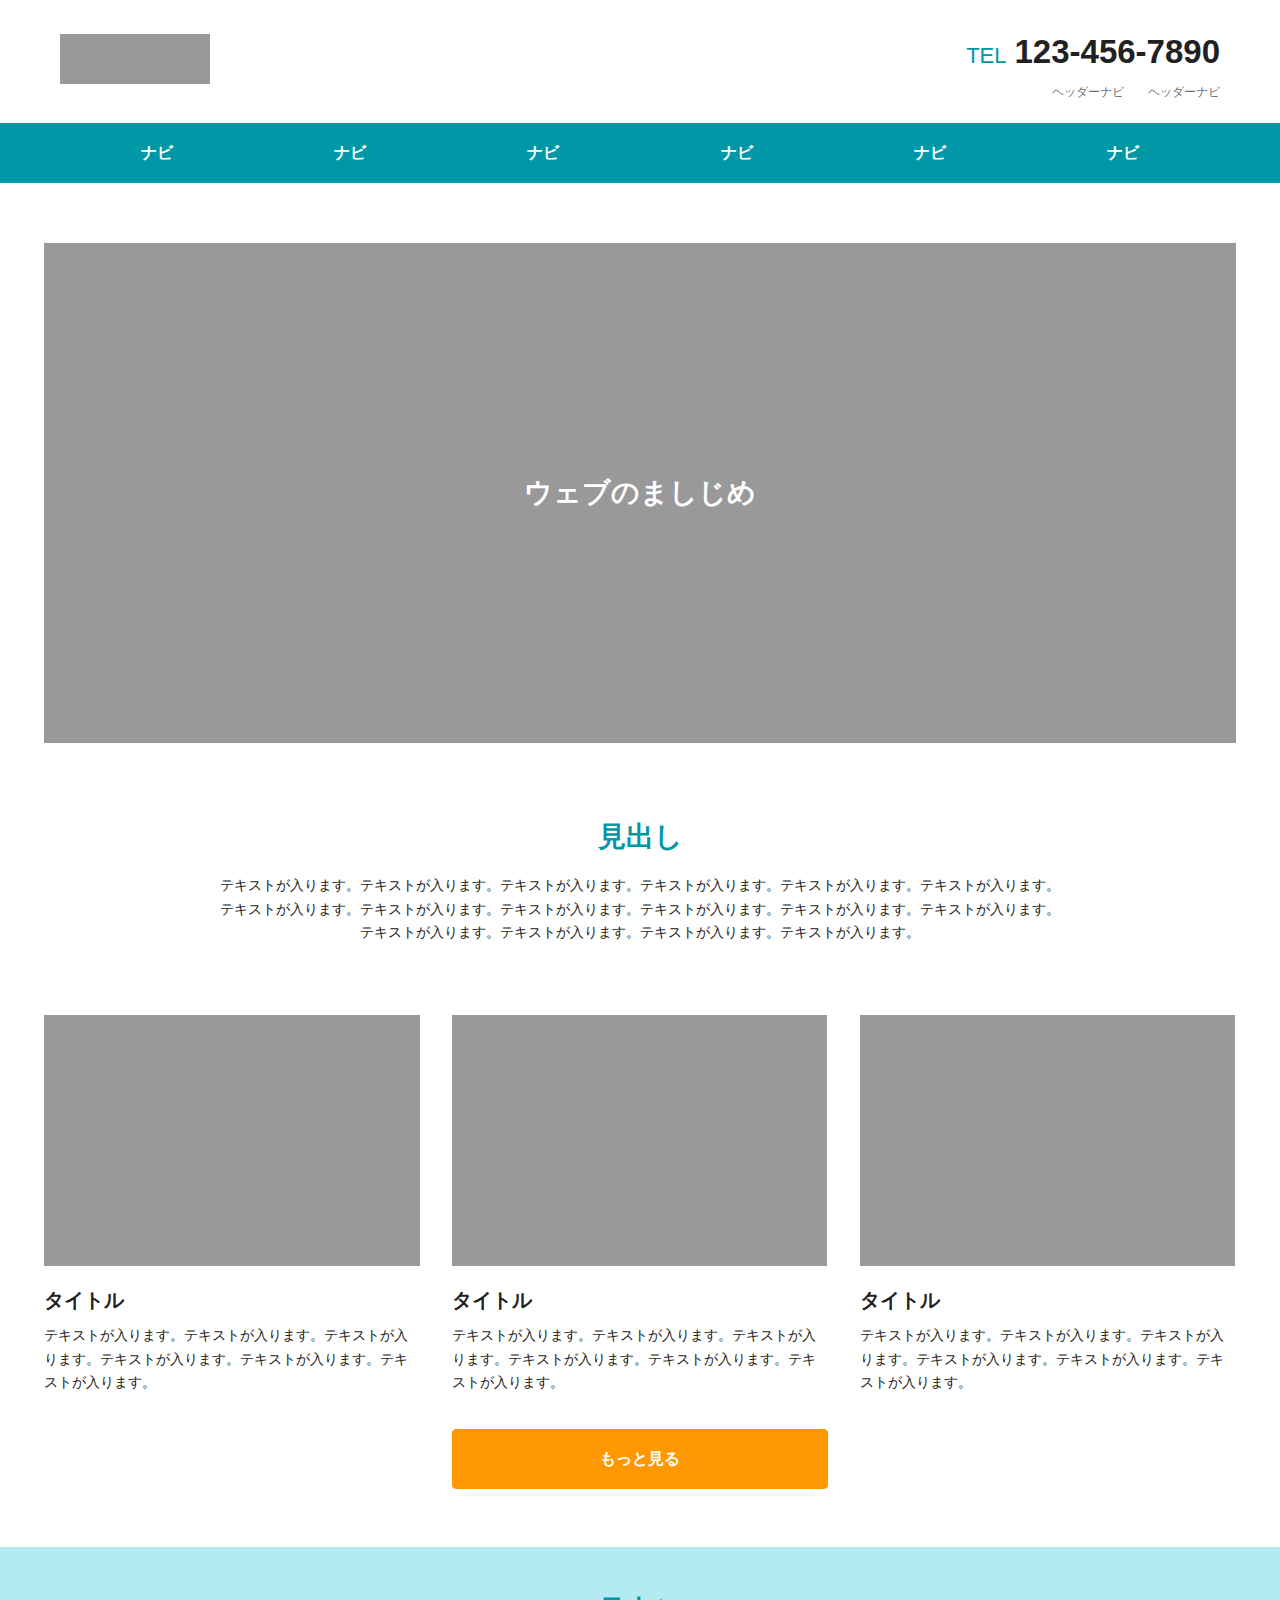
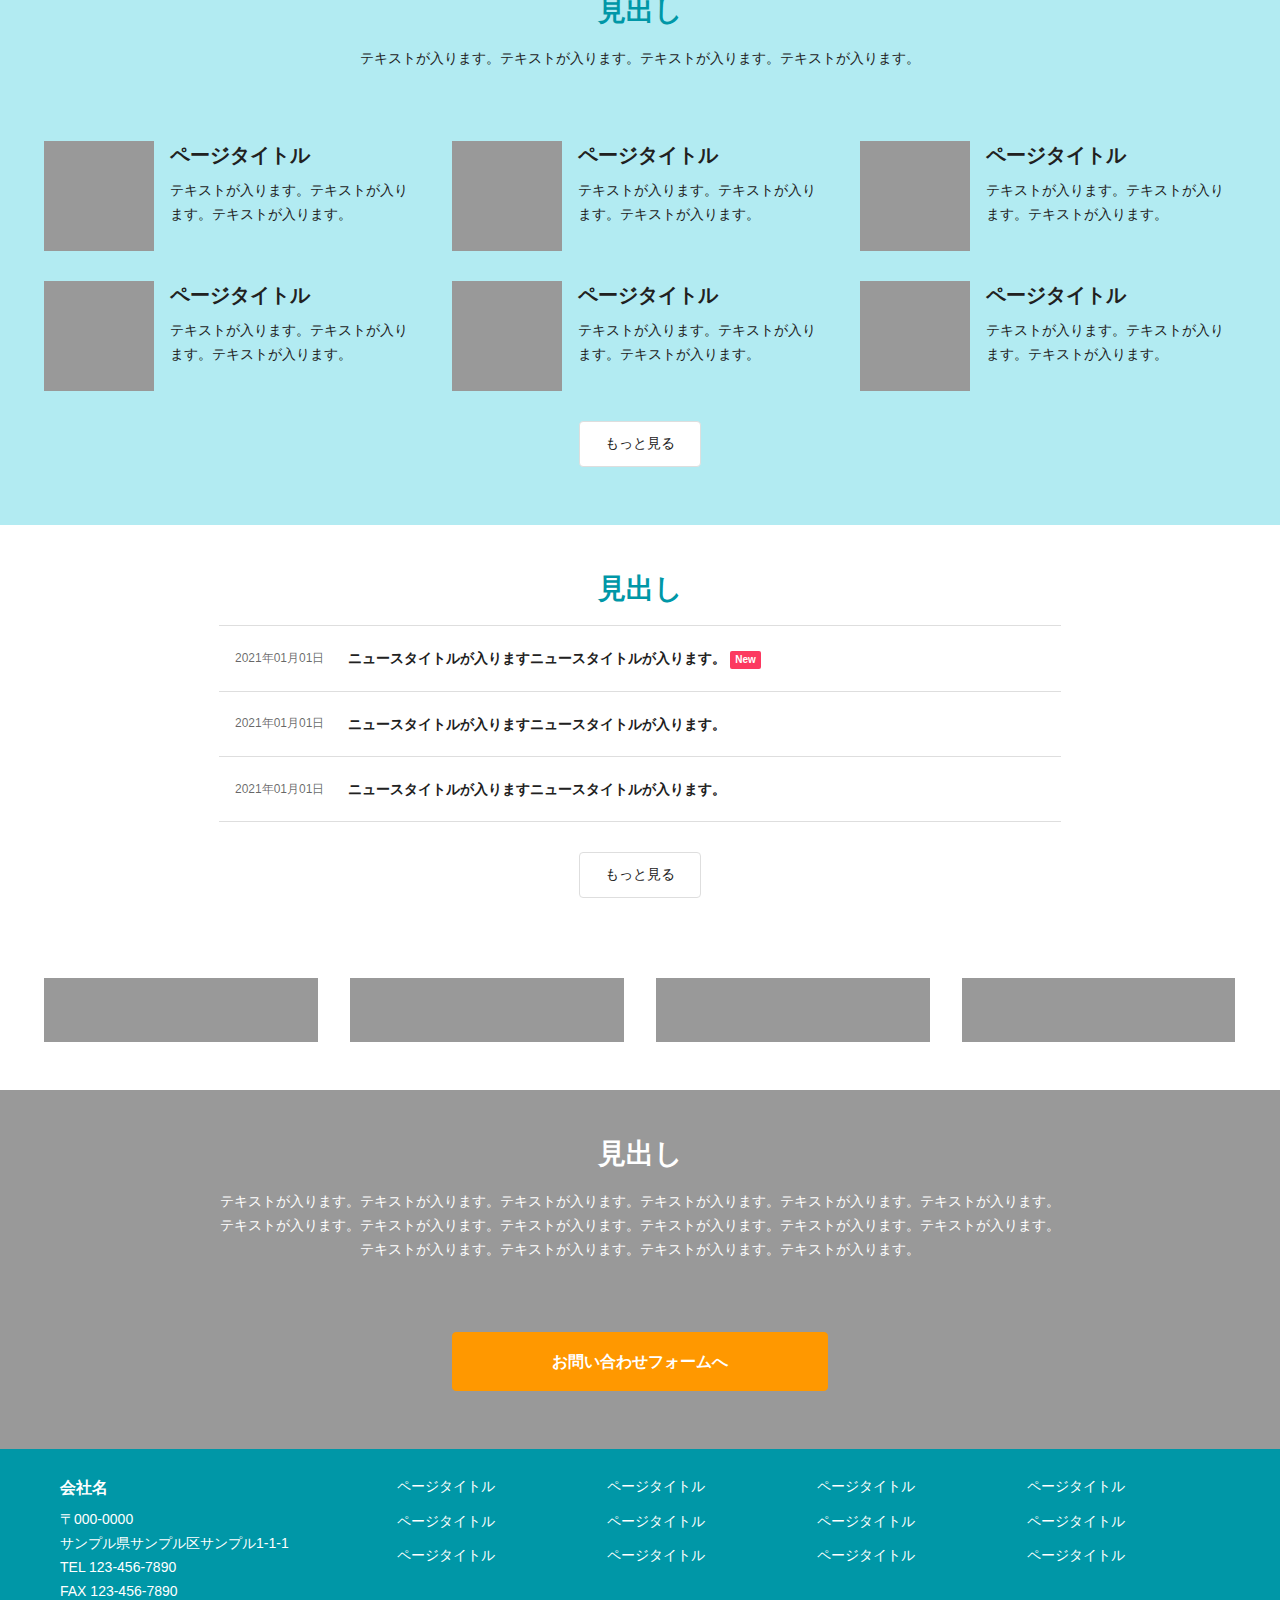
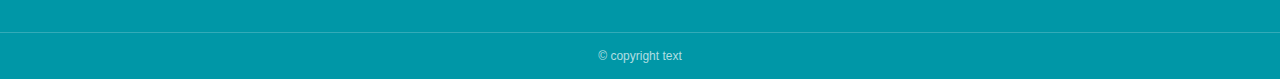
<file: index.html>
<!DOCTYPE html>
<html lang="ja">
<head>
  <meta charset="utf-8">
  <meta name="viewport" content="width=device-width, initial-scale=1">
  <title>トップ | Orca</title>
  <meta name="format-detection" content="telephone=no">
  <meta name="format-detection" content="email=no">
  <link rel="canonical" href="/index.html">
  <meta name="description" content="ディスクリプション">
  <meta property="og:image" content="/assets/img/og-image/og-image.png">
  <meta property="og:url" content="/index.html">
  <meta property="og:title" content="トップ|Orca">
  <meta property="og:description" content="ディスクリプション">
  <link rel="apple-touch-icon" sizes="180x180" href="/assets/img/favicon/apple-touch-icon.png">
  <link rel="icon" type="image/png" sizes="32x32" href="/assets/img/favicon/favicon-32x32.png">
  <link rel="icon" type="image/png" sizes="16x16" href="/assets/img/favicon/favicon-16x16.png">
  <script src="/assets/js/vendor.js" defer></script>
  <script src="/assets/js/main.js" defer></script>
  <link href="https://fonts.googleapis.com/css2?family=Material+Icons" rel="stylesheet">
  <link rel="stylesheet" href="/assets/css/bundle.css" media="all">
</head>

<body id="skippy">

<header id="header" class="l-header">
  <div class="l-header_pc">
    <div class="l-header_primary-pc">
      <p class="l-header_logo"><a href="/"><img src="/assets/img/common/logo.png" width="190" height="50" alt="ロゴ"></a>
      </p>
      <div>
        <p class="l-header_tel"><span>TEL</span><a href="tel:1234567890">123-456-7890</a></p>
        <div class="l-header_sub-nav">
          <ul>
            <li><a href="/" target="_blank" rel="noopener">ヘッダーナビ</a></li>
            <li><a href="/">ヘッダーナビ</a></li>
          </ul>
        </div>
      </div>
    </div>
    <div class="l-header_secondary-pc">
      <nav class="l-header_nav" aria-label="デスクトップ用サイト全体のメニュー">
        <ul>
          <li><a href="/">ナビ</a></li>
          <li><a href="/">ナビ</a></li>
          <li><a href="/">ナビ</a></li>
          <li><a href="/">ナビ</a></li>
          <li><a href="/">ナビ</a></li>
          <li><a href="/">ナビ</a></li>
        </ul>
      </nav>
    </div>
  </div>

  <div class="l-header_sp">
    <div class="l-header_primary-sp">
      <div class="l-header_order2">
        <p class="l-header_logo"><a href="/"><img src="/assets/img/common/logo.png" width="190" height="50"
                                                  alt="ロゴ"></a></p>
      </div>
      <div class="l-header_order1">
        <div class="l-header_nav-control">
          <button
            type="button"
            aria-controls="aria-offcanvas"
            aria-expanded="false"
            aria-label="開く"
            data-toggle-offcanvas>
            <span class="l-header_nav-control-icon"><span></span><span></span><span></span></span>
          </button>
        </div>
      </div>
      <div class="l-header_order3"><p class="l-header_tel"><a href="tel:1234567890"><span
        class="material-icons">phone</span></a></p></div>
    </div>
    <div class="l-header_secondary-sp">
      <div class="l-header_nav" aria-hidden="true" data-body-offcanvas>
        <div id="aria-offcanvas" class="_nav-body">
          <nav aria-label="スマートフォン用サイト全体のメニュー">
            <ul class="l-header_nav-list">
              <li><a href="/">ナビ</a></li>
              <li><a href="/">ナビ</a></li>
              <li><a href="/">ナビ</a></li>
              <li><a href="/">ナビ</a></li>
              <li><a href="/">ナビ</a></li>
              <li><a href="/">ナビ</a></li>
              <li><a href="/" target="_blank" rel="noopener">ヘッダーナビ</a></li>
              <li><a href="/">ヘッダーナビ</a></li>
            </ul>
          </nav>
        </div>
      </div>
      <div id="js-offcanvas-bg"></div>
    </div>
  </div>
</header>


<main id="main" class="l-main">

  <div class="c-main-visual">
    <div class="c-main-visual_inner">
      <h1 class="c-main-visual_title">ウェブのましじめ</h1>
      <div class="c-main-visual_img">
        <img src="/assets/img/dummy/mian_visual.png" alt="ダミー" width="1192" height="500">
      </div>
    </div>
  </div>
  <section class="l-container">
    <div class="l-block">
      <div class="e-heading-feature">
        <h2 class="e-heading-feature_title">見出し</h2>
        <p class="e-heading-feature_lead">テキストが入ります。テキストが入ります。テキストが入ります。テキストが入ります。テキストが入ります。テキストが入ります。<br>
          テキストが入ります。テキストが入ります。テキストが入ります。テキストが入ります。テキストが入ります。テキストが入ります。<br>
          テキストが入ります。テキストが入ります。テキストが入ります。テキストが入ります。</p>
      </div>
      <ul class="is-grid-3to1">
        <li class="is-grid c-card is-card-borderless">
          <a href="#skippy">
            <figure class="c-card_img"><img src="/assets/img/dummy/card.png" width="548" height="366" alt="ダミー">
            </figure>
            <div class="c-card_body">
              <p class="c-card_title">タイトル</p>
              <p class="c-card_text">テキストが入ります。テキストが入ります。テキストが入ります。テキストが入ります。テキストが入ります。テキストが入ります。</p>
            </div>
          </a>
        </li>
        <li class="is-grid c-card is-card-borderless">
          <a href="#skippy">
            <figure class="c-card_img"><img src="/assets/img/dummy/card.png" width="548" height="366" alt="ダミー">
            </figure>
            <div class="c-card_body">
              <p class="c-card_title">タイトル</p>
              <p class="c-card_text">テキストが入ります。テキストが入ります。テキストが入ります。テキストが入ります。テキストが入ります。テキストが入ります。</p>
            </div>
          </a>
        </li>
        <li class="is-grid c-card is-card-borderless">
          <a href="#skippy">
            <figure class="c-card_img"><img src="/assets/img/dummy/card.png" width="548" height="366" alt="ダミー">
            </figure>
            <div class="c-card_body">
              <p class="c-card_title">タイトル</p>
              <p class="c-card_text">テキストが入ります。テキストが入ります。テキストが入ります。テキストが入ります。テキストが入ります。テキストが入ります。</p>
            </div>
          </a>
        </li>
      </ul>
      <div class="e-button is-button-accent is-button-center is-button-xl"><a href="#skippy">もっと見る</a></div>
    </div>
    <div class="l-block is-block-bg-primary-light">
      <div class="e-heading-feature">
        <h2 class="e-heading-feature_title">見出し</h2>
        <p class="e-heading-feature_lead">テキストが入ります。テキストが入ります。テキストが入ります。テキストが入ります。</p>
      </div>
      <ul class="is-grid-3to1">
        <li class="is-grid c-media is-media-small">
          <a href="#skippy">
            <figure class="c-media_img"><img src="/assets/img/dummy/media.png" width="110" height="110" alt="ダミー">
            </figure>
            <div class="c-media_body">
              <h3 class="c-media_title">ページタイトル</h3>
              <p class="c-media_text">テキストが入ります。テキストが入ります。テキストが入ります。</p>
            </div>
          </a>
        </li>
        <li class="is-grid c-media is-media-small">
          <a href="#skippy">
            <figure class="c-media_img"><img src="/assets/img/dummy/media.png" width="110" height="110" alt="ダミー">
            </figure>
            <div class="c-media_body">
              <h3 class="c-media_title">ページタイトル</h3>
              <p class="c-media_text">テキストが入ります。テキストが入ります。テキストが入ります。</p>
            </div>
          </a>
        </li>
        <li class="is-grid c-media is-media-small">
          <a href="#skippy">
            <figure class="c-media_img"><img src="/assets/img/dummy/media.png" width="110" height="110" alt="ダミー">
            </figure>
            <div class="c-media_body">
              <h3 class="c-media_title">ページタイトル</h3>
              <p class="c-media_text">テキストが入ります。テキストが入ります。テキストが入ります。</p>
            </div>
          </a>
        </li>
        <li class="is-grid c-media is-media-small">
          <a href="#skippy">
            <figure class="c-media_img"><img src="/assets/img/dummy/media.png" width="110" height="110" alt="ダミー">
            </figure>
            <div class="c-media_body">
              <h3 class="c-media_title">ページタイトル</h3>
              <p class="c-media_text">テキストが入ります。テキストが入ります。テキストが入ります。</p>
            </div>
          </a>
        </li>
        <li class="is-grid c-media is-media-small">
          <a href="#skippy">
            <figure class="c-media_img"><img src="/assets/img/dummy/media.png" width="110" height="110" alt="ダミー">
            </figure>
            <div class="c-media_body">
              <h3 class="c-media_title">ページタイトル</h3>
              <p class="c-media_text">テキストが入ります。テキストが入ります。テキストが入ります。</p>
            </div>
          </a>
        </li>
        <li class="is-grid c-media is-media-small">
          <a href="#skippy">
            <figure class="c-media_img"><img src="/assets/img/dummy/media.png" width="110" height="110" alt="ダミー">
            </figure>
            <div class="c-media_body">
              <h3 class="c-media_title">ページタイトル</h3>
              <p class="c-media_text">テキストが入ります。テキストが入ります。テキストが入ります。</p>
            </div>
          </a>
        </li>
      </ul>
      <div class="e-button is-button-center"><a href="#skippy">もっと見る</a></div>
    </div>
    <div class="l-block">
      <div class="e-heading-feature">
        <h2 class="e-heading-feature_title">見出し</h2>
      </div>
      <div class="l-unit-lg is-unit-primary-width">
        <ul class="c-headline">
          <li class="c-headline_item">
            <time class="c-headline_date" datetime="2021-01-01">2021年01月01日</time>
            <p class="c-headline_title"><a href="#skippy">ニュースタイトルが入りますニュースタイトルが入ります。</a>
              <span class="is-headline-new">New</span></p>
          </li>
          <li class="c-headline_item">
            <time class="c-headline_date" datetime="2021-01-01">2021年01月01日</time>
            <p class="c-headline_title"><a href="#skippy">ニュースタイトルが入りますニュースタイトルが入ります。</a></p>
          </li>
          <li class="c-headline_item">
            <time class="c-headline_date" datetime="2021-01-01">2021年01月01日</time>
            <p class="c-headline_title"><a href="#skippy">ニュースタイトルが入りますニュースタイトルが入ります。</a></p>
          </li>
        </ul>
        <div class="e-button is-button-center"><a href="#skippy">もっと見る</a></div>
      </div>
      <ul class="is-grid-4to1">
        <li class="is-grid e-img"><a href="#skippy"><img src="/assets/img/dummy/banner.png" width="274" height="64"
                                                         alt="ダミー"> </a></li>
        <li class="is-grid e-img"><a href="#skippy"><img src="/assets/img/dummy/banner.png" width="274" height="64"
                                                         alt="ダミー"> </a></li>
        <li class="is-grid e-img"><a href="#skippy"><img src="/assets/img/dummy/banner.png" width="274" height="64"
                                                         alt="ダミー"> </a></li>
        <li class="is-grid e-img"><a href="#skippy"><img src="/assets/img/dummy/banner.png" width="274" height="64"
                                                         alt="ダミー"> </a></li>
      </ul>
    </div>
    <div class="l-block is-block-bg-gray">
      <div class="e-heading-feature is-heading-feature-white">
        <h2 class="e-heading-feature_title">見出し</h2>
        <p class="e-heading-feature_lead">テキストが入ります。テキストが入ります。テキストが入ります。テキストが入ります。テキストが入ります。テキストが入ります。<br>
          テキストが入ります。テキストが入ります。テキストが入ります。テキストが入ります。テキストが入ります。テキストが入ります。<br>
          テキストが入ります。テキストが入ります。テキストが入ります。テキストが入ります。</p>
      </div>
      <div class="e-button is-button-accent is-button-center is-button-xl"><a href="#skippy">お問い合わせフォームへ</a></div>
    </div>
  </section>

</main>

<footer id="footer" class="l-footer">
  <div class="l-footer_primary">
    <div class="l-footer_description l-footer_order2-sp">
      <h2 class="l-footer_description-title">会社名</h2>
      <p class="l-footer_description-text">〒000-0000<br>サンプル県サンプル区サンプル1-1-1<br>
        TEL <a href="tel:xxx-xxx-xxxx">123-456-7890</a><br>
        FAX 123-456-7890</p>
    </div>
    <div class="l-footer_nav l-footer_order1-sp">
      <h3 class="l-footer_nav-title">メニュー</h3>
      <nav class="l-footer_nav-body">
        <ul>
          <li><a href="/">ページタイトル</a></li>
          <li><a href="/">ページタイトル</a></li>
          <li><a href="/">ページタイトル</a></li>
        </ul>
        <ul>
          <li><a href="/">ページタイトル</a></li>
          <li><a href="/">ページタイトル</a></li>
          <li><a href="/">ページタイトル</a></li>
        </ul>
        <ul>
          <li><a href="/">ページタイトル</a></li>
          <li><a href="/">ページタイトル</a></li>
          <li><a href="/">ページタイトル</a></li>
        </ul>
        <ul>
          <li><a href="/">ページタイトル</a></li>
          <li><a href="/">ページタイトル</a></li>
          <li><a href="/">ページタイトル</a></li>
        </ul>
      </nav>
    </div>
  </div>
  <div class="l-footer_secondary">
    <div class="l-footer_copy"><p>© copyright text</p></div>
  </div>
</footer>
<noscript>
  <div class="is-prompt">
    <p>お使いのブラウザではJavaScriptが無効に設定されているため、サイトを快適にご利用いただけないかもしれません。</p>
  </div>
</noscript>
</body>
</html>
</file>
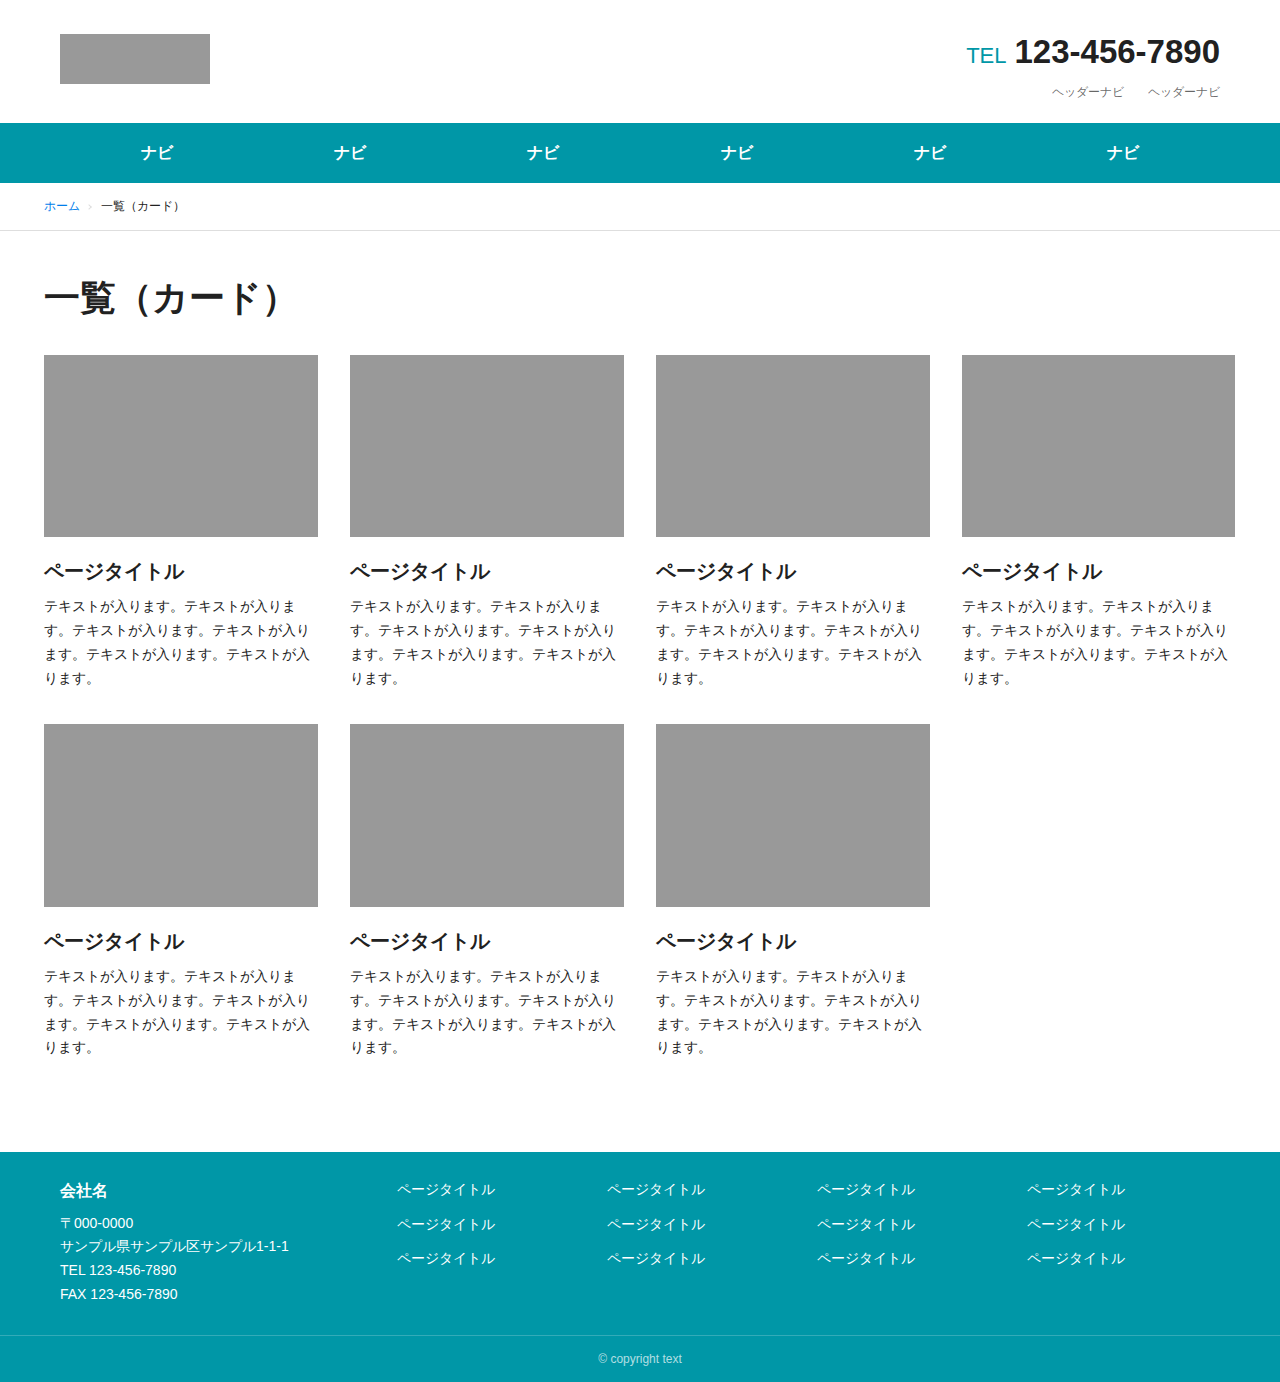
<file: card/index.html>
<!DOCTYPE html>
<html lang="ja">
<head>
  <meta charset="utf-8">
  <meta name="viewport" content="width=device-width, initial-scale=1">
  <title>一覧（カード） | Orca</title>
  <meta name="format-detection" content="telephone=no">
  <meta name="format-detection" content="email=no">
  <link rel="canonical" href="/card/index.html">
  <meta name="description" content="ディスクリプション">
  <meta property="og:image" content="/assets/img/og-image/og-image.png">
  <meta property="og:url" content="/card/index.html">
  <meta property="og:title" content="一覧（カード）|Orca">
  <meta property="og:description" content="ディスクリプション">
  <link rel="apple-touch-icon" sizes="180x180" href="/assets/img/favicon/apple-touch-icon.png">
  <link rel="icon" type="image/png" sizes="32x32" href="/assets/img/favicon/favicon-32x32.png">
  <link rel="icon" type="image/png" sizes="16x16" href="/assets/img/favicon/favicon-16x16.png">
  <script src="/assets/js/vendor.js" defer></script>
  <script src="/assets/js/main.js" defer></script>
  <link href="https://fonts.googleapis.com/css2?family=Material+Icons" rel="stylesheet">
  <link rel="stylesheet" href="/assets/css/bundle.css" media="all">
</head>

<body id="skippy">
<header id="header" class="l-header">
  <div class="l-header_pc">
    <div class="l-header_primary-pc">
      <p class="l-header_logo"><a href="/"><img src="/assets/img/common/logo.png" width="190" height="50" alt="ロゴ"></a></p>
      <div>
        <p class="l-header_tel"><span>TEL</span><a href="tel:1234567890">123-456-7890</a></p>
        <div class="l-header_sub-nav">
          <ul>
            <li><a href="/" target="_blank" rel="noopener">ヘッダーナビ</a></li>
            <li><a href="/">ヘッダーナビ</a></li>
          </ul>
        </div>
      </div>
    </div>
    <div class="l-header_secondary-pc">
      <nav class="l-header_nav" aria-label="デスクトップ用サイト全体のメニュー">
        <ul>
          <li><a href="/">ナビ</a></li>
          <li><a href="/">ナビ</a></li>
          <li><a href="/">ナビ</a></li>
          <li><a href="/">ナビ</a></li>
          <li><a href="/">ナビ</a></li>
          <li><a href="/">ナビ</a></li>
        </ul>
      </nav>
    </div>
  </div>

  <div class="l-header_sp">
    <div class="l-header_primary-sp">
      <div class="l-header_order2">
        <p class="l-header_logo"><a href="/"><img src="/assets/img/common/logo.png" width="190" height="50" alt="ロゴ"></a></p>
      </div>
      <div class="l-header_order1">
        <div class="l-header_nav-control">
          <button
            type="button"
            aria-controls="aria-offcanvas"
            aria-expanded="false"
            aria-label="開く"
            data-toggle-offcanvas>
            <span class="l-header_nav-control-icon"><span></span><span></span><span></span></span>
          </button>
        </div>
      </div>
      <div class="l-header_order3"><p class="l-header_tel"><a href="tel:1234567890"><span
        class="material-icons">phone</span></a></p></div>
    </div>
    <div class="l-header_secondary-sp">
      <div class="l-header_nav" aria-hidden="true" data-body-offcanvas>
        <div id="aria-offcanvas" class="_nav-body">
          <nav aria-label="スマートフォン用サイト全体のメニュー">
            <ul class="l-header_nav-list">
              <li><a href="/">ナビ</a></li>
              <li><a href="/">ナビ</a></li>
              <li><a href="/">ナビ</a></li>
              <li><a href="/">ナビ</a></li>
              <li><a href="/">ナビ</a></li>
              <li><a href="/">ナビ</a></li>
              <li><a href="/" target="_blank" rel="noopener">ヘッダーナビ</a></li>
              <li><a href="/">ヘッダーナビ</a></li>
            </ul>
          </nav>
        </div>
      </div>
      <div id="js-offcanvas-bg"></div>
    </div>
  </div>
</header>
<main id="main" class="l-main">
  <div class="c-breadcrumb" role="navigation" aria-label="現在地表示">
    <div class="c-breadcrumb_inner">
      <span><a href="/">ホーム</a></span>
      <span>一覧（カード）</span>
    </div>
  </div>
  <div class="l-container">
    <section class="l-container_primary-full">
      <div class="l-block">
        <div class="e-heading-group">
          <h1 class="e-heading1">一覧（カード）</h1>
        </div>
        <div class="l-unit">
          <ul class="is-grid-4to1">
            <li class="is-grid c-card">
              <a href="#skippy" class="c-card_link">
                <figure class="c-card_img"><img src="/assets/img/dummy/card.png" width="548" height="366" alt="ダミー">
                </figure>
                <div class="c-card_body">
                  <h2 class="c-card_title">ページタイトル</h2>
                  <p class="c-card_text">テキストが入ります。テキストが入ります。テキストが入ります。テキストが入ります。テキストが入ります。テキストが入ります。</p>
                </div>
              </a>
            </li>
            <li class="is-grid c-card">
              <a href="#skippy" class="c-card_link">
                <figure class="c-card_img"><img src="/assets/img/dummy/card.png" width="548" height="366" alt="ダミー">
                </figure>
                <div class="c-card_body">
                  <h2 class="c-card_title">ページタイトル</h2>
                  <p class="c-card_text">
                    テキストが入ります。テキストが入ります。テキストが入ります。テキストが入ります。テキストが入ります。テキストが入ります。</p>
                </div>
              </a>
            </li>
            <li class="is-grid c-card">
              <a href="#skippy" class="c-card_link">
                <figure class="c-card_img"><img src="/assets/img/dummy/card.png" width="548" height="366" alt="ダミー">
                </figure>
                <div class="c-card_body">
                  <h2 class="c-card_title">ページタイトル</h2>
                  <p class="c-card_text">テキストが入ります。テキストが入ります。テキストが入ります。テキストが入ります。テキストが入ります。テキストが入ります。</p>
                </div>
              </a>
            </li>
            <li class="is-grid c-card">
              <a href="#skippy" class="c-card_link">
                <figure class="c-card_img"><img src="/assets/img/dummy/card.png" width="548" height="366" alt="ダミー">
                </figure>
                <div class="c-card_body">
                  <h2 class="c-card_title">ページタイトル</h2>
                  <p class="c-card_text">テキストが入ります。テキストが入ります。テキストが入ります。テキストが入ります。テキストが入ります。テキストが入ります。</p>
                </div>
              </a>
            </li>
            <li class="is-grid c-card">
              <a href="#skippy" class="c-card_link">
                <figure class="c-card_img"><img src="/assets/img/dummy/card.png" width="548" height="366" alt="ダミー">
                </figure>
                <div class="c-card_body">
                  <h2 class="c-card_title">ページタイトル</h2>
                  <p class="c-card_text">テキストが入ります。テキストが入ります。テキストが入ります。テキストが入ります。テキストが入ります。テキストが入ります。</p>
                </div>
              </a>
            </li>
            <li class="is-grid c-card">
              <a href="#skippy" class="c-card_link">
                <figure class="c-card_img"><img src="/assets/img/dummy/card.png" width="548" height="366" alt="ダミー">
                </figure>
                <div class="c-card_body">
                  <h2 class="c-card_title">ページタイトル</h2>
                  <p class="c-card_text">テキストが入ります。テキストが入ります。テキストが入ります。テキストが入ります。テキストが入ります。テキストが入ります。</p>
                </div>
              </a>
            </li>
            <li class="is-grid c-card">
              <a href="#skippy" class="c-card_link">
                <figure class="c-card_img"><img src="/assets/img/dummy/card.png" width="548" height="366" alt="ダミー">
                </figure>
                <div class="c-card_body">
                  <h2 class="c-card_title">ページタイトル</h2>
                  <p class="c-card_text">テキストが入ります。テキストが入ります。テキストが入ります。テキストが入ります。テキストが入ります。テキストが入ります。</p>
                </div>
              </a>
            </li>
          </ul>
        </div>
      </div>
    </section>
  </div>

</main>

<footer id="footer" class="l-footer">
  <div class="l-footer_primary">
    <div class="l-footer_description l-footer_order2-sp">
      <h2 class="l-footer_description-title">会社名</h2>
      <p class="l-footer_description-text">〒000-0000<br>サンプル県サンプル区サンプル1-1-1<br>
        TEL <a href="tel:xxx-xxx-xxxx">123-456-7890</a><br>
        FAX 123-456-7890</p>
    </div>
    <div class="l-footer_nav l-footer_order1-sp">
      <h3 class="l-footer_nav-title">メニュー</h3>
      <nav class="l-footer_nav-body">
        <ul>
          <li><a href="/">ページタイトル</a></li>
          <li><a href="/">ページタイトル</a></li>
          <li><a href="/">ページタイトル</a></li>
        </ul>
        <ul>
          <li><a href="/">ページタイトル</a></li>
          <li><a href="/">ページタイトル</a></li>
          <li><a href="/">ページタイトル</a></li>
        </ul>
        <ul>
          <li><a href="/">ページタイトル</a></li>
          <li><a href="/">ページタイトル</a></li>
          <li><a href="/">ページタイトル</a></li>
        </ul>
        <ul>
          <li><a href="/">ページタイトル</a></li>
          <li><a href="/">ページタイトル</a></li>
          <li><a href="/">ページタイトル</a></li>
        </ul>
      </nav>
    </div>
  </div>
  <div class="l-footer_secondary">
    <div class="l-footer_copy"><p>© copyright text</p></div>
  </div>
</footer>


<noscript>
  <div class="is-prompt">
    <p>お使いのブラウザではJavaScriptが無効に設定されているため、サイトを快適にご利用いただけないかもしれません。</p>
  </div>
</noscript>
</body>
</html>
</file>
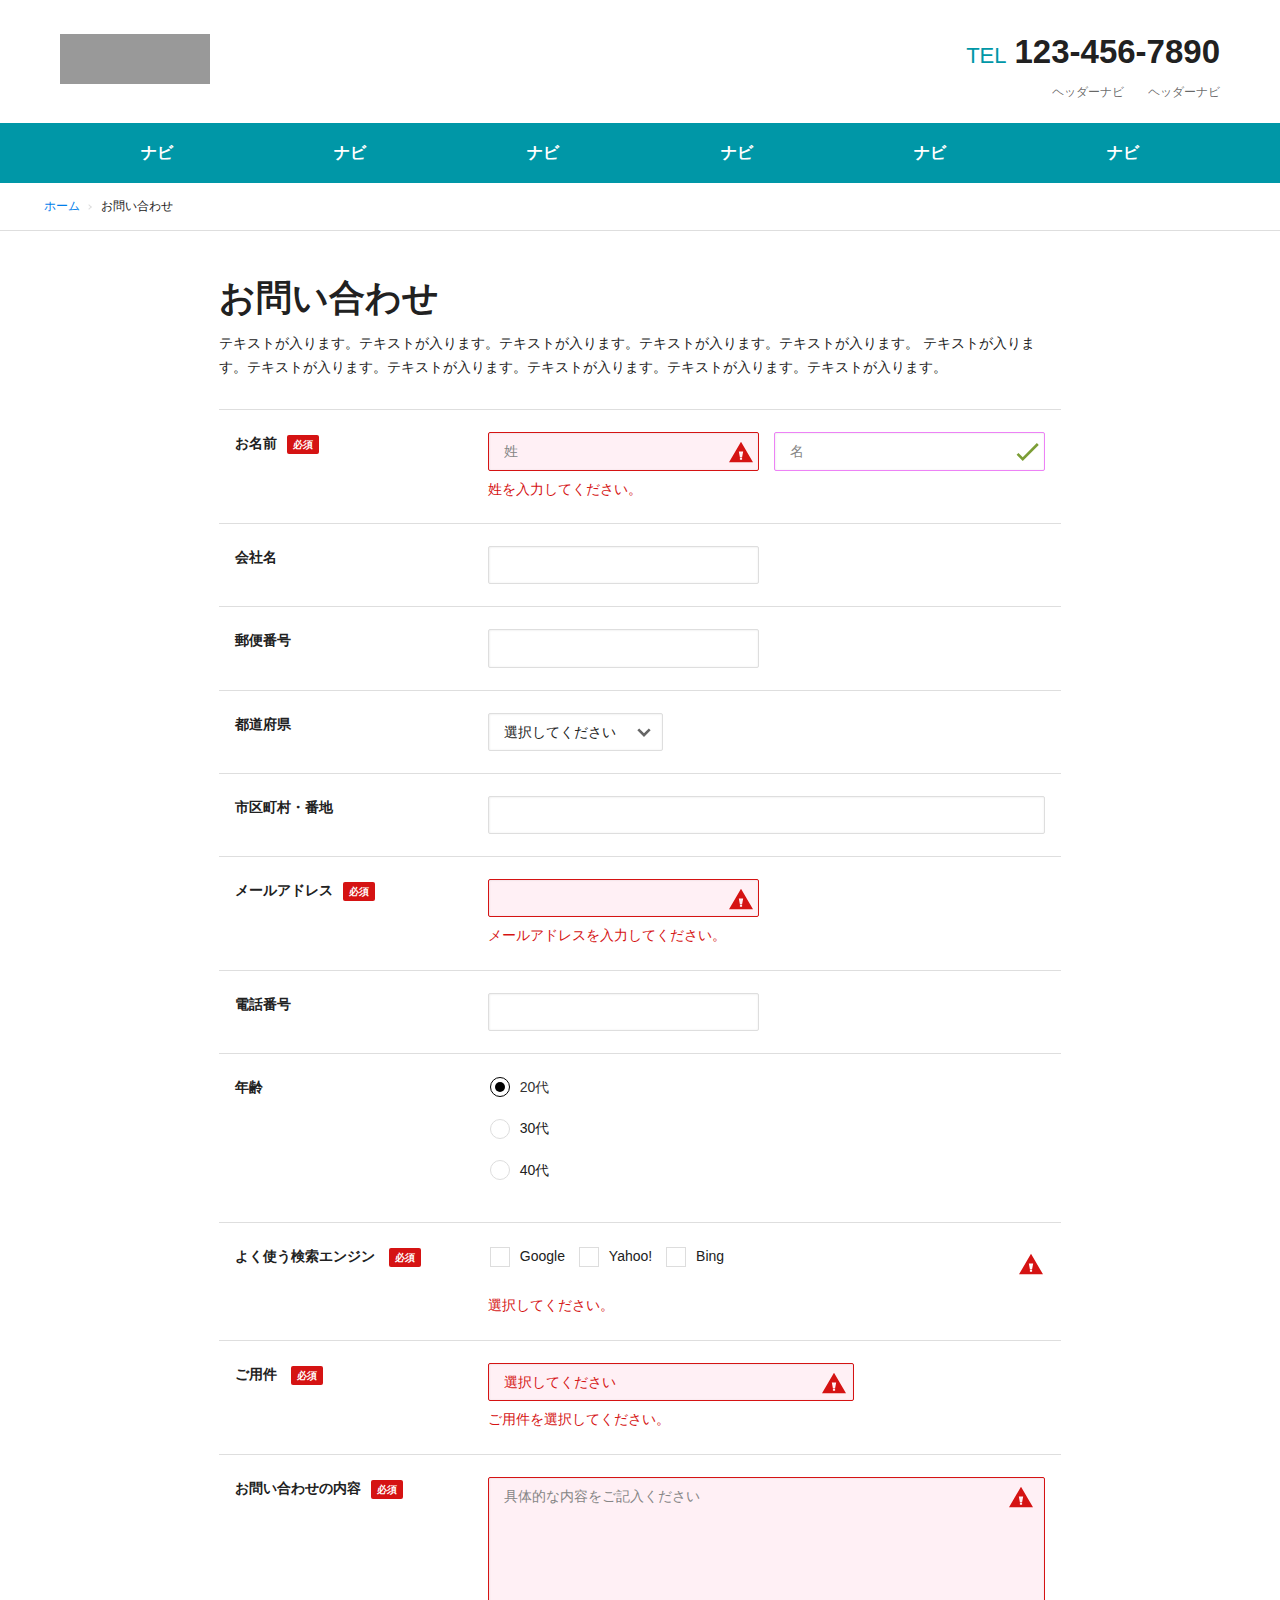
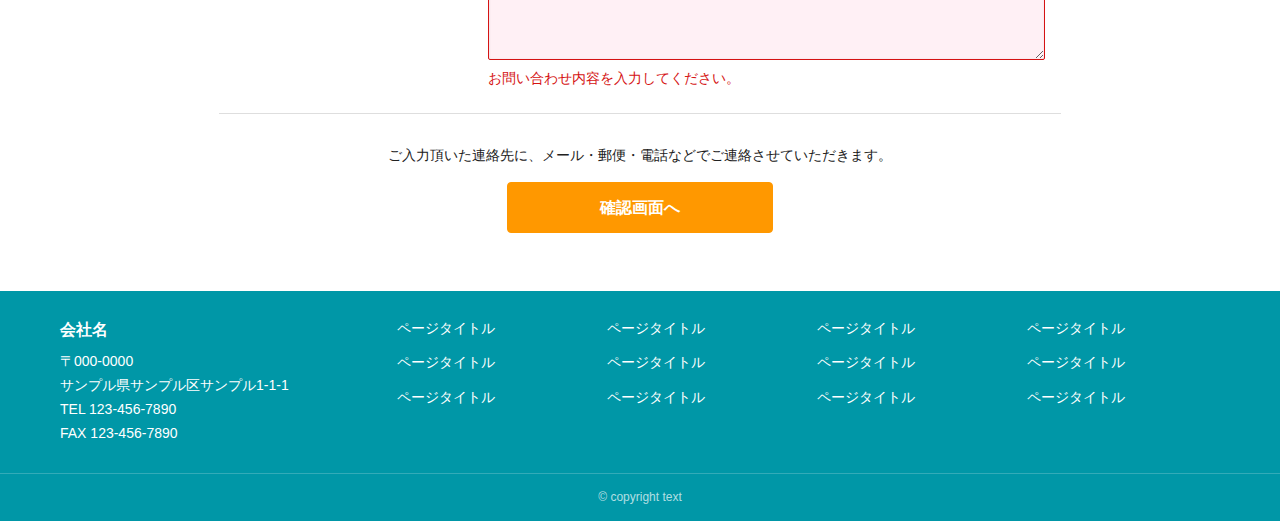
<file: contact/index.html>
<!DOCTYPE html>
<html lang="ja">
<head>
  <meta charset="utf-8">
  <meta name="viewport" content="width=device-width, initial-scale=1">
  <title>お問い合わせ | Orca</title>
  <meta name="format-detection" content="telephone=no">
  <meta name="format-detection" content="email=no">
  <link rel="canonical" href="/contact/index.html">
  <meta name="description" content="ディスクリプション">
  <meta property="og:image" content="/assets/img/og-image/og-image.png">
  <meta property="og:url" content="/contact/index.html">
  <meta property="og:title" content="お問い合わせ|Orca">
  <meta property="og:description" content="ディスクリプション">
  <link rel="apple-touch-icon" sizes="180x180" href="/assets/img/favicon/apple-touch-icon.png">
  <link rel="icon" type="image/png" sizes="32x32" href="/assets/img/favicon/favicon-32x32.png">
  <link rel="icon" type="image/png" sizes="16x16" href="/assets/img/favicon/favicon-16x16.png">
  <script src="/assets/js/vendor.js" defer></script>
  <script src="/assets/js/main.js" defer></script>
  <link href="https://fonts.googleapis.com/css2?family=Material+Icons" rel="stylesheet">
  <link rel="stylesheet" href="/assets/css/bundle.css" media="all">
</head>

<body id="skippy">
<header id="header" class="l-header">
  <div class="l-header_pc">
    <div class="l-header_primary-pc">
      <p class="l-header_logo"><a href="/"><img src="/assets/img/common/logo.png" width="190" height="50" alt="ロゴ"></a></p>
      <div>
        <p class="l-header_tel"><span>TEL</span><a href="tel:1234567890">123-456-7890</a></p>
        <div class="l-header_sub-nav">
          <ul>
            <li><a href="/" target="_blank" rel="noopener">ヘッダーナビ</a></li>
            <li><a href="/">ヘッダーナビ</a></li>
          </ul>
        </div>
      </div>
    </div>
    <div class="l-header_secondary-pc">
      <nav class="l-header_nav" aria-label="デスクトップ用サイト全体のメニュー">
        <ul>
          <li><a href="/">ナビ</a></li>
          <li><a href="/">ナビ</a></li>
          <li><a href="/">ナビ</a></li>
          <li><a href="/">ナビ</a></li>
          <li><a href="/">ナビ</a></li>
          <li><a href="/">ナビ</a></li>
        </ul>
      </nav>
    </div>
  </div>

  <div class="l-header_sp">
    <div class="l-header_primary-sp">
      <div class="l-header_order2">
        <p class="l-header_logo"><a href="/"><img src="/assets/img/common/logo.png" width="190" height="50" alt="ロゴ"></a></p>
      </div>
      <div class="l-header_order1">
        <div class="l-header_nav-control">
          <button
            type="button"
            aria-controls="aria-offcanvas"
            aria-expanded="false"
            aria-label="開く"
            data-toggle-offcanvas>
            <span class="l-header_nav-control-icon"><span></span><span></span><span></span></span>
          </button>
        </div>
      </div>
      <div class="l-header_order3"><p class="l-header_tel"><a href="tel:1234567890"><span
        class="material-icons">phone</span></a></p></div>
    </div>
    <div class="l-header_secondary-sp">
      <div class="l-header_nav" aria-hidden="true" data-body-offcanvas>
        <div id="aria-offcanvas" class="_nav-body">
          <nav aria-label="スマートフォン用サイト全体のメニュー">
            <ul class="l-header_nav-list">
              <li><a href="/">ナビ</a></li>
              <li><a href="/">ナビ</a></li>
              <li><a href="/">ナビ</a></li>
              <li><a href="/">ナビ</a></li>
              <li><a href="/">ナビ</a></li>
              <li><a href="/">ナビ</a></li>
              <li><a href="/" target="_blank" rel="noopener">ヘッダーナビ</a></li>
              <li><a href="/">ヘッダーナビ</a></li>
            </ul>
          </nav>
        </div>
      </div>
      <div id="js-offcanvas-bg"></div>
    </div>
  </div>
</header>


<main id="main" class="l-main">

  <div class="c-breadcrumb" role="navigation" aria-label="現在地表示">
    <div class="c-breadcrumb_inner">
      <span><a href="/">ホーム</a></span>
      <span>お問い合わせ</span>
    </div>
  </div>

  <div class="l-container">
    <section class="l-container_primary">
      <div class="l-block">
        <div class="e-heading-group">
          <h1 class="e-heading1">お問い合わせ</h1>
          <p class="e-text">テキストが入ります。テキストが入ります。テキストが入ります。テキストが入ります。テキストが入ります。
            テキストが入ります。テキストが入ります。テキストが入ります。テキストが入ります。テキストが入ります。テキストが入ります。</p>
        </div>
        <div class="l-unit">
          <form>
            <table class="e-form-table">
              <caption class="sr-only">お問い合わせフォームテーブル</caption>
              <tr>
                <th><label for="">お名前<span class="e-form-req">必須</span></label></th>
                <td>
                  <div class="e-form-row is-form-break">
                    <div class="e-form-col-6">
                      <input type="text" name="" value="" class="e-form-control is-error" placeholder="姓">
                      <div class="e-form-message-box is-error">
                        <p class="e-form-error-text">姓を入力してください。</p>
                      </div>
                    </div>
                    <div class="e-form-col-6">
                      <input type="text" name="" value="" class="e-form-control is-valid" placeholder="名">
                      <div class="e-form-message-box">
                        <p class="e-form-error-text">名を入力してください。</p>
                      </div>
                    </div>
                  </div>
                </td>
              </tr>
              <tr>
                <th><label for="">会社名</label></th>
                <td>
                  <div class="e-form-row is-form-break">
                    <div class="e-form-col-6">
                      <input type="text" name="" value="" class="e-form-control">
                    </div>
                  </div>
                </td>
              </tr>
              <tr>
                <th><label for="">郵便番号</label></th>
                <td>
                  <div class="e-form-row is-form-break">
                    <div class="e-form-col-6">
                      <input type="text" name="" value="" class="e-form-control">
                    </div>
                  </div>
                </td>
              </tr>
              <tr>
                <th><label for="pref">都道府県</label></th>
                <td>
                  <div class="e-form-row is-form-break">
                    <div class="e-form-col-4">
                      <select id="pref" name="" value="" class="e-form-control">
                        <optgroup label="都道府県">
                          <option value="" selected="selected">選択してください</option>
                          <option value="">都道府県1</option>
                          <option value="">都道府県2</option>
                          <option value="">都道府県3</option>
                        </optgroup>
                      </select>
                    </div>
                  </div>
                </td>
              </tr>
              <tr>
                <th>
                  <label for="">市区町村・番地</label>
                </th>
                <td>
                  <div class="e-form-row is-form-break">
                    <div class="e-form-col-12">
                      <input type="text" name="" value="" class="e-form-control">
                    </div>
                  </div>
                </td>
              </tr>
              <tr>
                <th>
                  <label for="">メールアドレス<span class="e-form-req">必須</span></label>
                </th>
                <td>
                  <div class="e-form-row is-form-break">
                    <div class="e-form-col-6">
                      <input type="text" name="" value="" class="e-form-control is-error">
                      <div class="e-form-message-box is-error">
                        <p class="e-form-error-text">メールアドレスを入力してください。</p>
                      </div>
                    </div>
                  </div>
                </td>
              </tr>
              <tr>
                <th>
                  <label for="">電話番号</label>
                </th>
                <td>
                  <div class="e-form-row is-form-break">
                    <div class="e-form-col-6">
                      <input type="text" name="" value="" class="e-form-control">
                    </div>
                  </div>
                </td>
              </tr>
              <tr>
                <th>年齢</th>
                <td>
                  <div class="e-form-row">
                    <div class="e-form-col-12">
                      <fieldset>
                        <legend class="sr-only">年齢</legend>
                        <ul class="e-form-rc-box" id="age">
                          <li>
                            <input checked type="radio" class="e-form-control is-valid" name="age" id="age20"
                                   value="20代">
                            <label for="age20">20代</label>
                            <span class="validate-rc-icon"></span>
                          </li>
                          <li>
                            <input type="radio" class="e-form-control" name="age" id="age30" value="30代">
                            <label for="age30">30代</label>
                          </li>
                          <li>
                            <input type="radio" class="e-form-control" name="age" id="age40" value="40代">
                            <label for="age40">40代</label>
                          </li>
                        </ul>
                      </fieldset>
                    </div>
                  </div>
                </td>
              </tr>
              <tr>
                <th>よく使う検索エンジン <span class="e-form-req">必須</span></th>
                <td>
                  <div class="e-form-row">
                    <div class="e-form-col-12">
                      <fieldset>
                        <legend class="sr-only">よく使う検索エンジン</legend>
                        <ul class="e-form-rc-box is-form-rc-box-ib" id="use">
                          <li>
                            <input type="checkbox" name="use" class="is-error e-form-control" value="Google" id="use1">
                            <label for="use1">Google</label>
                            <span class="validate-rc-icon"></span>
                          </li>
                          <li>
                            <input type="checkbox" name="use" class="e-form-control" value="Yahoo" id="use2">
                            <label for="use2">Yahoo!</label>
                          </li>
                          <li>
                            <input type="checkbox" name="use" class="e-form-control" value="Bing" id="use3">
                            <label for="use3">Bing</label>
                          </li>
                        </ul>
                      </fieldset>
                      <div class="e-form-message-box is-error">
                        <p class="e-form-error-text">選択してください。</p>
                      </div>
                    </div>
                  </div>
                </td>
              </tr>
              <tr>
                <th><label for="business">ご用件 </label><span class="e-form-req">必須</span></th>
                <td>
                  <div class="e-form-row is-form-break">
                    <div class="e-form-col-8">
                      <select id="business" name="business" value="" class="e-form-control is-error">
                        <optgroup label="ご用件">
                          <option value="" selected="selected">選択してください</option>
                          <option value="">用件1</option>
                          <option value="">用件2</option>
                          <option value="">用件3</option>
                        </optgroup>
                      </select>
                      <div class="e-form-message-box is-error">
                        <p class="e-form-error-text">ご用件を選択してください。</p>
                      </div>
                    </div>
                  </div>
                </td>
              </tr>
              <tr>
                <th>
                  <label for="">お問い合わせの内容<span class="e-form-req">必須</span></label>
                </th>
                <td>
                  <div class="e-form-row">
                    <div class="e-form-col-12">
                      <textarea name="" cols="40" rows="10" class="e-form-control is-error"
                                placeholder="具体的な内容をご記入ください"></textarea>
                      <div class="e-form-message-box is-error">
                        <p class="e-form-error-text">お問い合わせ内容を入力してください。</p>
                      </div>
                    </div>
                  </div>
                </td>
              </tr>
            </table>
            <p class="e-text is-text-center">ご入力頂いた連絡先に、メール・郵便・電話などでご連絡させていただきます。</p>
            <div class="e-button is-button-accent is-button-center is-button-lg">
              <button type="submit">確認画面へ</button>
            </div>
          </form>
        </div>
      </div>
    </section>
  </div>

</main>

<footer id="footer" class="l-footer">
  <div class="l-footer_primary">
    <div class="l-footer_description l-footer_order2-sp">
      <h2 class="l-footer_description-title">会社名</h2>
      <p class="l-footer_description-text">〒000-0000<br>サンプル県サンプル区サンプル1-1-1<br>
        TEL <a href="tel:xxx-xxx-xxxx">123-456-7890</a><br>
        FAX 123-456-7890</p>
    </div>
    <div class="l-footer_nav l-footer_order1-sp">
      <h3 class="l-footer_nav-title">メニュー</h3>
      <nav class="l-footer_nav-body">
        <ul>
          <li><a href="/">ページタイトル</a></li>
          <li><a href="/">ページタイトル</a></li>
          <li><a href="/">ページタイトル</a></li>
        </ul>
        <ul>
          <li><a href="/">ページタイトル</a></li>
          <li><a href="/">ページタイトル</a></li>
          <li><a href="/">ページタイトル</a></li>
        </ul>
        <ul>
          <li><a href="/">ページタイトル</a></li>
          <li><a href="/">ページタイトル</a></li>
          <li><a href="/">ページタイトル</a></li>
        </ul>
        <ul>
          <li><a href="/">ページタイトル</a></li>
          <li><a href="/">ページタイトル</a></li>
          <li><a href="/">ページタイトル</a></li>
        </ul>
      </nav>
    </div>
  </div>
  <div class="l-footer_secondary">
    <div class="l-footer_copy"><p>© copyright text</p></div>
  </div>
</footer>


<noscript>
  <div class="is-prompt">
    <p>お使いのブラウザではJavaScriptが無効に設定されているため、サイトを快適にご利用いただけないかもしれません。</p>
  </div>
</noscript>
</body>
</html>
</file>
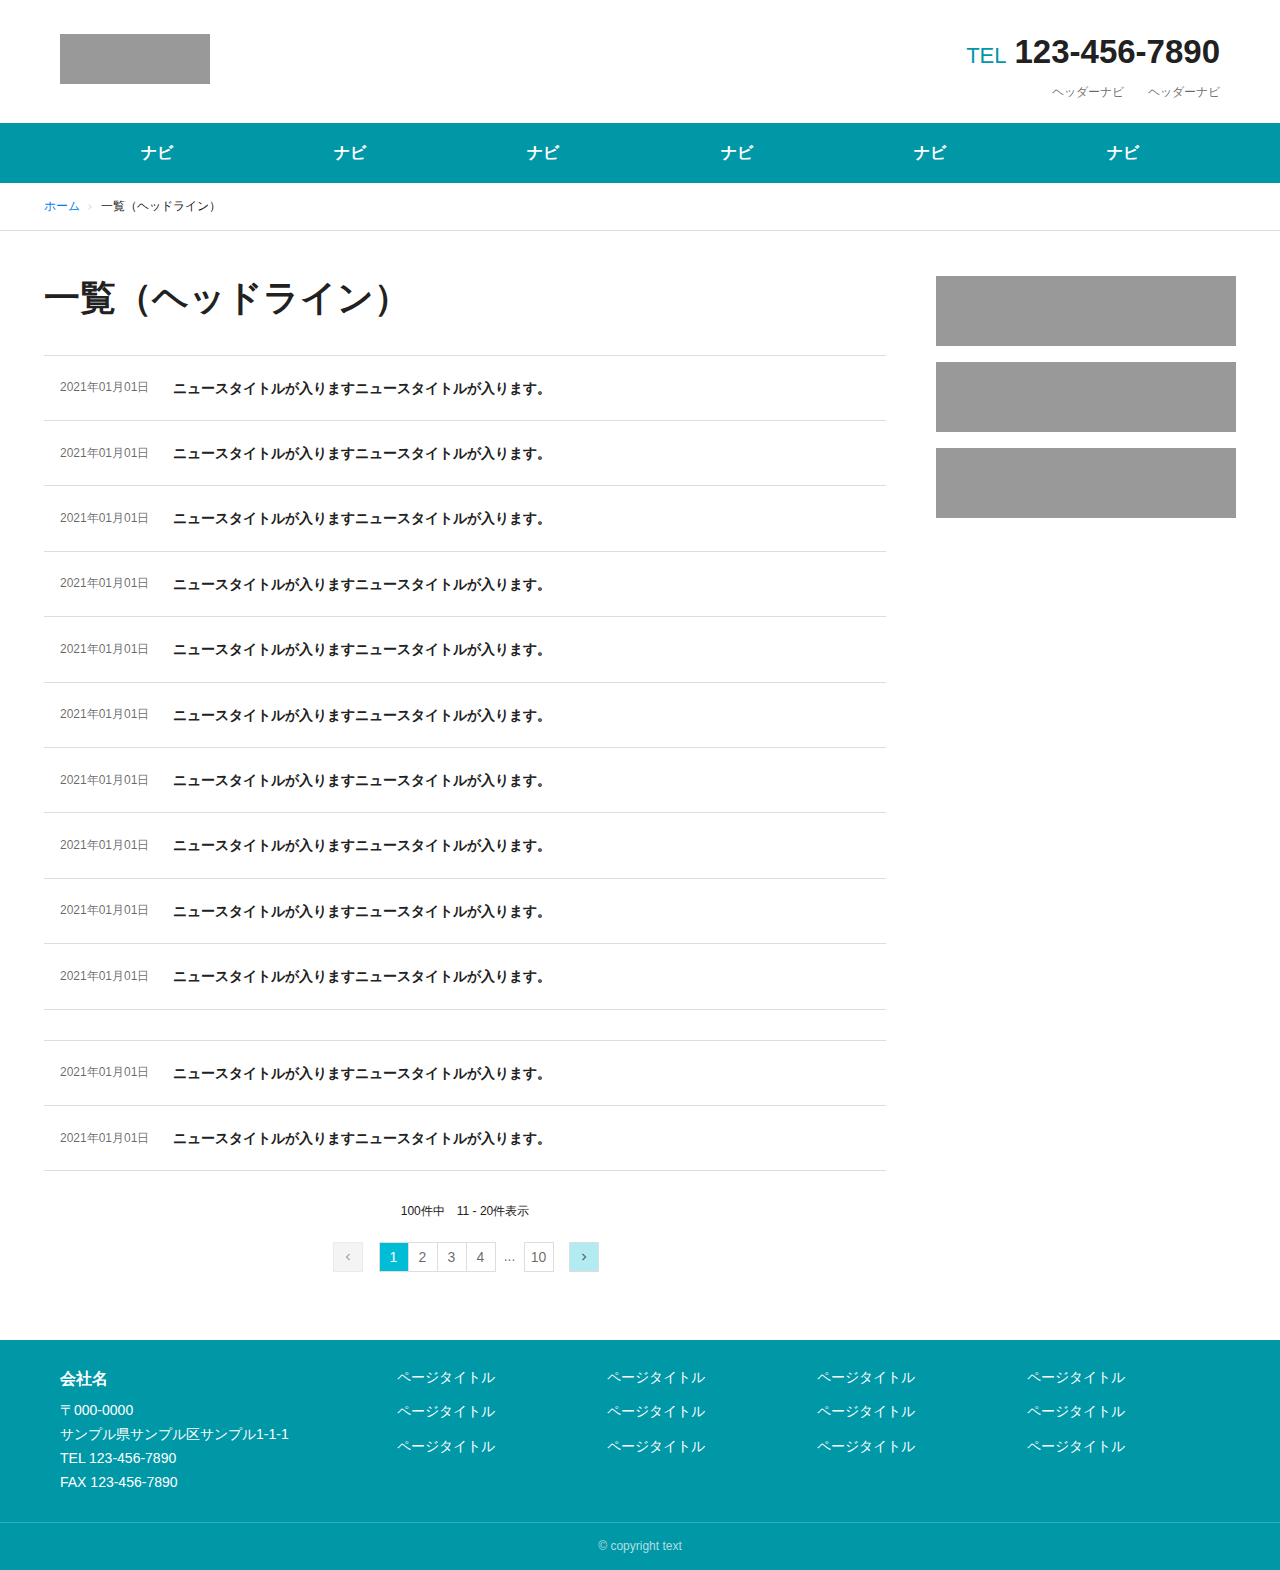
<file: list/index.html>
<!DOCTYPE html>
<html lang="ja">
<head>
  <meta charset="utf-8">
  <meta name="viewport" content="width=device-width, initial-scale=1">
  <title>一覧（ヘッドライン） | Orca</title>
  <meta name="format-detection" content="telephone=no">
  <meta name="format-detection" content="email=no">
  <link rel="canonical" href="/list/index.html">
  <meta name="description" content="ディスクリプション">
  <meta property="og:image" content="/assets/img/og-image/og-image.png">
  <meta property="og:url" content="/list/index.html">
  <meta property="og:title" content="一覧（ヘッドライン）|Orca">
  <meta property="og:description" content="ディスクリプション">
  <link rel="apple-touch-icon" sizes="180x180" href="/assets/img/favicon/apple-touch-icon.png">
  <link rel="icon" type="image/png" sizes="32x32" href="/assets/img/favicon/favicon-32x32.png">
  <link rel="icon" type="image/png" sizes="16x16" href="/assets/img/favicon/favicon-16x16.png">
  <script src="/assets/js/vendor.js" defer></script>
  <script src="/assets/js/main.js" defer></script>
  <link href="https://fonts.googleapis.com/css2?family=Material+Icons" rel="stylesheet">
  <link rel="stylesheet" href="/assets/css/bundle.css" media="all">
</head>

<body id="skippy">
<header id="header" class="l-header">
  <div class="l-header_pc">
    <div class="l-header_primary-pc">
      <p class="l-header_logo"><a href="/"><img src="/assets/img/common/logo.png" width="190" height="50" alt="ロゴ"></a></p>
      <div>
        <p class="l-header_tel"><span>TEL</span><a href="tel:1234567890">123-456-7890</a></p>
        <div class="l-header_sub-nav">
          <ul>
            <li><a href="/" target="_blank" rel="noopener">ヘッダーナビ</a></li>
            <li><a href="/">ヘッダーナビ</a></li>
          </ul>
        </div>
      </div>
    </div>
    <div class="l-header_secondary-pc">
      <nav class="l-header_nav" aria-label="デスクトップ用サイト全体のメニュー">
        <ul>
          <li><a href="/">ナビ</a></li>
          <li><a href="/">ナビ</a></li>
          <li><a href="/">ナビ</a></li>
          <li><a href="/">ナビ</a></li>
          <li><a href="/">ナビ</a></li>
          <li><a href="/">ナビ</a></li>
        </ul>
      </nav>
    </div>
  </div>

  <div class="l-header_sp">
    <div class="l-header_primary-sp">
      <div class="l-header_order2">
        <p class="l-header_logo"><a href="/"><img src="/assets/img/common/logo.png" width="190" height="50" alt="ロゴ"></a></p>
      </div>
      <div class="l-header_order1">
        <div class="l-header_nav-control">
          <button
            type="button"
            aria-controls="aria-offcanvas"
            aria-expanded="false"
            aria-label="開く"
            data-toggle-offcanvas>
            <span class="l-header_nav-control-icon"><span></span><span></span><span></span></span>
          </button>
        </div>
      </div>
      <div class="l-header_order3"><p class="l-header_tel"><a href="tel:1234567890"><span
        class="material-icons">phone</span></a></p></div>
    </div>
    <div class="l-header_secondary-sp">
      <div class="l-header_nav" aria-hidden="true" data-body-offcanvas>
        <div id="aria-offcanvas" class="_nav-body">
          <nav aria-label="スマートフォン用サイト全体のメニュー">
            <ul class="l-header_nav-list">
              <li><a href="/">ナビ</a></li>
              <li><a href="/">ナビ</a></li>
              <li><a href="/">ナビ</a></li>
              <li><a href="/">ナビ</a></li>
              <li><a href="/">ナビ</a></li>
              <li><a href="/">ナビ</a></li>
              <li><a href="/" target="_blank" rel="noopener">ヘッダーナビ</a></li>
              <li><a href="/">ヘッダーナビ</a></li>
            </ul>
          </nav>
        </div>
      </div>
      <div id="js-offcanvas-bg"></div>
    </div>
  </div>
</header>


<main id="main" class="l-main">

  <div class="c-breadcrumb" role="navigation" aria-label="現在地表示">
    <div class="c-breadcrumb_inner">
      <span><a href="/">ホーム</a></span>
      <span>一覧（ヘッドライン）</span>
    </div>
  </div>
  <div class="l-container is-container-column">
    <section class="l-container_primary">
      <div class="l-block">
        <div class="e-heading-group">
          <h1 class="e-heading1">一覧（ヘッドライン）</h1>
        </div>
        <div class="l-unit">
          <ul class="c-headline">
            <li class="c-headline_item">
              <time class="c-headline_date" datetime="2021-01-01">2021年01月01日</time>
              <p class="c-headline_title"><a href="#skippy">ニュースタイトルが入りますニュースタイトルが入ります。</a></p>
            </li>
            <li class="c-headline_item">
              <span class="c-headline_date">2021年01月01日</span>
              <p class="c-headline_title"><a href="#skippy">ニュースタイトルが入りますニュースタイトルが入ります。</a></p>
            </li>
            <li class="c-headline_item">
              <span class="c-headline_date">2021年01月01日</span>
              <p class="c-headline_title"><a href="#skippy">ニュースタイトルが入りますニュースタイトルが入ります。</a></p>
            </li>
            <li class="c-headline_item">
              <span class="c-headline_date">2021年01月01日</span>
              <p class="c-headline_title"><a href="#skippy">ニュースタイトルが入りますニュースタイトルが入ります。</a></p>
            </li>
            <li class="c-headline_item">
              <span class="c-headline_date">2021年01月01日</span>
              <p class="c-headline_title"><a href="#skippy">ニュースタイトルが入りますニュースタイトルが入ります。</a></p>
            </li>
            <li class="c-headline_item">
              <span class="c-headline_date">2021年01月01日</span>
              <p class="c-headline_title"><a href="#skippy">ニュースタイトルが入りますニュースタイトルが入ります。</a></p>
            </li>
            <li class="c-headline_item">
              <span class="c-headline_date">2021年01月01日</span>
              <p class="c-headline_title"><a href="#skippy">ニュースタイトルが入りますニュースタイトルが入ります。</a></p>
            </li>
            <li class="c-headline_item">
              <span class="c-headline_date">2021年01月01日</span>
              <p class="c-headline_title"><a href="#skippy">ニュースタイトルが入りますニュースタイトルが入ります。</a></p>
            </li>
            <li class="c-headline_item">
              <span class="c-headline_date">2021年01月01日</span>
              <p class="c-headline_title"><a href="#skippy">ニュースタイトルが入りますニュースタイトルが入ります。</a></p>
            </li>
            <li class="c-headline_item">
              <span class="c-headline_date">2021年01月01日</span>
              <p class="c-headline_title"><a href="#skippy">ニュースタイトルが入りますニュースタイトルが入ります。</a></p>
            </li>
          </ul>
          <ul class="c-headline2">
            <li class="c-headline2_item"><a href="#skippy">
              <time class="c-headline2_date" datetime="2021-01-01">2021年01月01日</time>
              <p class="c-headline2_title">ニュースタイトルが入りますニュースタイトルが入ります。</p></a>
            </li>
            <li class="c-headline2_item"><a href="#skippy">
              <time class="c-headline2_date" datetime="2021-01-01">2021年01月01日</time>
              <p class="c-headline2_title">ニュースタイトルが入りますニュースタイトルが入ります。</p></a>
            </li>
          </ul>
        </div>
        <div class="l-unit">
          <div class="c-pagenavi">
            <p class="c-pagenavi_title">100件中　11 - 20件表示</p>
            <div class="c-pagenavi_body">
              <span class="c-pagenavi_prev is-paginavi-disabled" rel="prev"><span
                class="material-icons">chevron_left</span></span>
              <span class="is-pagenavi_current">1</span>
              <a class="c-pagenavi_item" href="#skippy">2</a>
              <a class="c-pagenavi_item" href="#skippy">3</a>
              <a class="c-pagenavi_item" href="#skippy">4</a>
              <span class="c-pagenavi_extend">...</span>
              <a class="c-pagenavi_item" href="#skippy">10</a>
              <a class="c-pagenavi_next" rel="next" href="#skippy"><span class="material-icons">chevron_right</span></a>
            </div>
          </div>
        </div>
      </div>
    </section>
    <section class="l-container_secondary">
      <div class="l-block">
        <div class="l-widget">
          <ul class="e-img-list">
            <li><a href="#skippy"><img src="/assets/img/dummy/widget.png" width="300" height="70" alt="ダミー"> </a></li>
            <li><a href="#skippy"><img src="/assets/img/dummy/widget.png" width="300" height="70" alt="ダミー"> </a></li>
            <li><a href="#skippy"><img src="/assets/img/dummy/widget.png" width="300" height="70" alt="ダミー"> </a></li>
          </ul>
        </div>
      </div>
    </section>
  </div>

</main>

<footer id="footer" class="l-footer">
  <div class="l-footer_primary">
    <div class="l-footer_description l-footer_order2-sp">
      <h2 class="l-footer_description-title">会社名</h2>
      <p class="l-footer_description-text">〒000-0000<br>サンプル県サンプル区サンプル1-1-1<br>
        TEL <a href="tel:xxx-xxx-xxxx">123-456-7890</a><br>
        FAX 123-456-7890</p>
    </div>
    <div class="l-footer_nav l-footer_order1-sp">
      <h3 class="l-footer_nav-title">メニュー</h3>
      <nav class="l-footer_nav-body">
        <ul>
          <li><a href="/">ページタイトル</a></li>
          <li><a href="/">ページタイトル</a></li>
          <li><a href="/">ページタイトル</a></li>
        </ul>
        <ul>
          <li><a href="/">ページタイトル</a></li>
          <li><a href="/">ページタイトル</a></li>
          <li><a href="/">ページタイトル</a></li>
        </ul>
        <ul>
          <li><a href="/">ページタイトル</a></li>
          <li><a href="/">ページタイトル</a></li>
          <li><a href="/">ページタイトル</a></li>
        </ul>
        <ul>
          <li><a href="/">ページタイトル</a></li>
          <li><a href="/">ページタイトル</a></li>
          <li><a href="/">ページタイトル</a></li>
        </ul>
      </nav>
    </div>
  </div>
  <div class="l-footer_secondary">
    <div class="l-footer_copy"><p>© copyright text</p></div>
  </div>
</footer>
<noscript>
  <div class="is-prompt">
    <p>お使いのブラウザではJavaScriptが無効に設定されているため、サイトを快適にご利用いただけないかもしれません。</p>
  </div>
</noscript>
</body>
</html>
</file>
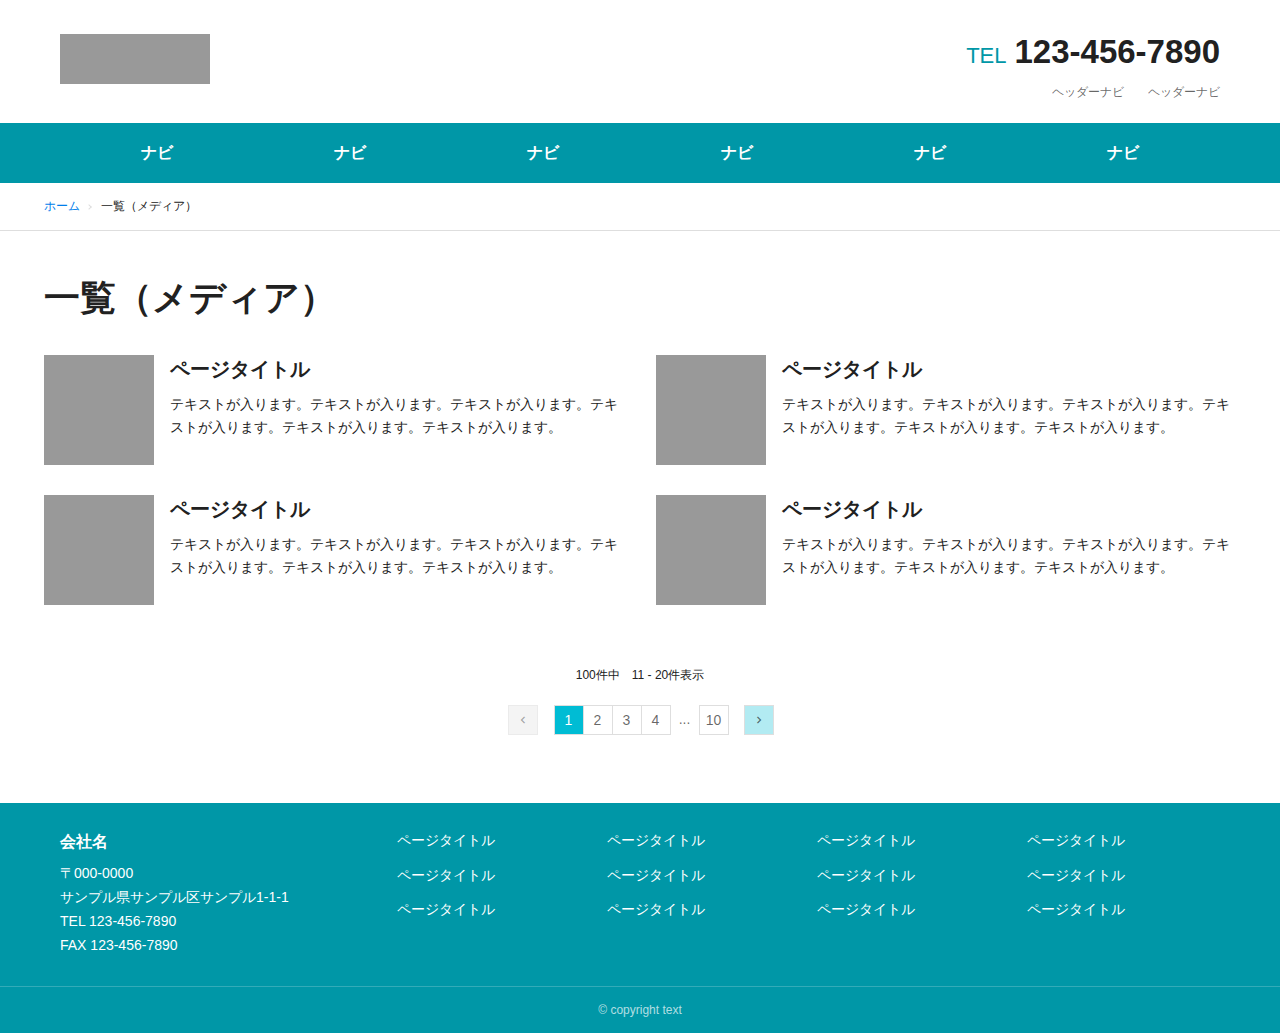
<file: media/index.html>
<!DOCTYPE html>
<html lang="ja">
<head>
  <meta charset="utf-8">
  <meta name="viewport" content="width=device-width, initial-scale=1">
  <title>一覧（メディア） | Orca</title>
  <meta name="format-detection" content="telephone=no">
  <meta name="format-detection" content="email=no">
  <link rel="canonical" href="/media/index.html">
  <meta name="description" content="ディスクリプション">
  <meta property="og:image" content="/assets/img/og-image/og-image.png">
  <meta property="og:url" content="/media/index.html">
  <meta property="og:title" content="一覧（メディア）|Orca">
  <meta property="og:description" content="ディスクリプション">
  <link rel="apple-touch-icon" sizes="180x180" href="/assets/img/favicon/apple-touch-icon.png">
  <link rel="icon" type="image/png" sizes="32x32" href="/assets/img/favicon/favicon-32x32.png">
  <link rel="icon" type="image/png" sizes="16x16" href="/assets/img/favicon/favicon-16x16.png">
  <script src="/assets/js/vendor.js" defer></script>
  <script src="/assets/js/main.js" defer></script>
  <link href="https://fonts.googleapis.com/css2?family=Material+Icons" rel="stylesheet">
  <link rel="stylesheet" href="/assets/css/bundle.css" media="all">
</head>

<body id="skippy">
<header id="header" class="l-header">
  <div class="l-header_pc">
    <div class="l-header_primary-pc">
      <p class="l-header_logo"><a href="/"><img src="/assets/img/common/logo.png" width="190" height="50" alt="ロゴ"></a></p>
      <div>
        <p class="l-header_tel"><span>TEL</span><a href="tel:1234567890">123-456-7890</a></p>
        <div class="l-header_sub-nav">
          <ul>
            <li><a href="/" target="_blank" rel="noopener">ヘッダーナビ</a></li>
            <li><a href="/">ヘッダーナビ</a></li>
          </ul>
        </div>
      </div>
    </div>
    <div class="l-header_secondary-pc">
      <nav class="l-header_nav" aria-label="デスクトップ用サイト全体のメニュー">
        <ul>
          <li><a href="/">ナビ</a></li>
          <li><a href="/">ナビ</a></li>
          <li><a href="/">ナビ</a></li>
          <li><a href="/">ナビ</a></li>
          <li><a href="/">ナビ</a></li>
          <li><a href="/">ナビ</a></li>
        </ul>
      </nav>
    </div>
  </div>

  <div class="l-header_sp">
    <div class="l-header_primary-sp">
      <div class="l-header_order2">
        <p class="l-header_logo"><a href="/"><img src="/assets/img/common/logo.png" width="190" height="50" alt="ロゴ"></a></p>
      </div>
      <div class="l-header_order1">
        <div class="l-header_nav-control">
          <button
            type="button"
            aria-controls="aria-offcanvas"
            aria-expanded="false"
            aria-label="開く"
            data-toggle-offcanvas>
            <span class="l-header_nav-control-icon"><span></span><span></span><span></span></span>
          </button>
        </div>
      </div>
      <div class="l-header_order3"><p class="l-header_tel"><a href="tel:1234567890"><span
        class="material-icons">phone</span></a></p></div>
    </div>
    <div class="l-header_secondary-sp">
      <div class="l-header_nav" aria-hidden="true" data-body-offcanvas>
        <div id="aria-offcanvas" class="_nav-body">
          <nav aria-label="スマートフォン用サイト全体のメニュー">
            <ul class="l-header_nav-list">
              <li><a href="/">ナビ</a></li>
              <li><a href="/">ナビ</a></li>
              <li><a href="/">ナビ</a></li>
              <li><a href="/">ナビ</a></li>
              <li><a href="/">ナビ</a></li>
              <li><a href="/">ナビ</a></li>
              <li><a href="/" target="_blank" rel="noopener">ヘッダーナビ</a></li>
              <li><a href="/">ヘッダーナビ</a></li>
            </ul>
          </nav>
        </div>
      </div>
      <div id="js-offcanvas-bg"></div>
    </div>
  </div>
</header>


<main id="main" class="l-main">

  <div class="c-breadcrumb" role="navigation" aria-label="現在地表示">
    <div class="c-breadcrumb_inner">
      <span><a href="/">ホーム</a></span>
      <span>一覧（メディア）</span>
    </div>
  </div>
  <div class="l-container">
    <section class="l-container_primary-full">
      <div class="l-block">
        <div class="e-heading-group">
          <h1 class="e-heading1">一覧（メディア）</h1>
        </div>
        <div class="l-unit">
          <ul class="is-grid-2to1">
            <li class="is-grid c-media is-media-small">
              <a href="#skippy">
                <figure class="c-media_img"><img src="/assets/img/dummy/media.png" width="110" height="110" alt="ダミー">
                </figure>
                <div class="c-media_body">
                  <h2 class="c-media_title">ページタイトル</h2>
                  <p class="c-media_text">テキストが入ります。テキストが入ります。テキストが入ります。テキストが入ります。テキストが入ります。テキストが入ります。</p></div>
              </a>
            </li>
            <li class="is-grid c-media is-media-small">
              <a href="#skippy">
                <figure class="c-media_img"><img src="/assets/img/dummy/media.png" width="110" height="110" alt="ダミー">
                </figure>
                <div class="c-media_body">
                  <h2 class="c-media_title">ページタイトル</h2>
                  <p class="c-media_text">テキストが入ります。テキストが入ります。テキストが入ります。テキストが入ります。テキストが入ります。テキストが入ります。</p></div>
              </a>
            </li>
            <li class="is-grid c-media is-media-small">
              <a href="#skippy">
                <figure class="c-media_img"><img src="/assets/img/dummy/media.png" width="110" height="110" alt="ダミー">
                </figure>
                <div class="c-media_body">
                  <h2 class="c-media_title">ページタイトル</h2>
                  <p class="c-media_text">テキストが入ります。テキストが入ります。テキストが入ります。テキストが入ります。テキストが入ります。テキストが入ります。</p></div>
              </a>
            </li>
            <li class="is-grid c-media is-media-small">
              <a href="#skippy">
                <figure class="c-media_img"><img src="/assets/img/dummy/media.png" width="110" height="110" alt="ダミー">
                </figure>
                <div class="c-media_body">
                  <h2 class="c-media_title">ページタイトル</h2>
                  <p class="c-media_text">テキストが入ります。テキストが入ります。テキストが入ります。テキストが入ります。テキストが入ります。テキストが入ります。</p></div>
              </a>
            </li>
          </ul>
        </div>
        <div class="l-unit">
          <div class="c-pagenavi">
            <p class="c-pagenavi_title">100件中　11 - 20件表示</p>
            <div class="c-pagenavi_body">
              <span class="c-pagenavi_prev is-paginavi-disabled" rel="prev"><span
                class="material-icons">chevron_left</span></span>
              <span class="is-pagenavi_current">1</span>
              <a class="c-pagenavi_item" href="#skippy">2</a>
              <a class="c-pagenavi_item" href="#skippy">3</a>
              <a class="c-pagenavi_item" href="#skippy">4</a>
              <span class="c-pagenavi_extend">...</span>
              <a class="c-pagenavi_item" href="#skippy">10</a>
              <a class="c-pagenavi_next" rel="next" href="#skippy"><span class="material-icons">chevron_right</span></a>
            </div>
          </div>
        </div>
      </div>
    </section>
  </div>

</main>

<footer id="footer" class="l-footer">
  <div class="l-footer_primary">
    <div class="l-footer_description l-footer_order2-sp">
      <h2 class="l-footer_description-title">会社名</h2>
      <p class="l-footer_description-text">〒000-0000<br>サンプル県サンプル区サンプル1-1-1<br>
        TEL <a href="tel:xxx-xxx-xxxx">123-456-7890</a><br>
        FAX 123-456-7890</p>
    </div>
    <div class="l-footer_nav l-footer_order1-sp">
      <h3 class="l-footer_nav-title">メニュー</h3>
      <nav class="l-footer_nav-body">
        <ul>
          <li><a href="/">ページタイトル</a></li>
          <li><a href="/">ページタイトル</a></li>
          <li><a href="/">ページタイトル</a></li>
        </ul>
        <ul>
          <li><a href="/">ページタイトル</a></li>
          <li><a href="/">ページタイトル</a></li>
          <li><a href="/">ページタイトル</a></li>
        </ul>
        <ul>
          <li><a href="/">ページタイトル</a></li>
          <li><a href="/">ページタイトル</a></li>
          <li><a href="/">ページタイトル</a></li>
        </ul>
        <ul>
          <li><a href="/">ページタイトル</a></li>
          <li><a href="/">ページタイトル</a></li>
          <li><a href="/">ページタイトル</a></li>
        </ul>
      </nav>
    </div>
  </div>
  <div class="l-footer_secondary">
    <div class="l-footer_copy"><p>© copyright text</p></div>
  </div>
</footer>
<noscript>
  <div class="is-prompt">
    <p>お使いのブラウザではJavaScriptが無効に設定されているため、サイトを快適にご利用いただけないかもしれません。</p>
  </div>
</noscript>
</body>
</html>
</file>
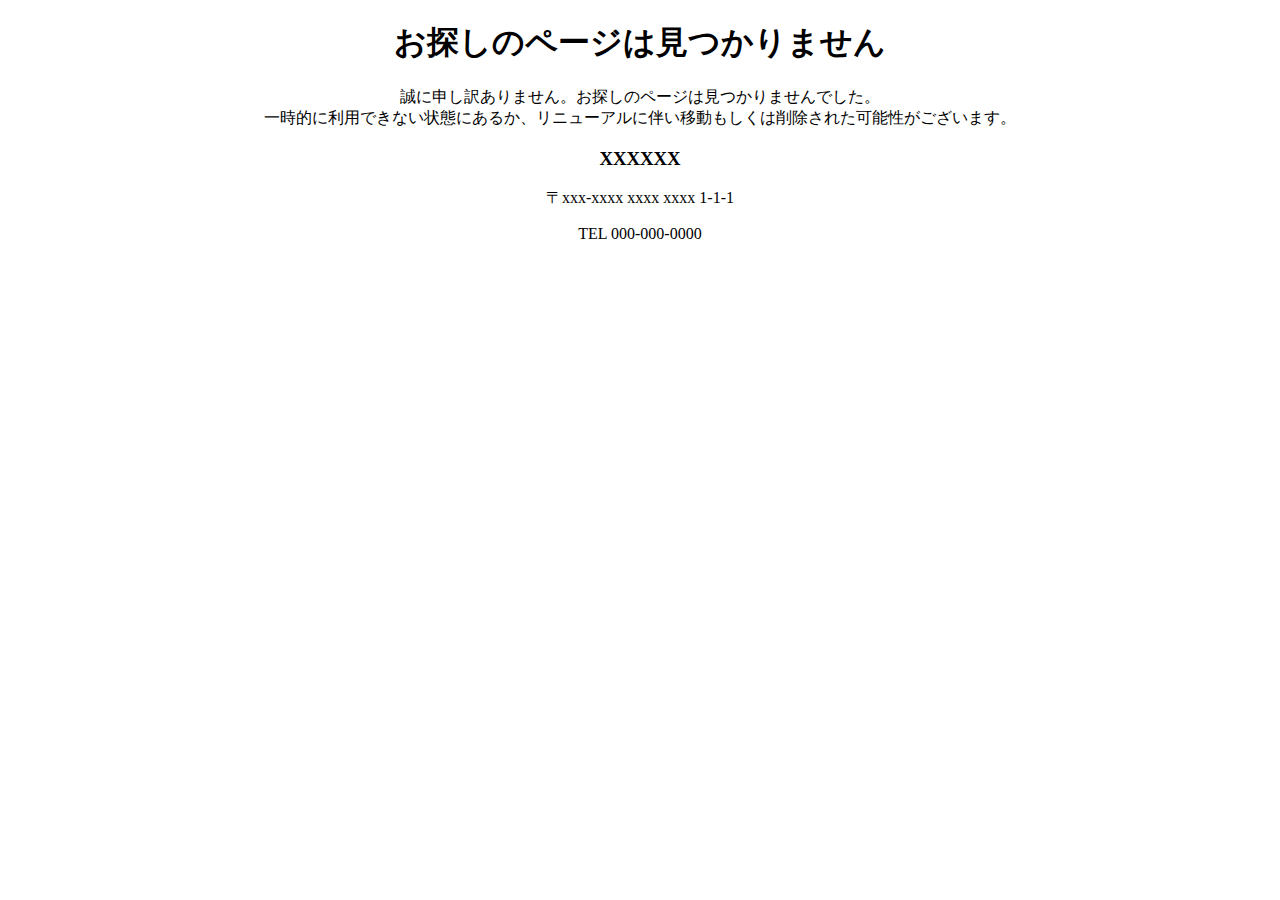
<file: 404-static.html>
<!DOCTYPE html>
<html lang="ja">
<head>
  <meta charset="utf-8">
  <meta name="viewport" content="width=device-width, initial-scale=1">
  <title>お探しのページは見つかりません</title>
  <meta name="format-detection" content="telephone=no">
  <meta name="format-detection" content="email=no">
</head>
<body style="text-align: center">
<header></header>
<main>
  <h1>お探しのページは見つかりません</h1>
  <p>誠に申し訳ありません。お探しのページは見つかりませんでした。<br>一時的に利用できない状態にあるか、リニューアルに伴い移動もしくは削除された可能性がございます。</p>
</main>
<footer>
  <h3>XXXXXX</h3>
  <p>〒xxx-xxxx <span>xxxx xxxx 1-1-1</span></p>
  <p>TEL 000-000-0000</p>
</footer>
</body>
</html>
</file>
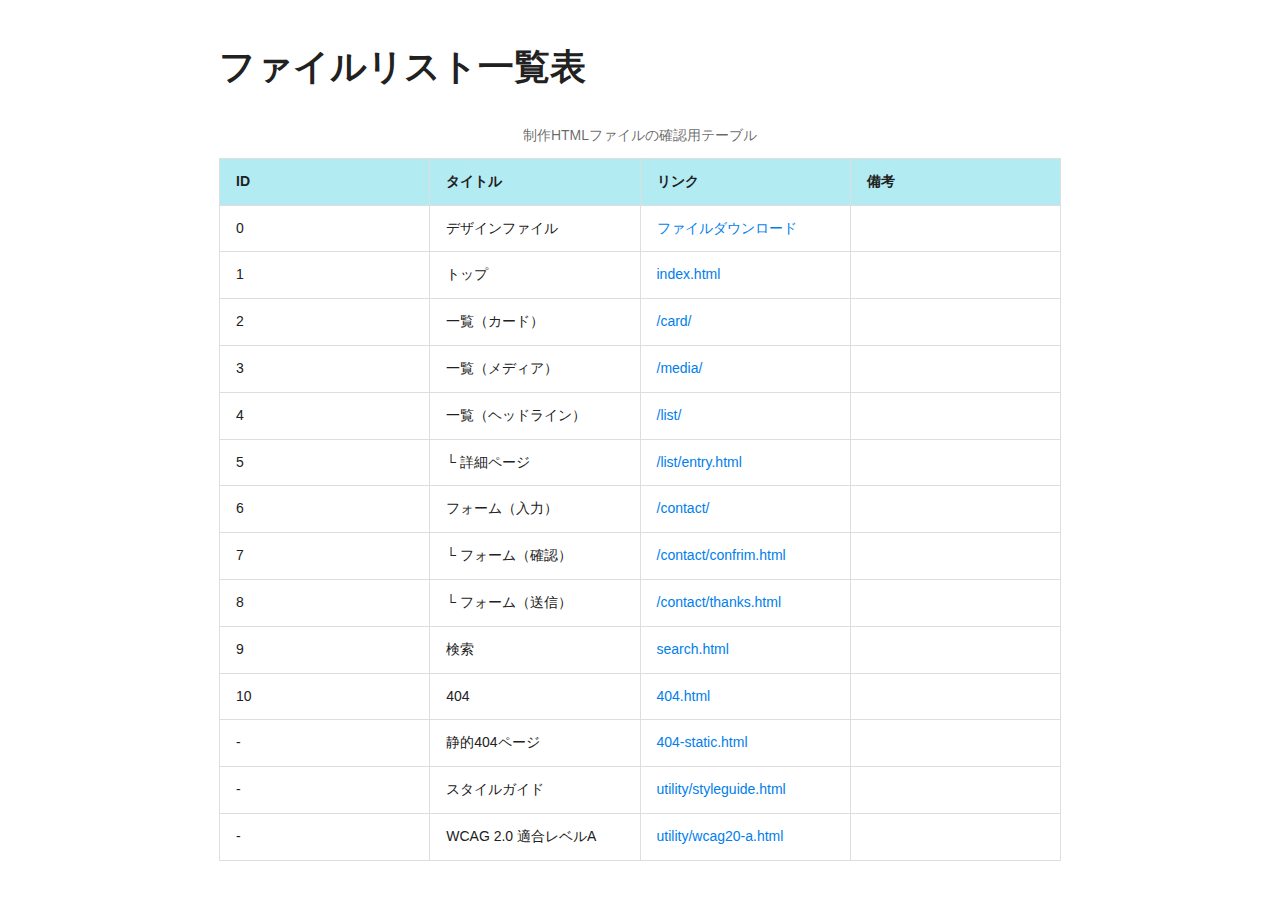
<file: filelist.html>
<!DOCTYPE html>
<html lang="ja">
<head>
  <meta charset="utf-8">
  <meta name="viewport" content="width=device-width, initial-scale=1">
  <title>ファイルリスト一覧表 | Orca</title>
  <meta name="format-detection" content="telephone=no">
  <meta name="format-detection" content="email=no">
  <link rel="canonical" href="/filelist.html">
  <meta name="description" content="ディスクリプション">
  <meta property="og:image" content="/assets/img/og-image/og-image.png">
  <meta property="og:url" content="/filelist.html">
  <meta property="og:title" content="ファイルリスト一覧表|Orca">
  <meta property="og:description" content="ディスクリプション">
  <link rel="apple-touch-icon" sizes="180x180" href="/assets/img/favicon/apple-touch-icon.png">
  <link rel="icon" type="image/png" sizes="32x32" href="/assets/img/favicon/favicon-32x32.png">
  <link rel="icon" type="image/png" sizes="16x16" href="/assets/img/favicon/favicon-16x16.png">
  <script src="/assets/js/vendor.js" defer></script>
  <script src="/assets/js/main.js" defer></script>
  <link href="https://fonts.googleapis.com/css2?family=Material+Icons" rel="stylesheet">
  <link rel="stylesheet" href="/assets/css/bundle.css" media="all">
</head>

<body id="skippy">
<main id="main" class="l-main">
  <div class="l-container">
    <section class="l-container_primary">
      <div class="l-block">
        <div class="e-heading-group">
          <h1 class="e-heading1">ファイルリスト一覧表</h1>
        </div>
        <table class="e-table" summary="制作HTMLファイルの確認用テーブル">
          <caption>制作HTMLファイルの確認用テーブル</caption>
          <thead>
          <tr>
            <th>ID</th>
            <th>タイトル</th>
            <th>リンク</th>
            <th>備考</th>
          </tr>
          </thead>
          <tbody>
          <tr>
            <td>0</td>
            <td>デザインファイル</td>
            <td><a href="/design/orca.xd" target="_blank" rel="noreferrer" class="is-anker-icon">ファイルダウンロード</a></td>
            <td></td>
          </tr>
          <tr>
            <td>1</td>
            <td>トップ</td>
            <td><a href="/" target="_blank" rel="noreferrer" class="is-anker-icon">index.html</a></td>
            <td></td>
          </tr>
          <tr>
            <td>2</td>
            <td>一覧（カード）</td>
            <td><a href="/card/" target="_blank" rel="noreferrer" class="is-anker-icon">/card/</a></td>
            <td></td>
          </tr>
          <tr>
            <td>3</td>
            <td>一覧（メディア）</td>
            <td><a href="/media/" target="_blank" rel="noreferrer" class="is-anker-icon">/media/</a></td>
            <td></td>
          </tr>
          <tr>
            <td>4</td>
            <td>一覧（ヘッドライン）</td>
            <td><a href="/list/" target="_blank" rel="noreferrer" class="is-anker-icon">/list/</a></td>
            <td></td>
          </tr>
          <tr>
            <td>5</td>
            <td>└ 詳細ページ</td>
            <td><a href="/list/entry.html" target="_blank" rel="noreferrer" class="is-anker-icon">/list/entry.html</a>
            </td>
            <td></td>
          </tr>
          <tr>
            <td>6</td>
            <td>フォーム（入力）</td>
            <td><a href="/contact/" target="_blank" rel="noreferrer" class="is-anker-icon">/contact/</a></td>
            <td></td>
          </tr>
          <tr>
            <td>7</td>
            <td>└ フォーム（確認）</td>
            <td><a href="/contact/confrim.html" target="_blank" rel="noreferrer" class="is-anker-icon">/contact/confrim.html</a>
            </td>
            <td></td>
          </tr>
          <tr>
            <td>8</td>
            <td>└ フォーム（送信）</td>
            <td><a href="/contact/thanks.html" target="_blank" rel="noreferrer" class="is-anker-icon">/contact/thanks.html</a>
            </td>
            <td></td>
          </tr>
          <tr>
            <td>9</td>
            <td>検索</td>
            <td><a href="/search.html" target="_blank" rel="noreferrer" class="is-anker-icon">search.html</a></td>
            <td></td>
          </tr>
          <tr>
            <td>10</td>
            <td>404</td>
            <td><a href="/404.html" target="_blank" rel="noreferrer" class="is-anker-icon">404.html</a></td>
            <td></td>
          </tr>
          <tr>
            <td> -</td>
            <td>静的404ページ</td>
            <td>
              <a href="404-static.html" target="_blank" rel="noreferrer" class="is-anker-icon">404-static.html</a>
            </td>
            <td></td>
          </tr>
          <tr>
            <td> -</td>
            <td>スタイルガイド</td>
            <td>
              <a href="/utility/styleguide.html" target="_blank" rel="noreferrer" class="is-anker-icon">utility/styleguide.html</a>
            </td>
            <td></td>
          </tr>
          <tr>
            <td> -</td>
            <td>WCAG 2.0 適合レベルA</td>
            <td>
              <a href="/utility/wcag20-a.html" target="_blank" rel="noreferrer" class="is-anker-icon">utility/wcag20-a.html</a>
            </td>
            <td></td>
          </tr>
          </tbody>
        </table>
      </div>
    </section>
  </div>

</main>


<noscript>
  <div class="is-prompt">
    <p>お使いのブラウザではJavaScriptが無効に設定されているため、サイトを快適にご利用いただけないかもしれません。</p>
  </div>
</noscript>
</body>
</html>
</file>
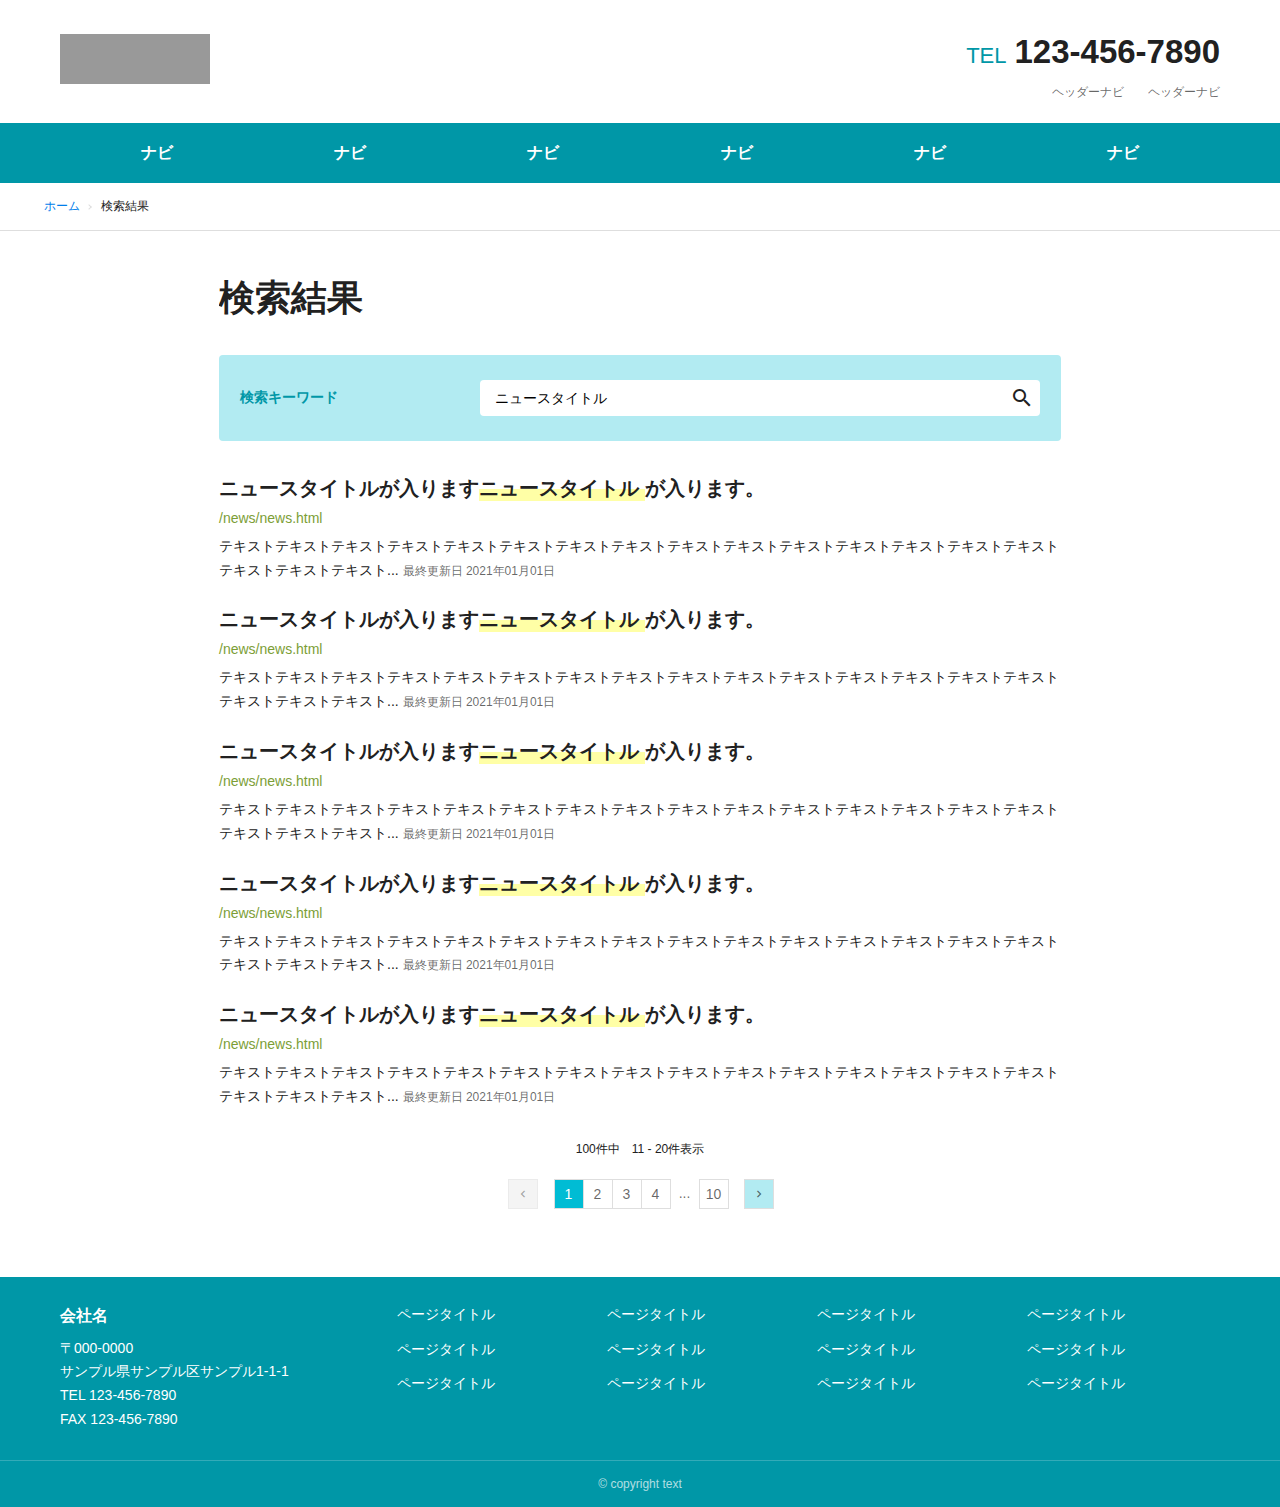
<file: search.html>
<!DOCTYPE html>
<html lang="ja">
<head>
  <meta charset="utf-8">
  <meta name="viewport" content="width=device-width, initial-scale=1">
  <title>検索結果 | Orca</title>
  <meta name="format-detection" content="telephone=no">
  <meta name="format-detection" content="email=no">
  <link rel="canonical" href="/search.html">
  <meta name="description" content="ディスクリプション">
  <meta property="og:image" content="/assets/img/og-image/og-image.png">
  <meta property="og:url" content="/search.html">
  <meta property="og:title" content="検索結果|Orca">
  <meta property="og:description" content="ディスクリプション">
  <link rel="apple-touch-icon" sizes="180x180" href="/assets/img/favicon/apple-touch-icon.png">
  <link rel="icon" type="image/png" sizes="32x32" href="/assets/img/favicon/favicon-32x32.png">
  <link rel="icon" type="image/png" sizes="16x16" href="/assets/img/favicon/favicon-16x16.png">
  <script src="/assets/js/vendor.js" defer></script>
  <script src="/assets/js/main.js" defer></script>
  <link href="https://fonts.googleapis.com/css2?family=Material+Icons" rel="stylesheet">
  <link rel="stylesheet" href="/assets/css/bundle.css" media="all">
</head>

<body id="skippy">
<header id="header" class="l-header">
  <div class="l-header_pc">
    <div class="l-header_primary-pc">
      <p class="l-header_logo"><a href="/"><img src="/assets/img/common/logo.png" width="190" height="50" alt="ロゴ"></a></p>
      <div>
        <p class="l-header_tel"><span>TEL</span><a href="tel:1234567890">123-456-7890</a></p>
        <div class="l-header_sub-nav">
          <ul>
            <li><a href="/" target="_blank" rel="noopener">ヘッダーナビ</a></li>
            <li><a href="/">ヘッダーナビ</a></li>
          </ul>
        </div>
      </div>
    </div>
    <div class="l-header_secondary-pc">
      <nav class="l-header_nav" aria-label="デスクトップ用サイト全体のメニュー">
        <ul>
          <li><a href="/">ナビ</a></li>
          <li><a href="/">ナビ</a></li>
          <li><a href="/">ナビ</a></li>
          <li><a href="/">ナビ</a></li>
          <li><a href="/">ナビ</a></li>
          <li><a href="/">ナビ</a></li>
        </ul>
      </nav>
    </div>
  </div>
  <div class="l-header_sp">
    <div class="l-header_primary-sp">
      <div class="l-header_order2">
        <p class="l-header_logo"><a href="/"><img src="/assets/img/common/logo.png" width="190" height="50" alt="ロゴ"></a></p>
      </div>
      <div class="l-header_order1">
        <div class="l-header_nav-control">
          <button
            type="button"
            aria-controls="aria-offcanvas"
            aria-expanded="false"
            aria-label="開く"
            data-toggle-offcanvas>
            <span class="l-header_nav-control-icon"><span></span><span></span><span></span></span>
          </button>
        </div>
      </div>
      <div class="l-header_order3"><p class="l-header_tel"><a href="tel:1234567890"><span
        class="material-icons">phone</span></a></p></div>
    </div>
    <div class="l-header_secondary-sp">
      <div class="l-header_nav" aria-hidden="true" data-body-offcanvas>
        <div id="aria-offcanvas" class="_nav-body">
          <nav aria-label="スマートフォン用サイト全体のメニュー">
            <ul class="l-header_nav-list">
              <li><a href="/">ナビ</a></li>
              <li><a href="/">ナビ</a></li>
              <li><a href="/">ナビ</a></li>
              <li><a href="/">ナビ</a></li>
              <li><a href="/">ナビ</a></li>
              <li><a href="/">ナビ</a></li>
              <li><a href="/" target="_blank" rel="noopener">ヘッダーナビ</a></li>
              <li><a href="/">ヘッダーナビ</a></li>
            </ul>
          </nav>
        </div>
      </div>
      <div id="js-offcanvas-bg"></div>
    </div>
  </div>
</header>
<main id="main" class="l-main">
  <div class="c-breadcrumb" role="navigation" aria-label="現在地表示">
    <div class="c-breadcrumb_inner">
      <span><a href="/">ホーム</a></span>
      <span>検索結果</span>
    </div>
  </div>
  <div class="l-container">
    <section class="l-container_primary">
      <div class="l-block">
        <div class="e-heading-group">
          <h1 class="e-heading1">検索結果</h1>
        </div>

        <div class="l-unit">
          <form>

            <div class="c-search" role="search" id="search">
              <div class="c-search_body">
                <p class="c-search_title">検索キーワード</p>
                <input type="text" name="#" class="c-search_input" value="ニュースタイトル" aria-labelledby="search"
                       placeholder="キーワードを入力してください" autocomplete="off" aria-autocomplete="list" role="textbox">
                <button type="submit" class="c-search_button"><i class="material-icons">search</i></button>
              </div>
            </div>

          </form>
        </div>

        <div class="l-unit" id="keyword-result">
          <ul class="c-search-headline">
            <li class="c-search-headline_item">
              <p class="c-search-headline_title"><a href="#skippy">ニュースタイトルが入ります<span
                class="is-text-highlight">ニュースタイトル</span>が入ります。</a></p>
              <p class="c-search-headline_url">/news/news.html</p>
              <p class="c-search-headline_text">
                テキストテキストテキストテキストテキストテキストテキストテキストテキストテキストテキストテキストテキストテキストテキストテキストテキストテキスト...
                <span class="c-search-headline_sub-text">最終更新日 2021年01月01日</span></p>
            </li>
            <li class="c-search-headline_item">
              <p class="c-search-headline_title"><a href="#skippy">ニュースタイトルが入ります<span
                class="is-text-highlight">ニュースタイトル</span>が入ります。</a></p>
              <p class="c-search-headline_url">/news/news.html</p>
              <p class="c-search-headline_text">
                テキストテキストテキストテキストテキストテキストテキストテキストテキストテキストテキストテキストテキストテキストテキストテキストテキストテキスト...
                <span class="c-search-headline_sub-text">最終更新日 2021年01月01日</span></p>
            </li>
            <li class="c-search-headline_item">
              <p class="c-search-headline_title"><a href="#skippy">ニュースタイトルが入ります<span
                class="is-text-highlight">ニュースタイトル</span>が入ります。</a></p>
              <p class="c-search-headline_url">/news/news.html</p>
              <p class="c-search-headline_text">
                テキストテキストテキストテキストテキストテキストテキストテキストテキストテキストテキストテキストテキストテキストテキストテキストテキストテキスト...
                <span class="c-search-headline_sub-text">最終更新日 2021年01月01日</span></p>
            </li>
            <li class="c-search-headline_item">
              <p class="c-search-headline_title"><a href="#skippy">ニュースタイトルが入ります<span
                class="is-text-highlight">ニュースタイトル</span>が入ります。</a></p>
              <p class="c-search-headline_url">/news/news.html</p>
              <p class="c-search-headline_text">
                テキストテキストテキストテキストテキストテキストテキストテキストテキストテキストテキストテキストテキストテキストテキストテキストテキストテキスト...
                <span class="c-search-headline_sub-text">最終更新日 2021年01月01日</span></p>
            </li>
            <li class="c-search-headline_item">
              <p class="c-search-headline_title"><a href="#skippy">ニュースタイトルが入ります<span
                class="is-text-highlight">ニュースタイトル</span>が入ります。</a></p>
              <p class="c-search-headline_url">/news/news.html</p>
              <p class="c-search-headline_text">
                テキストテキストテキストテキストテキストテキストテキストテキストテキストテキストテキストテキストテキストテキストテキストテキストテキストテキスト...
                <span class="c-search-headline_sub-text">最終更新日 2021年01月01日</span></p>
            </li>


          </ul>
        </div>

        <div class="l-unit">
          <div class="c-pagenavi">
            <p class="c-pagenavi_title">100件中　11 - 20件表示</p>
            <div class="c-pagenavi_body">
              <span class="c-pagenavi_prev is-paginavi-disabled" rel="prev"><span
                class="material-icons">chevron_left</span></span>
              <span class="is-pagenavi_current">1</span>
              <a class="c-pagenavi_item" href="#skippy">2</a>
              <a class="c-pagenavi_item" href="#skippy">3</a>
              <a class="c-pagenavi_item" href="#skippy">4</a>
              <span class="c-pagenavi_extend">...</span>
              <a class="c-pagenavi_item" href="#skippy">10</a>
              <a class="c-pagenavi_next" rel="next" href="#skippy"><span class="material-icons">chevron_right</span></a>
            </div>
          </div>
        </div>


      </div>
    </section>
  </div>

</main>

<footer id="footer" class="l-footer">
  <div class="l-footer_primary">
    <div class="l-footer_description l-footer_order2-sp">
      <h2 class="l-footer_description-title">会社名</h2>
      <p class="l-footer_description-text">〒000-0000<br>サンプル県サンプル区サンプル1-1-1<br>
        TEL <a href="tel:xxx-xxx-xxxx">123-456-7890</a><br>
        FAX 123-456-7890</p>
    </div>
    <div class="l-footer_nav l-footer_order1-sp">
      <h3 class="l-footer_nav-title">メニュー</h3>
      <nav class="l-footer_nav-body">
        <ul>
          <li><a href="/">ページタイトル</a></li>
          <li><a href="/">ページタイトル</a></li>
          <li><a href="/">ページタイトル</a></li>
        </ul>
        <ul>
          <li><a href="/">ページタイトル</a></li>
          <li><a href="/">ページタイトル</a></li>
          <li><a href="/">ページタイトル</a></li>
        </ul>
        <ul>
          <li><a href="/">ページタイトル</a></li>
          <li><a href="/">ページタイトル</a></li>
          <li><a href="/">ページタイトル</a></li>
        </ul>
        <ul>
          <li><a href="/">ページタイトル</a></li>
          <li><a href="/">ページタイトル</a></li>
          <li><a href="/">ページタイトル</a></li>
        </ul>
      </nav>
    </div>
  </div>
  <div class="l-footer_secondary">
    <div class="l-footer_copy"><p>© copyright text</p></div>
  </div>
</footer>
<noscript>
  <div class="is-prompt">
    <p>お使いのブラウザではJavaScriptが無効に設定されているため、サイトを快適にご利用いただけないかもしれません。</p>
  </div>
</noscript>
</body>
</html>
</file>
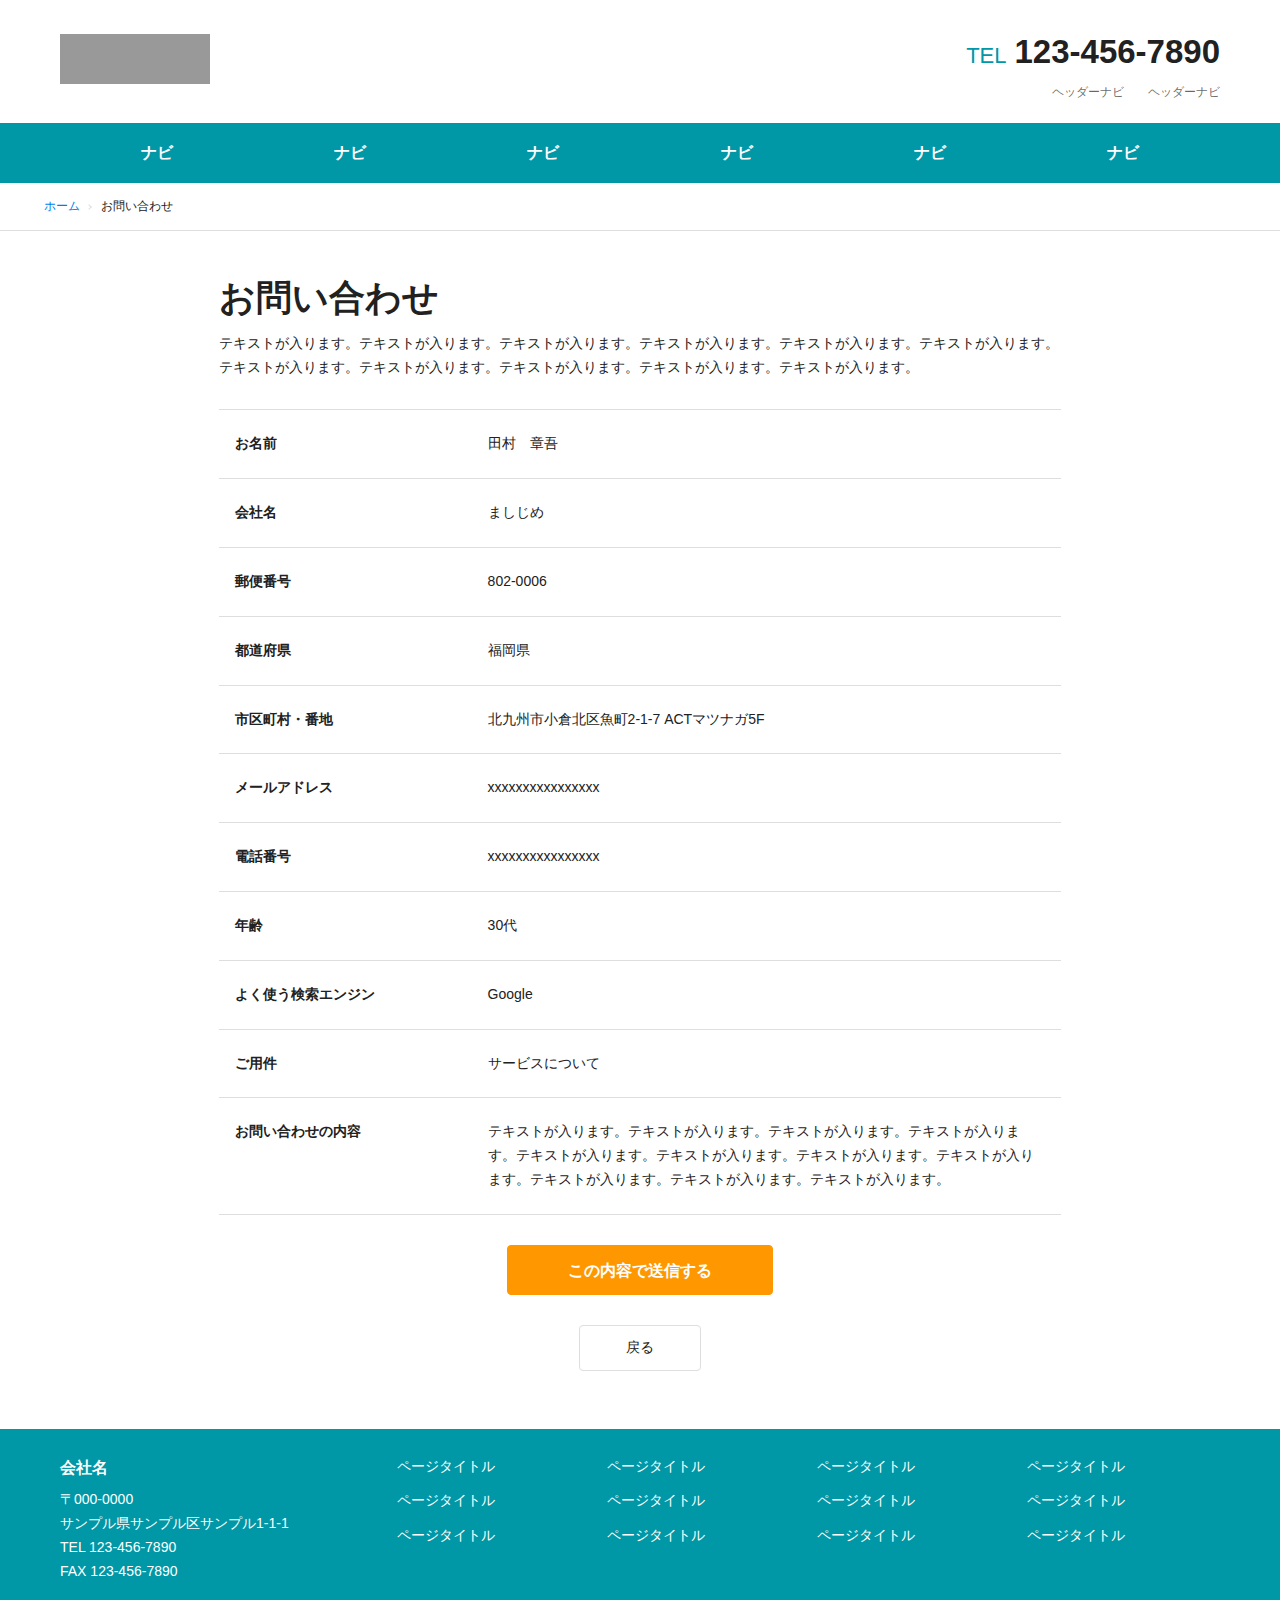
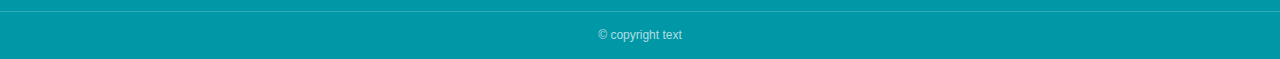
<file: contact/confrim.html>
<!DOCTYPE html>
<html lang="ja">
<head>
  <meta charset="utf-8">
  <meta name="viewport" content="width=device-width, initial-scale=1">
  <title>お問い合わせ | Orca</title>
  <meta name="format-detection" content="telephone=no">
  <meta name="format-detection" content="email=no">
  <link rel="canonical" href="/contact/confrim.html">
  <meta name="description" content="ディスクリプション">
  <meta property="og:image" content="/assets/img/og-image/og-image.png">
  <meta property="og:url" content="/contact/confrim.html">
  <meta property="og:title" content="お問い合わせ|Orca">
  <meta property="og:description" content="ディスクリプション">
  <link rel="apple-touch-icon" sizes="180x180" href="/assets/img/favicon/apple-touch-icon.png">
  <link rel="icon" type="image/png" sizes="32x32" href="/assets/img/favicon/favicon-32x32.png">
  <link rel="icon" type="image/png" sizes="16x16" href="/assets/img/favicon/favicon-16x16.png">
  <script src="/assets/js/vendor.js" defer></script>
  <script src="/assets/js/main.js" defer></script>
  <link href="https://fonts.googleapis.com/css2?family=Material+Icons" rel="stylesheet">
  <link rel="stylesheet" href="/assets/css/bundle.css" media="all">
</head>

<body id="skippy">
<header id="header" class="l-header">
  <div class="l-header_pc">
    <div class="l-header_primary-pc">
      <p class="l-header_logo"><a href="/"><img src="/assets/img/common/logo.png" width="190" height="50" alt="ロゴ"></a></p>
      <div>
        <p class="l-header_tel"><span>TEL</span><a href="tel:1234567890">123-456-7890</a></p>
        <div class="l-header_sub-nav">
          <ul>
            <li><a href="/" target="_blank" rel="noopener">ヘッダーナビ</a></li>
            <li><a href="/">ヘッダーナビ</a></li>
          </ul>
        </div>
      </div>
    </div>
    <div class="l-header_secondary-pc">
      <nav class="l-header_nav" aria-label="デスクトップ用サイト全体のメニュー">
        <ul>
          <li><a href="/">ナビ</a></li>
          <li><a href="/">ナビ</a></li>
          <li><a href="/">ナビ</a></li>
          <li><a href="/">ナビ</a></li>
          <li><a href="/">ナビ</a></li>
          <li><a href="/">ナビ</a></li>
        </ul>
      </nav>
    </div>
  </div>

  <div class="l-header_sp">
    <div class="l-header_primary-sp">
      <div class="l-header_order2">
        <p class="l-header_logo"><a href="/"><img src="/assets/img/common/logo.png" width="190" height="50" alt="ロゴ"></a></p>
      </div>
      <div class="l-header_order1">
        <div class="l-header_nav-control">
          <button
            type="button"
            aria-controls="aria-offcanvas"
            aria-expanded="false"
            aria-label="開く"
            data-toggle-offcanvas>
            <span class="l-header_nav-control-icon"><span></span><span></span><span></span></span>
          </button>
        </div>
      </div>
      <div class="l-header_order3"><p class="l-header_tel"><a href="tel:1234567890"><span
        class="material-icons">phone</span></a></p></div>
    </div>
    <div class="l-header_secondary-sp">
      <div class="l-header_nav" aria-hidden="true" data-body-offcanvas>
        <div id="aria-offcanvas" class="_nav-body">
          <nav aria-label="スマートフォン用サイト全体のメニュー">
            <ul class="l-header_nav-list">
              <li><a href="/">ナビ</a></li>
              <li><a href="/">ナビ</a></li>
              <li><a href="/">ナビ</a></li>
              <li><a href="/">ナビ</a></li>
              <li><a href="/">ナビ</a></li>
              <li><a href="/">ナビ</a></li>
              <li><a href="/" target="_blank" rel="noopener">ヘッダーナビ</a></li>
              <li><a href="/">ヘッダーナビ</a></li>
            </ul>
          </nav>
        </div>
      </div>
      <div id="js-offcanvas-bg"></div>
    </div>
  </div>
</header>


<main id="main" class="l-main">

  <div class="c-breadcrumb" role="navigation" aria-label="現在地表示">
    <div class="c-breadcrumb_inner">
      <span><a href="/">ホーム</a></span>
      <span>お問い合わせ</span>
    </div>
  </div>

  <div class="l-container">
    <section class="l-container_primary">
      <div class="l-block">
        <div class="e-heading-group">
          <h1 class="e-heading1">お問い合わせ</h1>
          <p class="e-text">テキストが入ります。テキストが入ります。テキストが入ります。テキストが入ります。テキストが入ります。テキストが入ります。
            テキストが入ります。テキストが入ります。テキストが入ります。テキストが入ります。テキストが入ります。</p>
        </div>
        <div class="l-unit">
          <form>
            <table class="e-form-table">
              <caption class="sr-only">フォーム確認用テーブル</caption>
              <tr>
                <th>お名前</th>
                <td>田村　章吾</td>
              </tr>
              <tr>
                <th>会社名</th>
                <td>ましじめ</td>
              </tr>
              <tr>
                <th>郵便番号</th>
                <td>802-0006</td>
              </tr>
              <tr>
                <th>都道府県</th>
                <td>福岡県</td>
              </tr>
              <tr>
                <th>市区町村・番地</th>
                <td>北九州市小倉北区魚町2-1-7 ACTマツナガ5F</td>
              </tr>
              <tr>
                <th>メールアドレス</th>
                <td>xxxxxxxxxxxxxxxx</td>
              </tr>

              <tr>
                <th>電話番号</th>
                <td>xxxxxxxxxxxxxxxx</td>
              </tr>
              <tr>
                <th>年齢</th>
                <td>30代</td>
              </tr>
              <tr>
                <th>よく使う検索エンジン</th>
                <td>Google</td>
              </tr>
              <tr>
                <th>ご用件</th>
                <td>サービスについて</td>
              </tr>
              <tr>
                <th>お問い合わせの内容</th>
                <td>
                  テキストが入ります。テキストが入ります。テキストが入ります。テキストが入ります。テキストが入ります。テキストが入ります。テキストが入ります。テキストが入ります。テキストが入ります。テキストが入ります。テキストが入ります。
                </td>
              </tr>
            </table>
            <div class="e-button is-button-accent is-button-center is-button-lg">
              <button type="submit">この内容で送信する</button>
            </div>
            <div class="e-button is-button-center">
              <a href="#skippy">戻る</a>
            </div>
          </form>
        </div>
      </div>
    </section>
  </div>

</main>

<footer id="footer" class="l-footer">
  <div class="l-footer_primary">
    <div class="l-footer_description l-footer_order2-sp">
      <h2 class="l-footer_description-title">会社名</h2>
      <p class="l-footer_description-text">〒000-0000<br>サンプル県サンプル区サンプル1-1-1<br>
        TEL <a href="tel:xxx-xxx-xxxx">123-456-7890</a><br>
        FAX 123-456-7890</p>
    </div>
    <div class="l-footer_nav l-footer_order1-sp">
      <h3 class="l-footer_nav-title">メニュー</h3>
      <nav class="l-footer_nav-body">
        <ul>
          <li><a href="/">ページタイトル</a></li>
          <li><a href="/">ページタイトル</a></li>
          <li><a href="/">ページタイトル</a></li>
        </ul>
        <ul>
          <li><a href="/">ページタイトル</a></li>
          <li><a href="/">ページタイトル</a></li>
          <li><a href="/">ページタイトル</a></li>
        </ul>
        <ul>
          <li><a href="/">ページタイトル</a></li>
          <li><a href="/">ページタイトル</a></li>
          <li><a href="/">ページタイトル</a></li>
        </ul>
        <ul>
          <li><a href="/">ページタイトル</a></li>
          <li><a href="/">ページタイトル</a></li>
          <li><a href="/">ページタイトル</a></li>
        </ul>
      </nav>
    </div>
  </div>
  <div class="l-footer_secondary">
    <div class="l-footer_copy"><p>© copyright text</p></div>
  </div>
</footer>
<noscript>
  <div class="is-prompt">
    <p>お使いのブラウザではJavaScriptが無効に設定されているため、サイトを快適にご利用いただけないかもしれません。</p>
  </div>
</noscript>
</body>
</html>
</file>
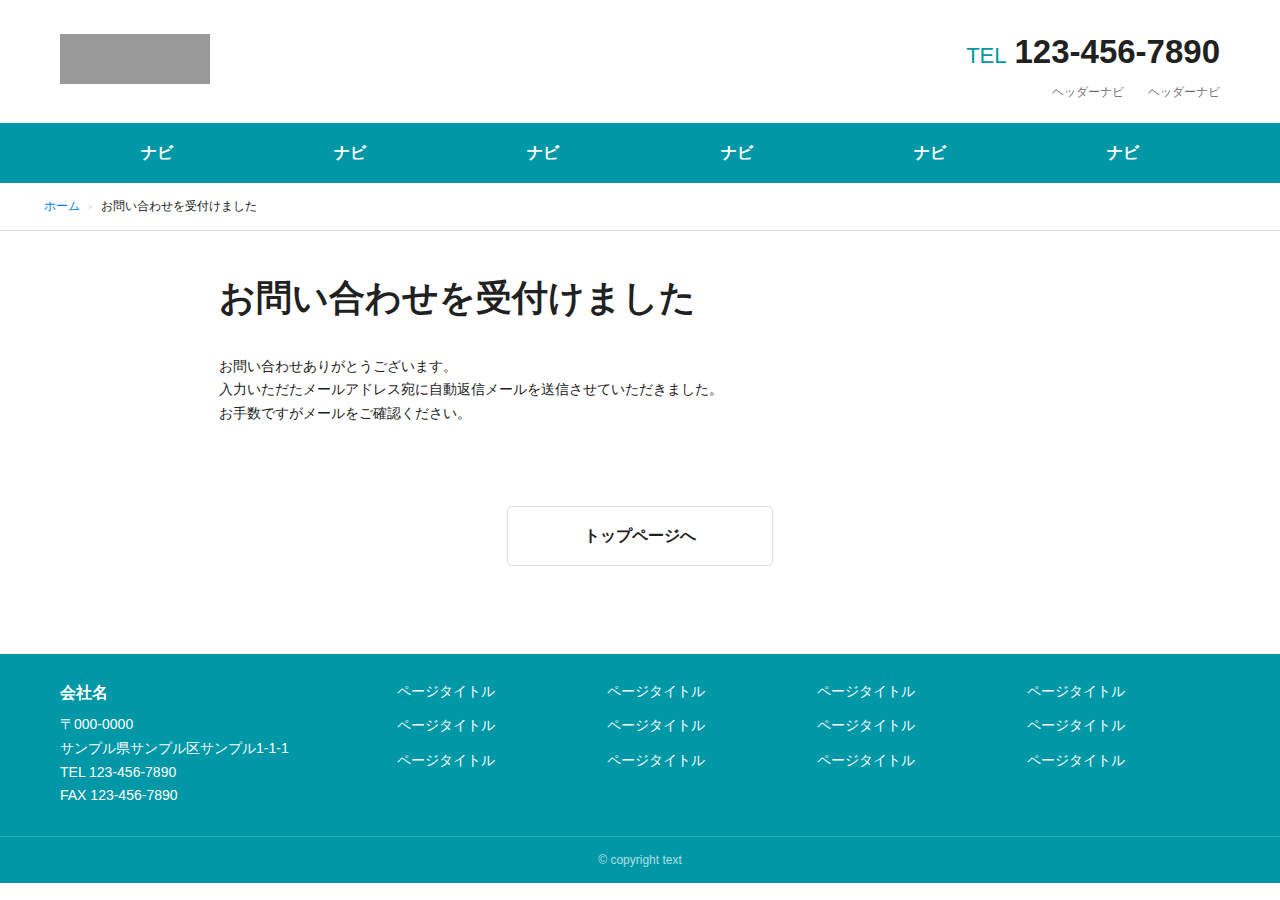
<file: contact/thanks.html>
<!DOCTYPE html>
<html lang="ja">
<head>
  <meta charset="utf-8">
  <meta name="viewport" content="width=device-width, initial-scale=1">
  <title>お問い合わせを受付けました | Orca</title>
  <meta name="format-detection" content="telephone=no">
  <meta name="format-detection" content="email=no">
  <link rel="canonical" href="/contact/thanks.html">
  <meta name="description" content="ディスクリプション">
  <meta property="og:image" content="/assets/img/og-image/og-image.png">
  <meta property="og:url" content="/contact/thanks.html">
  <meta property="og:title" content="お問い合わせを受付けました|Orca">
  <meta property="og:description" content="ディスクリプション">
  <link rel="apple-touch-icon" sizes="180x180" href="/assets/img/favicon/apple-touch-icon.png">
  <link rel="icon" type="image/png" sizes="32x32" href="/assets/img/favicon/favicon-32x32.png">
  <link rel="icon" type="image/png" sizes="16x16" href="/assets/img/favicon/favicon-16x16.png">
  <script src="/assets/js/vendor.js" defer></script>
  <script src="/assets/js/main.js" defer></script>
  <link href="https://fonts.googleapis.com/css2?family=Material+Icons" rel="stylesheet">
  <link rel="stylesheet" href="/assets/css/bundle.css" media="all">
</head>

<body id="skippy">
<header id="header" class="l-header">
  <div class="l-header_pc">
    <div class="l-header_primary-pc">
      <p class="l-header_logo"><a href="/"><img src="/assets/img/common/logo.png" width="190" height="50" alt="ロゴ"></a></p>
      <div>
        <p class="l-header_tel"><span>TEL</span><a href="tel:1234567890">123-456-7890</a></p>
        <div class="l-header_sub-nav">
          <ul>
            <li><a href="/" target="_blank" rel="noopener">ヘッダーナビ</a></li>
            <li><a href="/">ヘッダーナビ</a></li>
          </ul>
        </div>
      </div>
    </div>
    <div class="l-header_secondary-pc">
      <nav class="l-header_nav" aria-label="デスクトップ用サイト全体のメニュー">
        <ul>
          <li><a href="/">ナビ</a></li>
          <li><a href="/">ナビ</a></li>
          <li><a href="/">ナビ</a></li>
          <li><a href="/">ナビ</a></li>
          <li><a href="/">ナビ</a></li>
          <li><a href="/">ナビ</a></li>
        </ul>
      </nav>
    </div>
  </div>

  <div class="l-header_sp">
    <div class="l-header_primary-sp">
      <div class="l-header_order2">
        <p class="l-header_logo"><a href="/"><img src="/assets/img/common/logo.png" width="190" height="50" alt="ロゴ"></a></p>
      </div>
      <div class="l-header_order1">
        <div class="l-header_nav-control">
          <button
            type="button"
            aria-controls="aria-offcanvas"
            aria-expanded="false"
            aria-label="開く"
            data-toggle-offcanvas>
            <span class="l-header_nav-control-icon"><span></span><span></span><span></span></span>
          </button>
        </div>
      </div>
      <div class="l-header_order3"><p class="l-header_tel"><a href="tel:1234567890"><span
        class="material-icons">phone</span></a></p></div>
    </div>
    <div class="l-header_secondary-sp">
      <div class="l-header_nav" aria-hidden="true" data-body-offcanvas>
        <div id="aria-offcanvas" class="_nav-body">
          <nav aria-label="スマートフォン用サイト全体のメニュー">
            <ul class="l-header_nav-list">
              <li><a href="/">ナビ</a></li>
              <li><a href="/">ナビ</a></li>
              <li><a href="/">ナビ</a></li>
              <li><a href="/">ナビ</a></li>
              <li><a href="/">ナビ</a></li>
              <li><a href="/">ナビ</a></li>
              <li><a href="/" target="_blank" rel="noopener">ヘッダーナビ</a></li>
              <li><a href="/">ヘッダーナビ</a></li>
            </ul>
          </nav>
        </div>
      </div>
      <div id="js-offcanvas-bg"></div>
    </div>
  </div>
</header>


<main id="main" class="l-main">

  <div class="c-breadcrumb" role="navigation" aria-label="現在地表示">
    <div class="c-breadcrumb_inner">
      <span><a href="/">ホーム</a></span>
      <span>お問い合わせを受付けました</span>
    </div>
  </div>

  <div class="l-container">
    <section class="l-container_primary">
      <div class="l-block">
        <div class="e-heading-group">
          <h1 class="e-heading1">お問い合わせを受付けました</h1>
        </div>
        <div class="l-unit">
          <p class="e-text is-mb-lg">お問い合わせありがとうございます。<br>
            入力いただたメールアドレス宛に自動返信メールを送信させていただきました。<br>
            お手数ですがメールをご確認ください。</p>
          <div class="e-button-row">
            <div class="e-button-col">
              <p class="e-button is-button-lg"><a href="/">トップページへ</a></p>
            </div>
          </div>
        </div>
      </div>
    </section>
  </div>

</main>

<footer id="footer" class="l-footer">
  <div class="l-footer_primary">
    <div class="l-footer_description l-footer_order2-sp">
      <h2 class="l-footer_description-title">会社名</h2>
      <p class="l-footer_description-text">〒000-0000<br>サンプル県サンプル区サンプル1-1-1<br>
        TEL <a href="tel:xxx-xxx-xxxx">123-456-7890</a><br>
        FAX 123-456-7890</p>
    </div>
    <div class="l-footer_nav l-footer_order1-sp">
      <h3 class="l-footer_nav-title">メニュー</h3>
      <nav class="l-footer_nav-body">
        <ul>
          <li><a href="/">ページタイトル</a></li>
          <li><a href="/">ページタイトル</a></li>
          <li><a href="/">ページタイトル</a></li>
        </ul>
        <ul>
          <li><a href="/">ページタイトル</a></li>
          <li><a href="/">ページタイトル</a></li>
          <li><a href="/">ページタイトル</a></li>
        </ul>
        <ul>
          <li><a href="/">ページタイトル</a></li>
          <li><a href="/">ページタイトル</a></li>
          <li><a href="/">ページタイトル</a></li>
        </ul>
        <ul>
          <li><a href="/">ページタイトル</a></li>
          <li><a href="/">ページタイトル</a></li>
          <li><a href="/">ページタイトル</a></li>
        </ul>
      </nav>
    </div>
  </div>
  <div class="l-footer_secondary">
    <div class="l-footer_copy"><p>© copyright text</p></div>
  </div>
</footer>
<noscript>
  <div class="is-prompt">
    <p>お使いのブラウザではJavaScriptが無効に設定されているため、サイトを快適にご利用いただけないかもしれません。</p>
  </div>
</noscript>
</body>
</html>
</file>
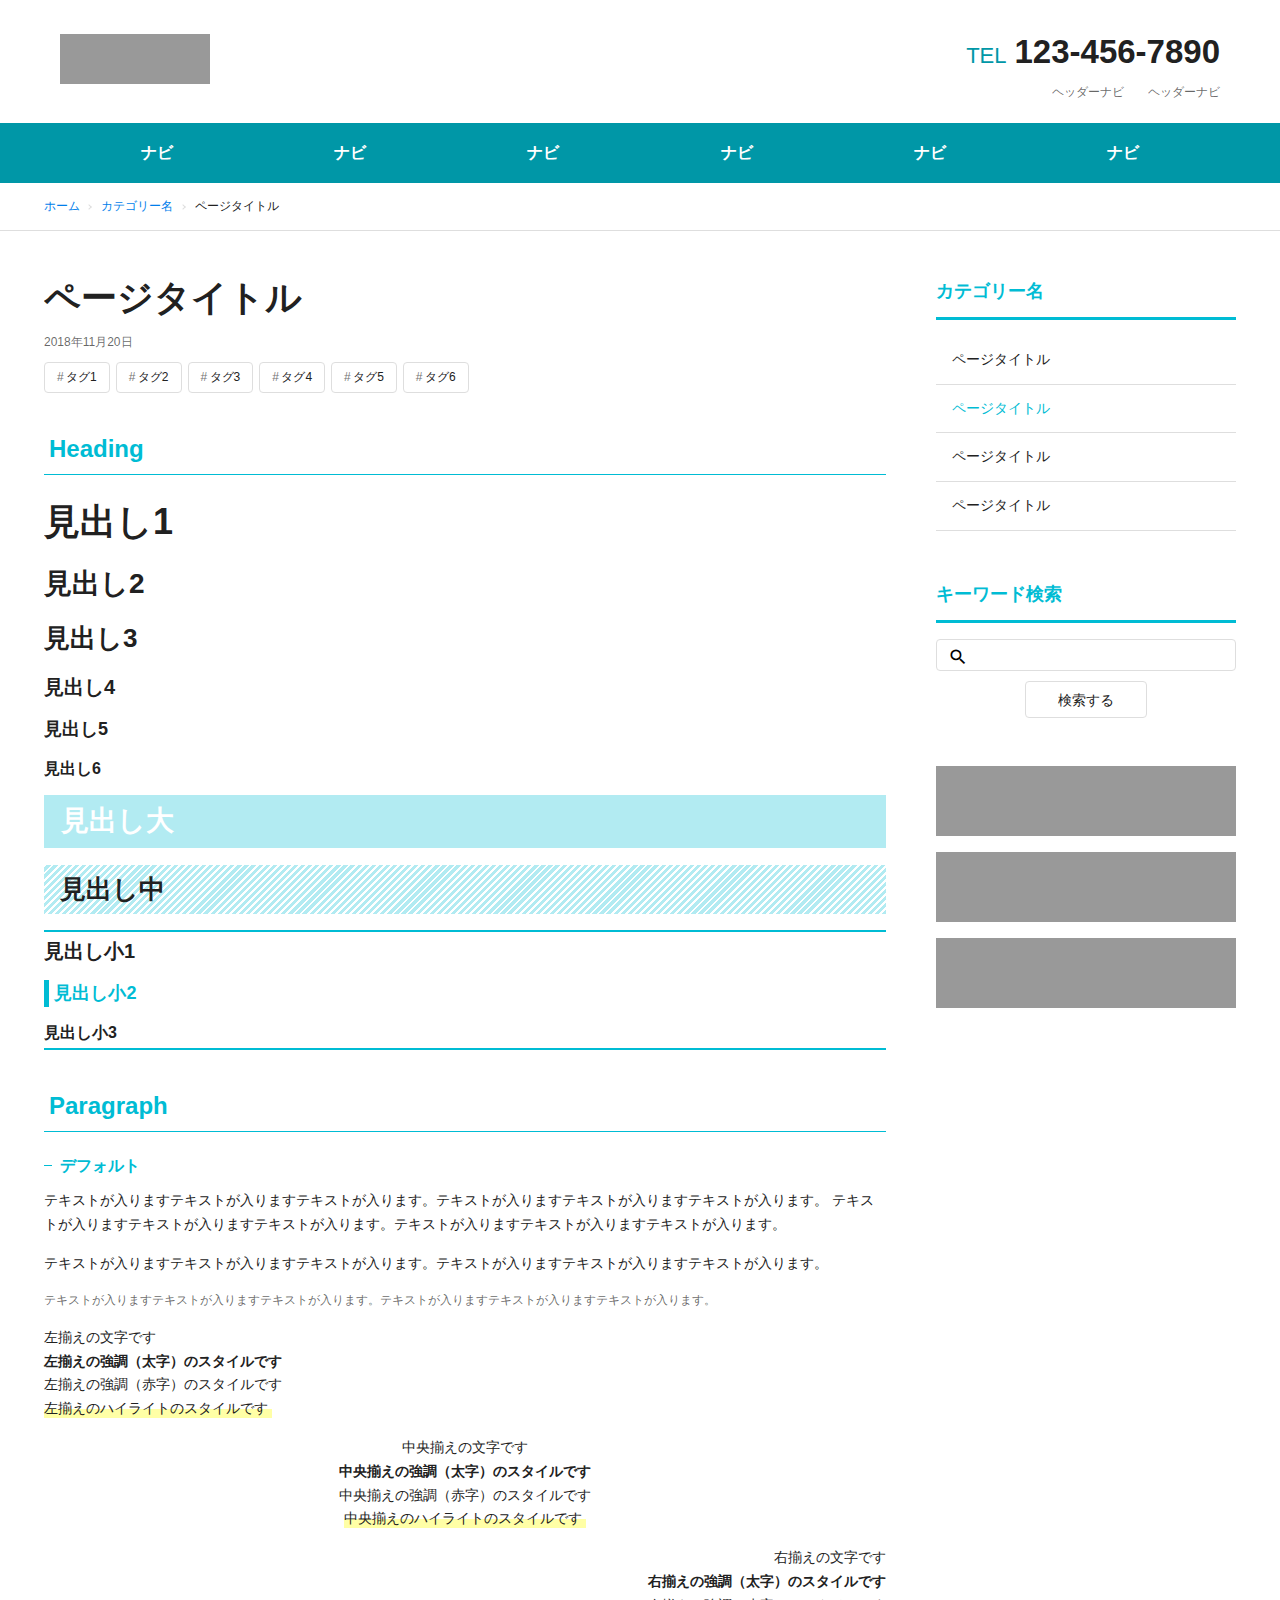
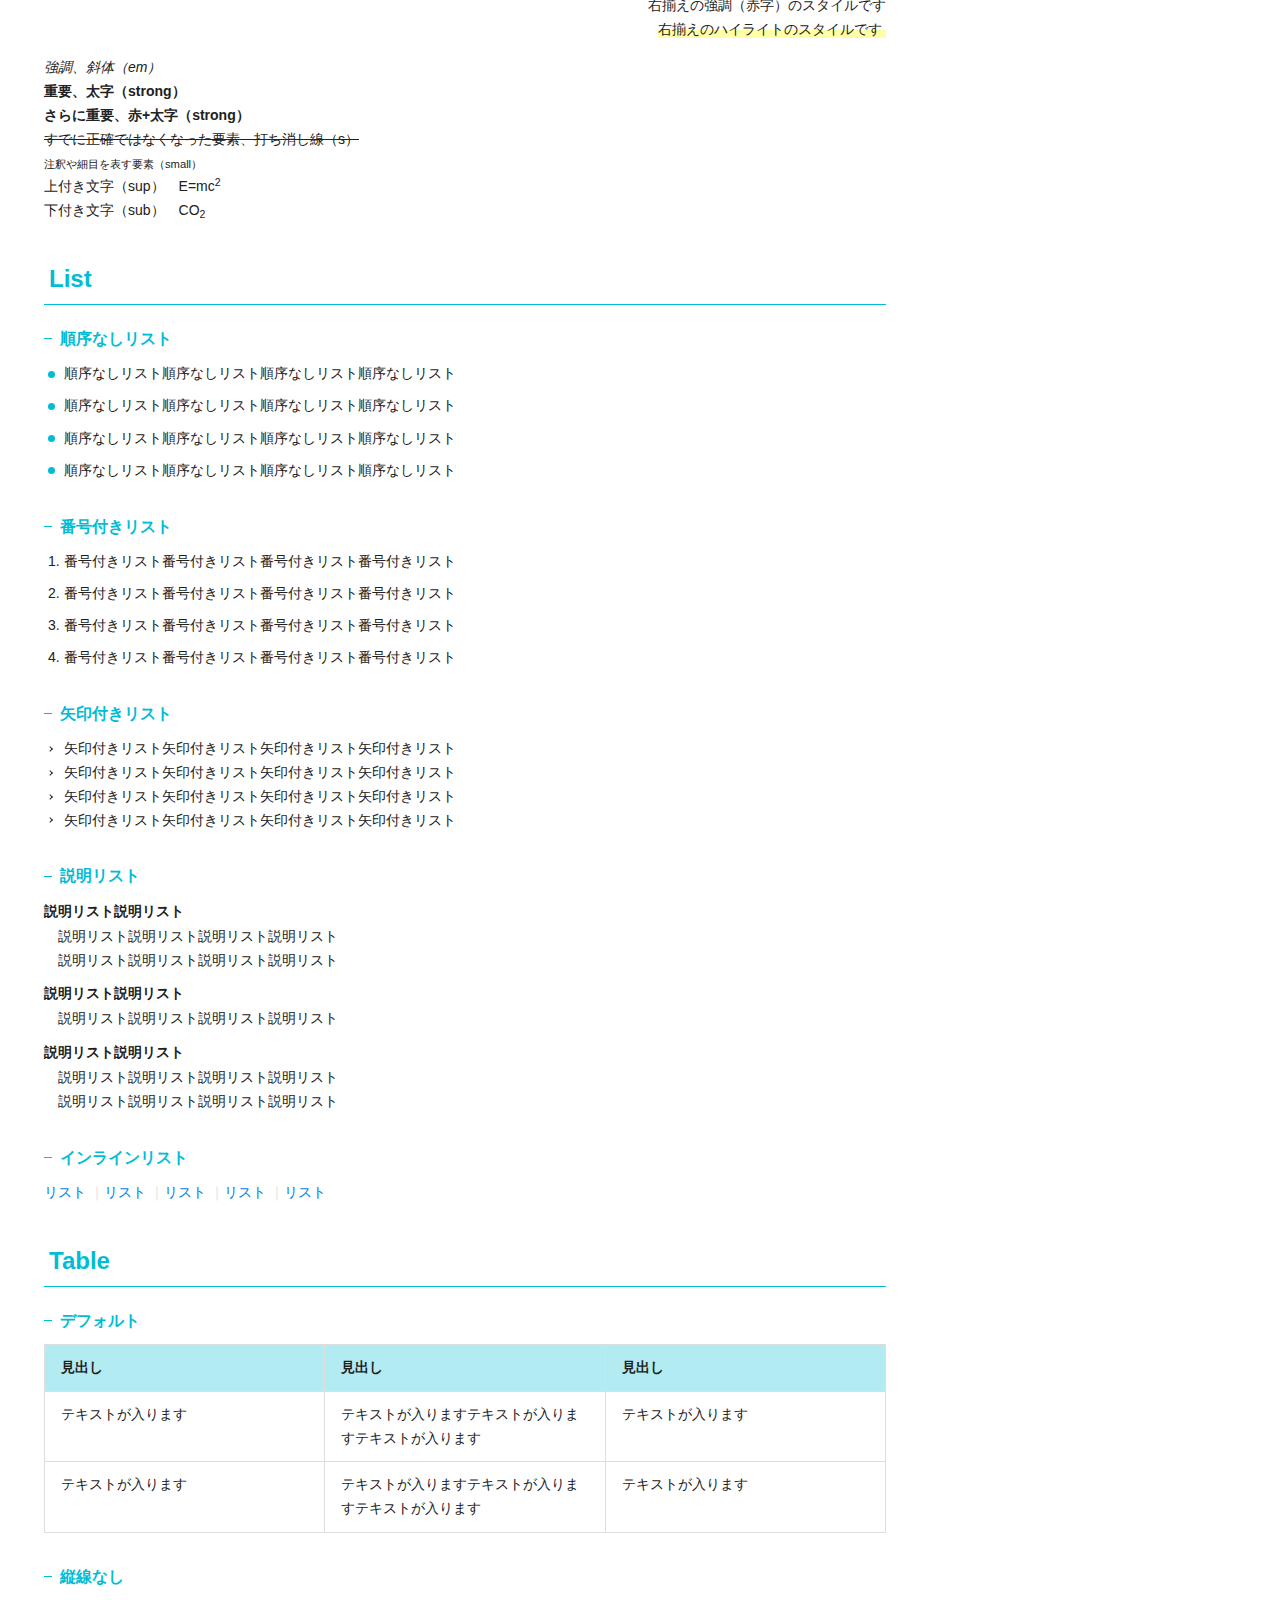
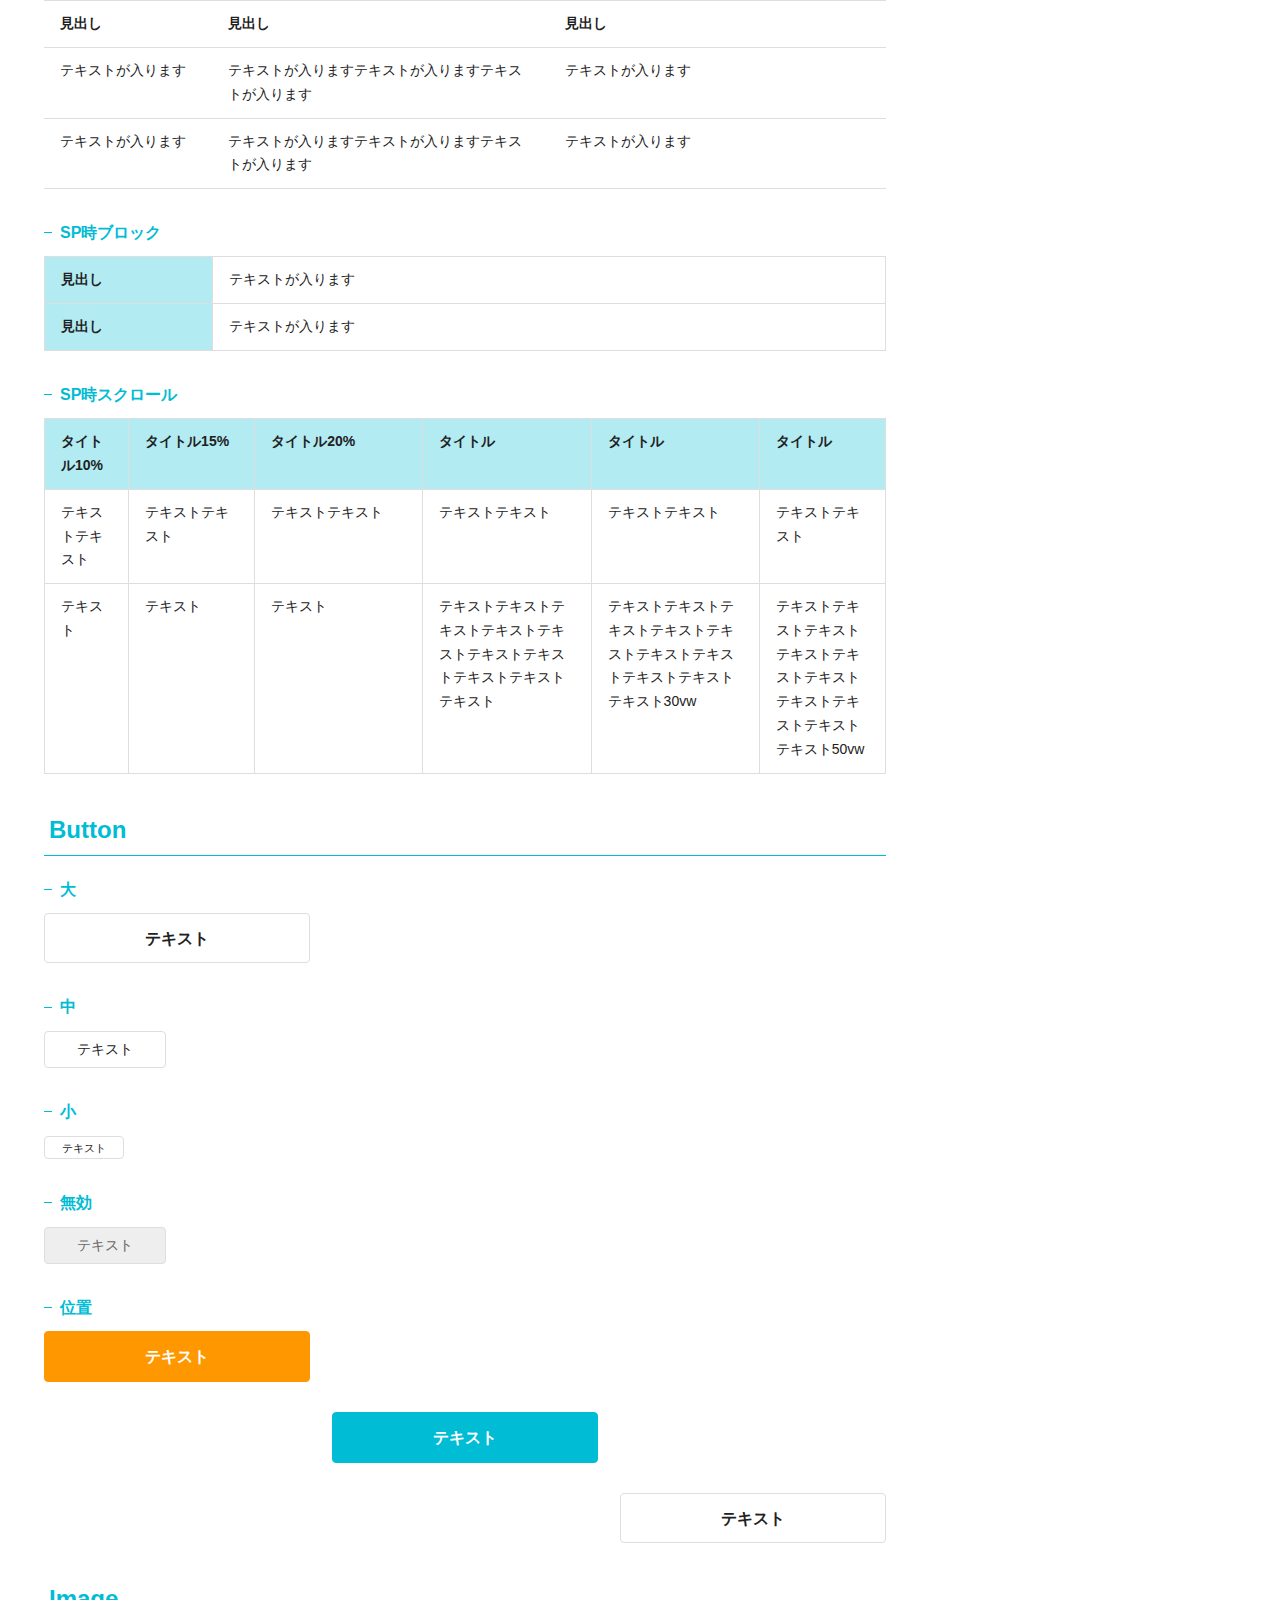
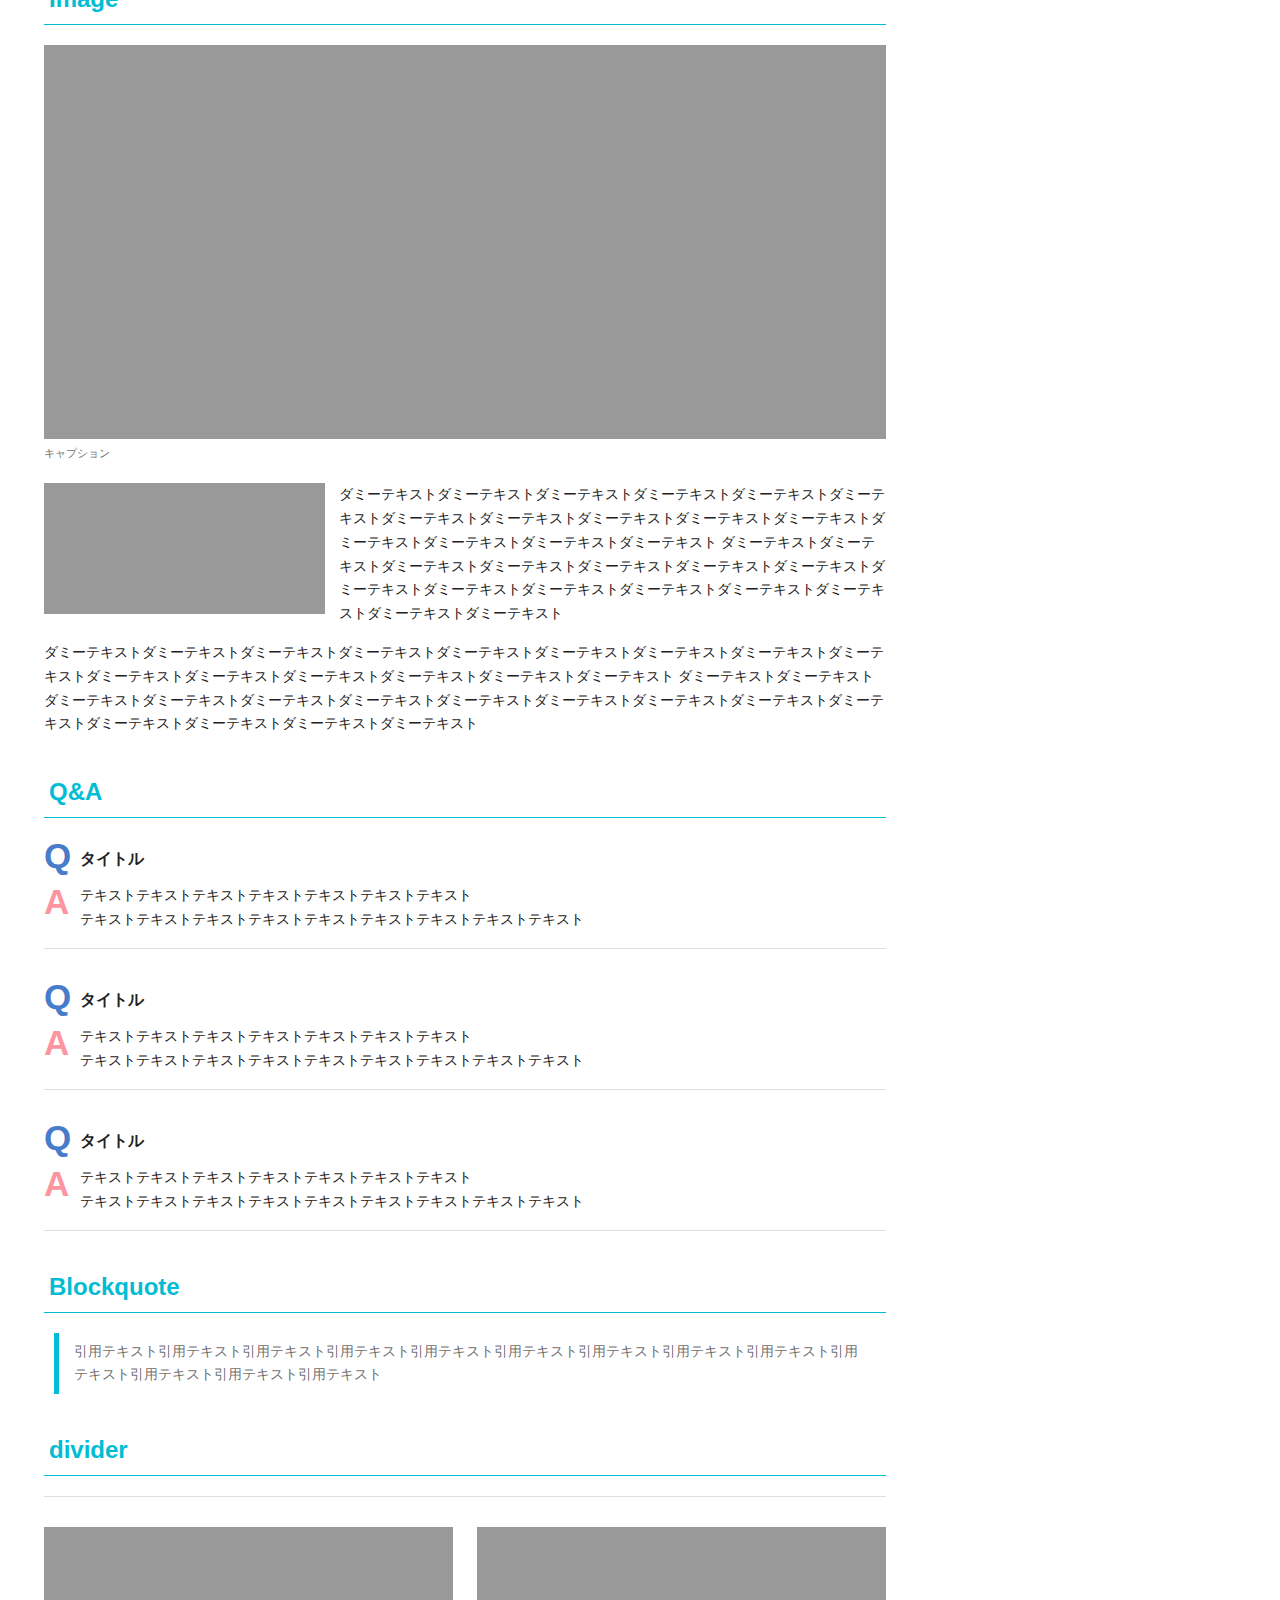
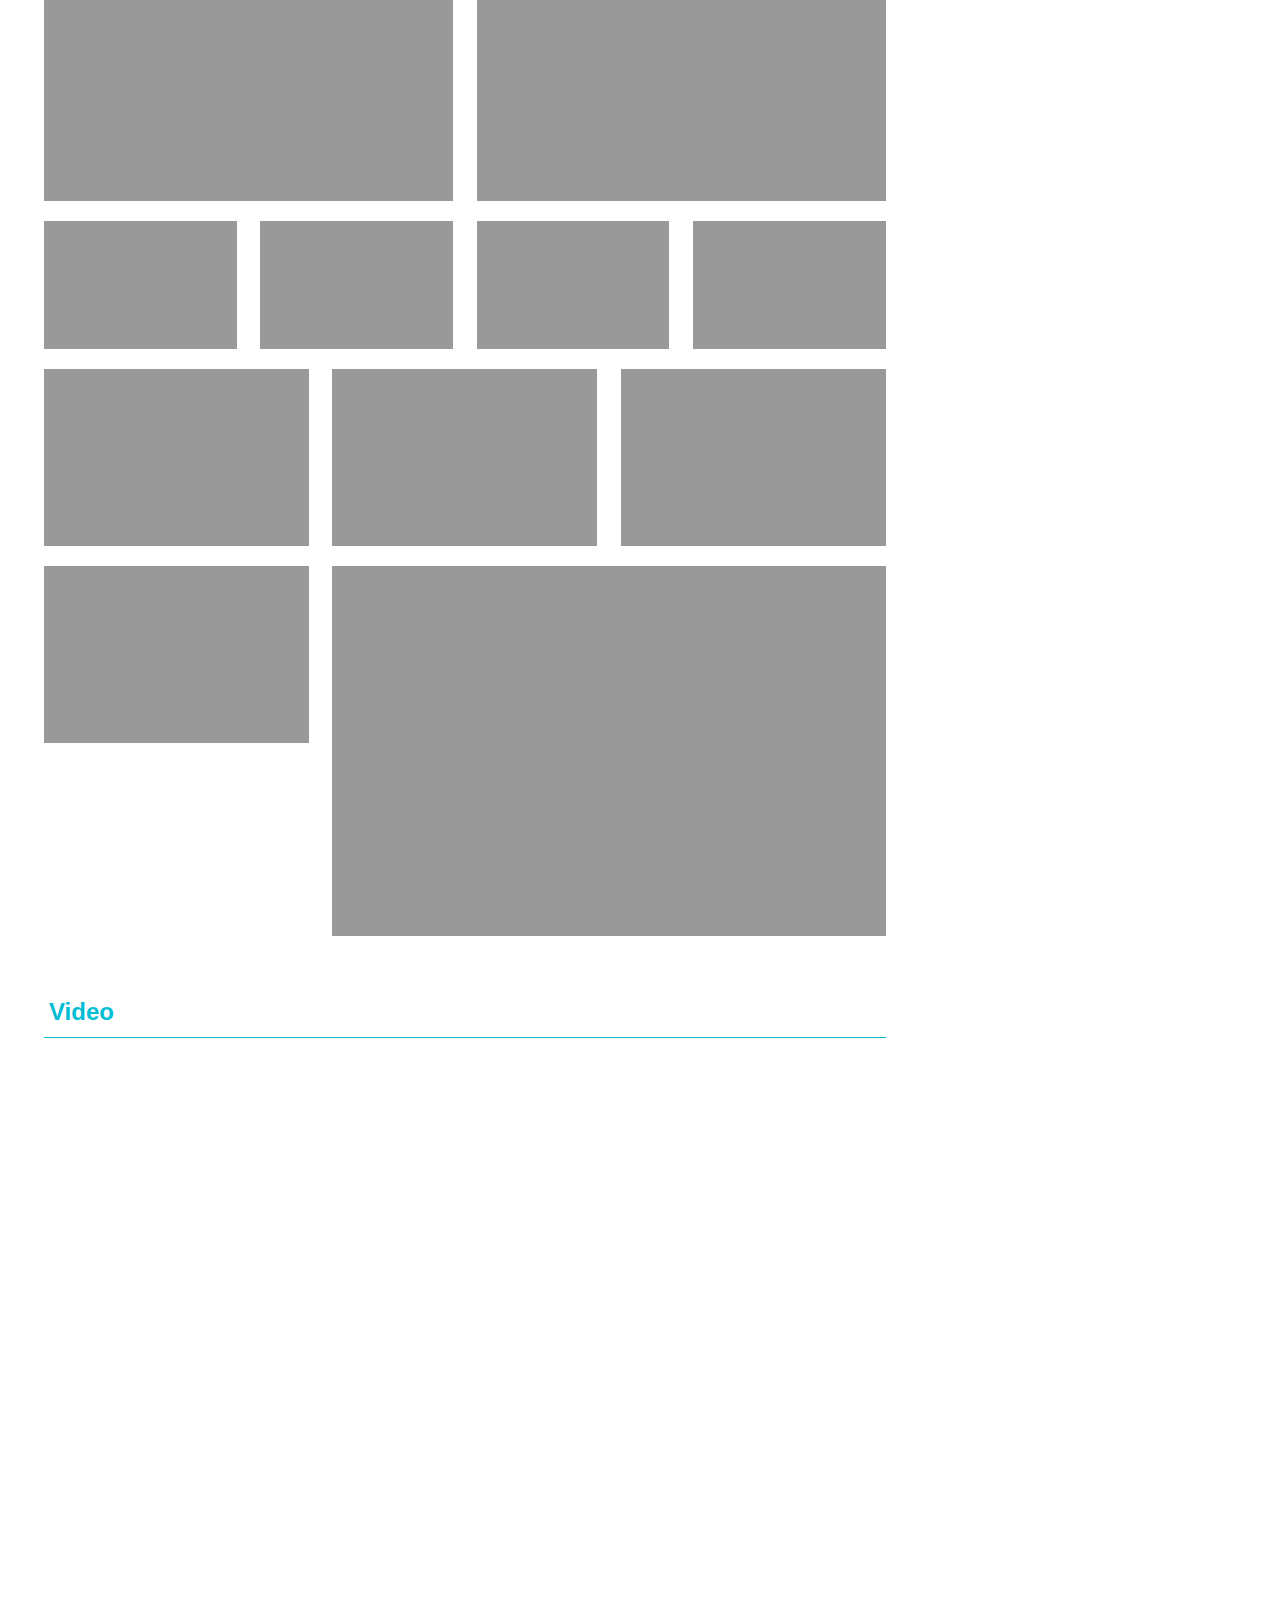
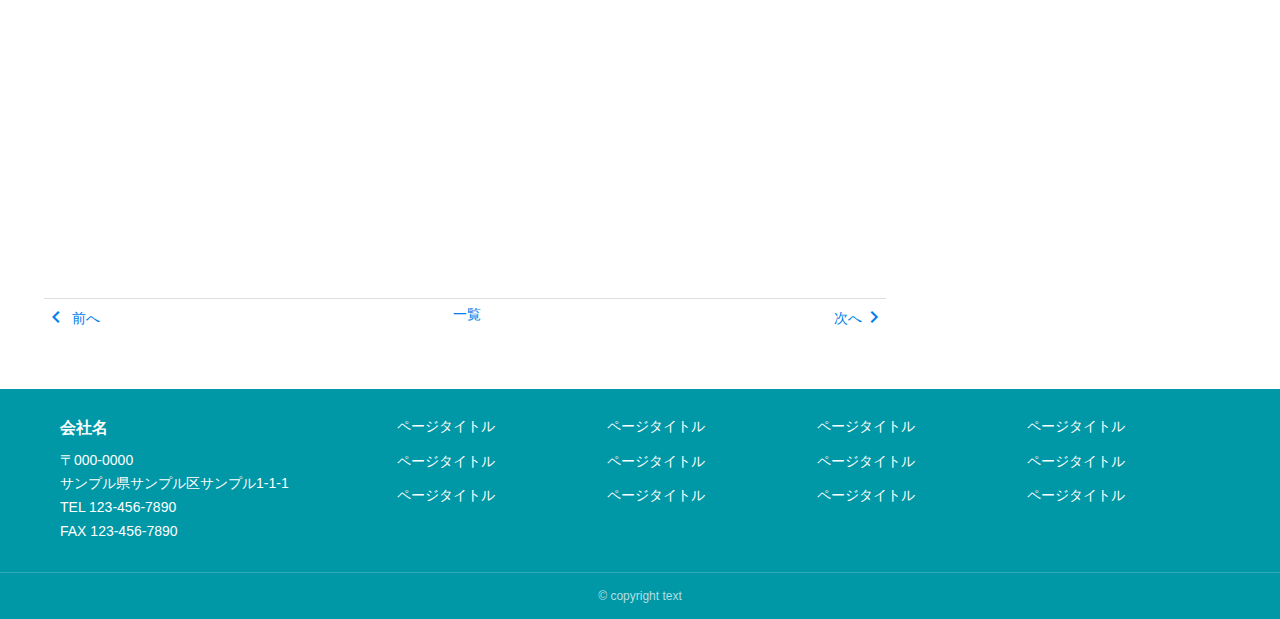
<file: list/entry.html>
<!DOCTYPE html>
<html lang="ja">
<head>
  <meta charset="utf-8">
  <meta name="viewport" content="width=device-width, initial-scale=1">
  <title>ページタイトル | Orca</title>
  <meta name="format-detection" content="telephone=no">
  <meta name="format-detection" content="email=no">
  <link rel="canonical" href="/list/entry.html">
  <meta name="description" content="ディスクリプション">
  <meta property="og:image" content="/assets/img/og-image/og-image.png">
  <meta property="og:url" content="/list/entry.html">
  <meta property="og:title" content="ページタイトル|Orca">
  <meta property="og:description" content="ディスクリプション">
  <link rel="apple-touch-icon" sizes="180x180" href="/assets/img/favicon/apple-touch-icon.png">
  <link rel="icon" type="image/png" sizes="32x32" href="/assets/img/favicon/favicon-32x32.png">
  <link rel="icon" type="image/png" sizes="16x16" href="/assets/img/favicon/favicon-16x16.png">
  <script src="/assets/js/vendor.js" defer></script>
  <script src="/assets/js/main.js" defer></script>
  <link href="https://fonts.googleapis.com/css2?family=Material+Icons" rel="stylesheet">
  <link rel="stylesheet" href="/assets/css/bundle.css" media="all">
</head>

<body id="skippy">
<header id="header" class="l-header">
  <div class="l-header_pc">
    <div class="l-header_primary-pc">
      <p class="l-header_logo"><a href="/"><img src="/assets/img/common/logo.png" width="190" height="50" alt="ロゴ"></a></p>
      <div>
        <p class="l-header_tel"><span>TEL</span><a href="tel:1234567890">123-456-7890</a></p>
        <div class="l-header_sub-nav">
          <ul>
            <li><a href="/" target="_blank" rel="noopener">ヘッダーナビ</a></li>
            <li><a href="/">ヘッダーナビ</a></li>
          </ul>
        </div>
      </div>
    </div>
    <div class="l-header_secondary-pc">
      <nav class="l-header_nav" aria-label="デスクトップ用サイト全体のメニュー">
        <ul>
          <li><a href="/">ナビ</a></li>
          <li><a href="/">ナビ</a></li>
          <li><a href="/">ナビ</a></li>
          <li><a href="/">ナビ</a></li>
          <li><a href="/">ナビ</a></li>
          <li><a href="/">ナビ</a></li>
        </ul>
      </nav>
    </div>
  </div>

  <div class="l-header_sp">
    <div class="l-header_primary-sp">
      <div class="l-header_order2">
        <p class="l-header_logo"><a href="/"><img src="/assets/img/common/logo.png" width="190" height="50" alt="ロゴ"></a></p>
      </div>
      <div class="l-header_order1">
        <div class="l-header_nav-control">
          <button
            type="button"
            aria-controls="aria-offcanvas"
            aria-expanded="false"
            aria-label="開く"
            data-toggle-offcanvas>
            <span class="l-header_nav-control-icon"><span></span><span></span><span></span></span>
          </button>
        </div>
      </div>
      <div class="l-header_order3"><p class="l-header_tel"><a href="tel:1234567890"><span
        class="material-icons">phone</span></a></p></div>
    </div>
    <div class="l-header_secondary-sp">
      <div class="l-header_nav" aria-hidden="true" data-body-offcanvas>
        <div id="aria-offcanvas" class="_nav-body">
          <nav aria-label="スマートフォン用サイト全体のメニュー">
            <ul class="l-header_nav-list">
              <li><a href="/">ナビ</a></li>
              <li><a href="/">ナビ</a></li>
              <li><a href="/">ナビ</a></li>
              <li><a href="/">ナビ</a></li>
              <li><a href="/">ナビ</a></li>
              <li><a href="/">ナビ</a></li>
              <li><a href="/" target="_blank" rel="noopener">ヘッダーナビ</a></li>
              <li><a href="/">ヘッダーナビ</a></li>
            </ul>
          </nav>
        </div>
      </div>
      <div id="js-offcanvas-bg"></div>
    </div>
  </div>
</header>


<main id="main" class="l-main">

  <div class="c-breadcrumb" role="navigation" aria-label="現在地表示">
    <div class="c-breadcrumb_inner">
      <span><a href="/">ホーム</a></span>
      <span><a href="/">カテゴリー名</a></span>
      <span>ページタイトル</span>
    </div>
  </div>

  <div class="l-container is-container-column">
    <section class="l-container_primary">
      <div class="l-block">
        <div class="e-heading-group">
          <h1 class="e-heading1">ページタイトル</h1>
          <p class="e-heading-date">2018年11月20日</p>
          <ul class="e-tag-list">
            <li><a href="#skippy">タグ1</a></li>
            <li><a href="#skippy">タグ2</a></li>
            <li><a href="#skippy">タグ3</a></li>
            <li><a href="#skippy">タグ4</a></li>
            <li><a href="#skippy">タグ5</a></li>
            <li><a href="#skippy">タグ6</a></li>
          </ul>
        </div>
        <div class="l-unit">
          <h2 class="styleguide-heading">Heading</h2>
          <h1 class="e-heading1">見出し1</h1>
          <h2 class="e-heading2">見出し2</h2>
          <h3 class="e-heading3">見出し3</h3>
          <h4 class="e-heading4">見出し4</h4>
          <h5 class="e-heading5">見出し5</h5>
          <h6 class="e-heading6">見出し6</h6>
          <h2 class="e-heading2 is-heading-bg is-heading-color-white">見出し大</h2>
          <h3 class="e-heading3 is-heading-stripe">見出し中</h3>
          <h4 class="e-heading4 is-heading-bdt">見出し小1</h4>
          <h5 class="e-heading5 is-heading-bdl is-heading-color">見出し小2</h5>
          <h6 class="e-heading6 is-heading-bdb">見出し小3</h6>
        </div>
        <div class="l-unit">
          <h2 class="styleguide-heading">Paragraph</h2>
          <h3 class="styleguide-sub-heading">デフォルト</h3>
          <p class="e-text">テキストが入りますテキストが入りますテキストが入ります。テキストが入りますテキストが入りますテキストが入ります。
            テキストが入りますテキストが入りますテキストが入ります。テキストが入りますテキストが入りますテキストが入ります。</p>
          <p class="e-text">テキストが入りますテキストが入りますテキストが入ります。テキストが入りますテキストが入りますテキストが入ります。</p>
          <p class="e-text-small">テキストが入りますテキストが入りますテキストが入ります。テキストが入りますテキストが入りますテキストが入ります。</p>
          <p class="e-text">左揃えの文字です<br>
            <span class="is-text-bold">左揃えの強調（太字）のスタイルです</span><br>
            <span class="is-text-point">左揃えの強調（赤字）のスタイルです</span><br>
            <span class="is-text-highlight">左揃えのハイライトのスタイルです</span>
          </p>
          <p class="e-text is-text-center">中央揃えの文字です<br>
            <span class="is-text-bold">中央揃えの強調（太字）のスタイルです</span><br>
            <span class="is-text-point">中央揃えの強調（赤字）のスタイルです</span><br>
            <span class="is-text-highlight">中央揃えのハイライトのスタイルです</span>
          </p>
          <p class="e-text is-text-right">右揃えの文字です<br>
            <span class="is-text-bold">右揃えの強調（太字）のスタイルです</span><br>
            <span class="is-text-point">右揃えの強調（赤字）のスタイルです</span><br>
            <span class="is-text-highlight">右揃えのハイライトのスタイルです</span>
          </p>
          <p class="e-text">
            <em>強調、斜体（em）</em><br>
            <strong>重要、太字（strong）</strong><br>
            <strong><strong>さらに重要、赤+太字（strong）</strong></strong><br>
            <s>すでに正確ではなくなった要素、打ち消し線（s）</s><br>
            <small>注釈や細目を表す要素（small）</small>
            <br>
            <span>上付き文字（sup）　E=mc<sup>2</sup></span><br>
            <span>下付き文字（sub）　CO<sub>2</sub></span><br>
          </p>
        </div>
        <div class="l-unit">
          <h2 class="styleguide-heading">List</h2>
          <h3 class="styleguide-sub-heading">順序なしリスト</h3>
          <ul class="e-list-disc">
            <li>順序なしリスト順序なしリスト順序なしリスト順序なしリスト</li>
            <li>順序なしリスト順序なしリスト順序なしリスト順序なしリスト</li>
            <li>順序なしリスト順序なしリスト順序なしリスト順序なしリスト</li>
            <li>順序なしリスト順序なしリスト順序なしリスト順序なしリスト</li>
          </ul>
          <h3 class="styleguide-sub-heading">番号付きリスト</h3>
          <ol class="e-list-decimal">
            <li>番号付きリスト番号付きリスト番号付きリスト番号付きリスト</li>
            <li>番号付きリスト番号付きリスト番号付きリスト番号付きリスト</li>
            <li>番号付きリスト番号付きリスト番号付きリスト番号付きリスト</li>
            <li>番号付きリスト番号付きリスト番号付きリスト番号付きリスト</li>
          </ol>
          <h3 class="styleguide-sub-heading">矢印付きリスト</h3>
          <ul class="e-list-arrow">
            <li>矢印付きリスト矢印付きリスト矢印付きリスト矢印付きリスト</li>
            <li>矢印付きリスト矢印付きリスト矢印付きリスト矢印付きリスト</li>
            <li>矢印付きリスト矢印付きリスト矢印付きリスト矢印付きリスト</li>
            <li>矢印付きリスト矢印付きリスト矢印付きリスト矢印付きリスト</li>
          </ul>
          <h3 class="styleguide-sub-heading">説明リスト</h3>
          <dl class="e-list-dl">
            <dt>説明リスト説明リスト</dt>
            <dd>説明リスト説明リスト説明リスト説明リスト</dd>
            <dd>説明リスト説明リスト説明リスト説明リスト</dd>
            <dt>説明リスト説明リスト</dt>
            <dd>説明リスト説明リスト説明リスト説明リスト</dd>
            <dt>説明リスト説明リスト</dt>
            <dd>説明リスト説明リスト説明リスト説明リスト</dd>
            <dd>説明リスト説明リスト説明リスト説明リスト</dd>
          </dl>
          <h3 class="styleguide-sub-heading">インラインリスト</h3>
          <ul class="e-list-inline">
            <li><a href="#skippy">リスト</a></li>
            <li><a href="#skippy">リスト</a></li>
            <li><a href="#skippy">リスト</a></li>
            <li><a href="#skippy">リスト</a></li>
            <li><a href="#skippy">リスト</a></li>
          </ul>
        </div>
        <div class="l-unit">
          <h2 class="styleguide-heading">Table</h2>
          <h3 class="styleguide-sub-heading">デフォルト</h3>
          <table class="e-table">
            <caption class="sr-only">デフォルト</caption>
            <tr>
              <th>見出し</th>
              <th>見出し</th>
              <th>見出し</th>
            </tr>
            <tr>
              <td>テキストが入ります</td>
              <td>テキストが入りますテキストが入りますテキストが入ります</td>
              <td>テキストが入ります</td>
            </tr>
            <tr>
              <td>テキストが入ります</td>
              <td>テキストが入りますテキストが入りますテキストが入ります</td>
              <td>テキストが入ります</td>
            </tr>
          </table>
          <h3 class="styleguide-sub-heading">縦線なし</h3>
          <table class="e-table is-table-borderless">
            <caption class="sr-only">縦線なし</caption>
            <tr>
              <th class="is-cell-10p">見出し</th>
              <th>見出し</th>
              <th>見出し</th>
            </tr>
            <tr>
              <td>テキストが入ります</td>
              <td>テキストが入りますテキストが入りますテキストが入ります</td>
              <td>テキストが入ります</td>
            </tr>
            <tr>
              <td>テキストが入ります</td>
              <td>テキストが入りますテキストが入りますテキストが入ります</td>
              <td>テキストが入ります</td>
            </tr>
          </table>
          <h3 class="styleguide-sub-heading">SP時ブロック</h3>
          <table class="e-table is-table-sp-block">
            <caption class="sr-only">SP時ブロック</caption>
            <tr>
              <th class="is-cell-15p">見出し</th>
              <td>テキストが入ります</td>
            </tr>
            <tr>
              <th>見出し</th>
              <td>テキストが入ります</td>
            </tr>
          </table>
          <h3 class="styleguide-sub-heading">SP時スクロール</h3>
          <div class="is-responsive-table">
            <table class="e-table">
              <caption class="sr-only">SP時スクロール</caption>
              <tr>
                <th class="is-cell-10p">タイトル10%</th>
                <th class="is-cell-15p">タイトル15%</th>
                <th class="is-cell-20p">タイトル20%</th>
                <th>タイトル</th>
                <th>タイトル</th>
                <th>タイトル</th>
              </tr>
              <tr>
                <td>テキストテキスト</td>
                <td>テキストテキスト</td>
                <td>テキストテキスト</td>
                <td>テキストテキスト</td>
                <td>テキストテキスト</td>
                <td>テキストテキスト</td>
              </tr>
              <tr>
                <td>テキスト</td>
                <td>テキスト</td>
                <td>テキスト</td>
                <td>テキストテキストテキストテキストテキストテキストテキストテキストテキストテキスト</td>
                <td>
                  <div class="is-responsive-item-width-30vw">テキストテキストテキストテキストテキストテキストテキストテキストテキストテキスト30vw</div>
                </td>
                <td>
                  <div class="is-responsive-item-width-50vw">テキストテキストテキストテキストテキストテキストテキストテキストテキストテキスト50vw</div>
                </td>
              </tr>
            </table>
          </div>
        </div>
        <div class="l-unit">
          <h2 class="styleguide-heading">Button</h2>
          <h3 class="styleguide-sub-heading">大</h3>
          <div class="e-button is-button-lg">
            <button type="button">テキスト</button>
          </div>
          <h3 class="styleguide-sub-heading">中</h3>
          <div class="e-button">
            <button type="button">テキスト</button>
          </div>
          <h3 class="styleguide-sub-heading">小</h3>
          <div class="e-button is-button-sm">
            <button type="button">テキスト</button>
          </div>
          <h3 class="styleguide-sub-heading">無効</h3>
          <div class="e-button is-button-disabled">
            <button type="button">テキスト</button>
          </div>
          <h3 class="styleguide-sub-heading">位置</h3>
          <div class="e-button is-button-accent is-button-lg">
            <button type="button">テキスト</button>
          </div>
          <div class="e-button is-button-primary is-button-lg is-button-center">
            <button type="button">テキスト</button>
          </div>
          <div class="e-button is-button-lg is-button-right">
            <button type="button">テキスト</button>
          </div>
        </div>
        <div class="l-unit">
          <h2 class="styleguide-heading">Image</h2>
          <figure class="e-img">
            <a href="#skippy">
              <img src="/assets/img/dummy/img.png" alt="ダミー" title="" width="100%">
            </a>
            <figcaption class="e-img_caption">キャプション</figcaption>
          </figure>
          <figure class="e-img is-img-left is-img-33p">
            <a href="#skippy">
              <img src="/assets/img/dummy/img.png" alt="ダミー" title="" width="100%">
            </a>
          </figure>
          <p class="e-text">
            ダミーテキストダミーテキストダミーテキストダミーテキストダミーテキストダミーテキストダミーテキストダミーテキストダミーテキストダミーテキストダミーテキストダミーテキストダミーテキストダミーテキストダミーテキスト
            ダミーテキストダミーテキストダミーテキストダミーテキストダミーテキストダミーテキストダミーテキストダミーテキストダミーテキストダミーテキストダミーテキストダミーテキストダミーテキストダミーテキストダミーテキスト</p>
          <p class="e-text">
            ダミーテキストダミーテキストダミーテキストダミーテキストダミーテキストダミーテキストダミーテキストダミーテキストダミーテキストダミーテキストダミーテキストダミーテキストダミーテキストダミーテキストダミーテキスト
            ダミーテキストダミーテキストダミーテキストダミーテキストダミーテキストダミーテキストダミーテキストダミーテキストダミーテキストダミーテキストダミーテキストダミーテキストダミーテキストダミーテキストダミーテキスト</p>
        </div>
        <div class="l-unit">
          <h2 class="styleguide-heading">Q&A</h2>
          <div class="e-faq">
            <h3 class="e-faq_title">タイトル</h3>
            <div class="e-faq_body">
              <p>テキストテキストテキストテキストテキストテキストテキスト<br>
                テキストテキストテキストテキストテキストテキストテキストテキストテキスト</p>
            </div>
          </div>
          <div class="e-faq">
            <h3 class="e-faq_title">タイトル</h3>
            <div class="e-faq_body">
              <p>テキストテキストテキストテキストテキストテキストテキスト<br>
                テキストテキストテキストテキストテキストテキストテキストテキストテキスト</p>
            </div>
          </div>
          <div class="e-faq">
            <h3 class="e-faq_title">タイトル</h3>
            <div class="e-faq_body">
              <p>テキストテキストテキストテキストテキストテキストテキスト<br>
                テキストテキストテキストテキストテキストテキストテキストテキストテキスト</p>
            </div>
          </div>
        </div>
        <div class="l-unit">
          <h2 class="styleguide-heading">Blockquote</h2>
          <blockquote class="e-blockquote">
            引用テキスト引用テキスト引用テキスト引用テキスト引用テキスト引用テキスト引用テキスト引用テキスト引用テキスト引用テキスト引用テキスト引用テキスト引用テキスト
          </blockquote>
        </div>
        <div class="l-unit">
          <h2 class="styleguide-heading">divider</h2>
          <hr class="e-divider">
        </div>
        <div class="l-unit">
          <div class="is-row">
            <div class="is-col-6">
              <div class="e-img">
                <a href="#skippy">
                  <img src="/assets/img/dummy/card.png" alt="ダミー画像" title="" width="100%">
                </a>
              </div>
            </div>
            <div class="is-col-6">
              <div class="e-img">
                <a href="#skippy">
                  <img src="/assets/img/dummy/card.png" alt="ダミー" title="" width="100%">
                </a>
              </div>
            </div>
            <div class="is-col-3">
              <div class="e-img">
                <a href="#skippy">
                  <img src="/assets/img/dummy/card.png" alt="ダミー" title="" width="100%">
                </a>
              </div>
            </div>
            <div class="is-col-3">
              <div class="e-img">
                <a href="#skippy">
                  <img src="/assets/img/dummy/card.png" alt="ダミー" title="" width="100%">
                </a>
              </div>
            </div>
            <div class="is-col-3">
              <div class="e-img">
                <a href="#skippy">
                  <img src="/assets/img/dummy/card.png" alt="ダミー" title="" width="100%">
                </a>
              </div>
            </div>
            <div class="is-col-3">
              <div class="e-img">
                <a href="#skippy">
                  <img src="/assets/img/dummy/card.png" alt="ダミー" title="" width="100%">
                </a>
              </div>
            </div>
            <div class="is-col-4">
              <div class="e-img">
                <a href="#skippy">
                  <img src="/assets/img/dummy/card.png" alt="ダミー" title="" width="100%">
                </a>
              </div>
            </div>
            <div class="is-col-4">
              <div class="e-img">
                <a href="#skippy">
                  <img src="/assets/img/dummy/card.png" alt="ダミー" title="" width="100%">
                </a>
              </div>
            </div>
            <div class="is-col-4">
              <div class="e-img">
                <a href="#skippy">
                  <img src="/assets/img/dummy/card.png" alt="ダミー" title="" width="100%">
                </a>
              </div>
            </div>
            <div class="is-col-4">
              <div class="e-img">
                <a href="#skippy">
                  <img src="/assets/img/dummy/card.png" alt="ダミー" title="" width="100%">
                </a>
              </div>
            </div>
            <div class="is-col-8 e-img">
              <div class="e-img">
                <a href="#skippy">
                  <img src="/assets/img/dummy/card.png" alt="ダミー" title="" width="100%">
                </a>
              </div>
            </div>
          </div>
        </div>
        <div class="l-unit">
          <h2 class="styleguide-heading">Video</h2>
          <div class="e-video-container">
            <iframe width="560" height="315" src="https://www.youtube.com/embed/MwlwcmF0hwo"
                    title="YouTube video player" frameborder="0"
                    allow="accelerometer; autoplay; clipboard-write; encrypted-media; gyroscope; picture-in-picture"
                    allowfullscreen></iframe>
          </div>
          <div class="e-map">
            <iframe
              src="https://www.google.com/maps/embed?pb=!1m18!1m12!1m3!1d3312.2207488201843!2d130.87737815098376!3d33.88396818055708!2m3!1f0!2f0!3f0!3m2!1i1024!2i768!4f13.1!3m3!1m2!1s0x3543c74ff6f72d7d%3A0x730e722e57c967a3!2z44G-44GX44GY44KB!5e0!3m2!1sja!2sjp!4v1625926796513!5m2!1sja!2sjp"
              width="600" height="450" style="border:0;" allowfullscreen="" loading="lazy"></iframe>
          </div>
        </div>
        <div class="l-unit">
          <div class="c-pager">
            <ul class="c-pager_inner">
              <li class="c-pager_prev"><a href="#skippy" class="is-disabled"><i class="material-icons">chevron_left</i>
                前へ</a></li>
              <li class="c-pager_to-list"><a href="#skippy">一覧</a></li>
              <li class="c-pager_next"><a href="#skippy">次へ<i class="material-icons">chevron_right</i></a></li>
            </ul>
          </div>
        </div>
      </div>
    </section>

    <section class="l-container_secondary">
      <div class="l-block">
        <div class="l-widget">
          <div class="c-menu">
            <h3 class="c-menu_title">カテゴリー名</h3>
            <ul class="c-menu_list">
              <li><a href="#skippy">ページタイトル</a>
              <li><a href="#skippy" class="is-active">ページタイトル</a></li>
              <li><a href="#skippy">ページタイトル</a></li>
              <li><a href="#skippy">ページタイトル</a></li>
            </ul>
          </div>
        </div>
        <div class="l-widget">
          <div class="c-menu">
            <h3 class="c-menu_title">キーワード検索</h3>
            <form>
              <div class="c-menu_search" role="search">
                <button type="submit" class="c-menu_search-button"><i class="material-icons">search</i></button>
                <input type="text" name="#" class="c-menu_search-input" value="" placeholder="" autocomplete="off"
                       aria-autocomplete="list" role="textbox">
              </div>
              <div class="e-button is-button-center">
                <button type="submit">検索する</button>
              </div>
            </form>
          </div>
        </div>
        <div class="l-widget">
          <ul class="e-img-list">
            <li><a href="#skippy"><img src="/assets/img/dummy/widget.png" width="300" height="70" alt="ダミー"> </a></li>
            <li><a href="#skippy"><img src="/assets/img/dummy/widget.png" width="300" height="70" alt="ダミー"> </a></li>
            <li><a href="#skippy"><img src="/assets/img/dummy/widget.png" width="300" height="70" alt="ダミー"> </a></li>
          </ul>
        </div>
      </div>
    </section>
  </div>

</main>

<footer id="footer" class="l-footer">
  <div class="l-footer_primary">
    <div class="l-footer_description l-footer_order2-sp">
      <h2 class="l-footer_description-title">会社名</h2>
      <p class="l-footer_description-text">〒000-0000<br>サンプル県サンプル区サンプル1-1-1<br>
        TEL <a href="tel:xxx-xxx-xxxx">123-456-7890</a><br>
        FAX 123-456-7890</p>
    </div>
    <div class="l-footer_nav l-footer_order1-sp">
      <h3 class="l-footer_nav-title">メニュー</h3>
      <nav class="l-footer_nav-body">
        <ul>
          <li><a href="/">ページタイトル</a></li>
          <li><a href="/">ページタイトル</a></li>
          <li><a href="/">ページタイトル</a></li>
        </ul>
        <ul>
          <li><a href="/">ページタイトル</a></li>
          <li><a href="/">ページタイトル</a></li>
          <li><a href="/">ページタイトル</a></li>
        </ul>
        <ul>
          <li><a href="/">ページタイトル</a></li>
          <li><a href="/">ページタイトル</a></li>
          <li><a href="/">ページタイトル</a></li>
        </ul>
        <ul>
          <li><a href="/">ページタイトル</a></li>
          <li><a href="/">ページタイトル</a></li>
          <li><a href="/">ページタイトル</a></li>
        </ul>
      </nav>
    </div>
  </div>
  <div class="l-footer_secondary">
    <div class="l-footer_copy"><p>© copyright text</p></div>
  </div>
</footer>


<noscript>
  <div class="is-prompt">
    <p>お使いのブラウザではJavaScriptが無効に設定されているため、サイトを快適にご利用いただけないかもしれません。</p>
  </div>
</noscript>
</body>
</html>
</file>
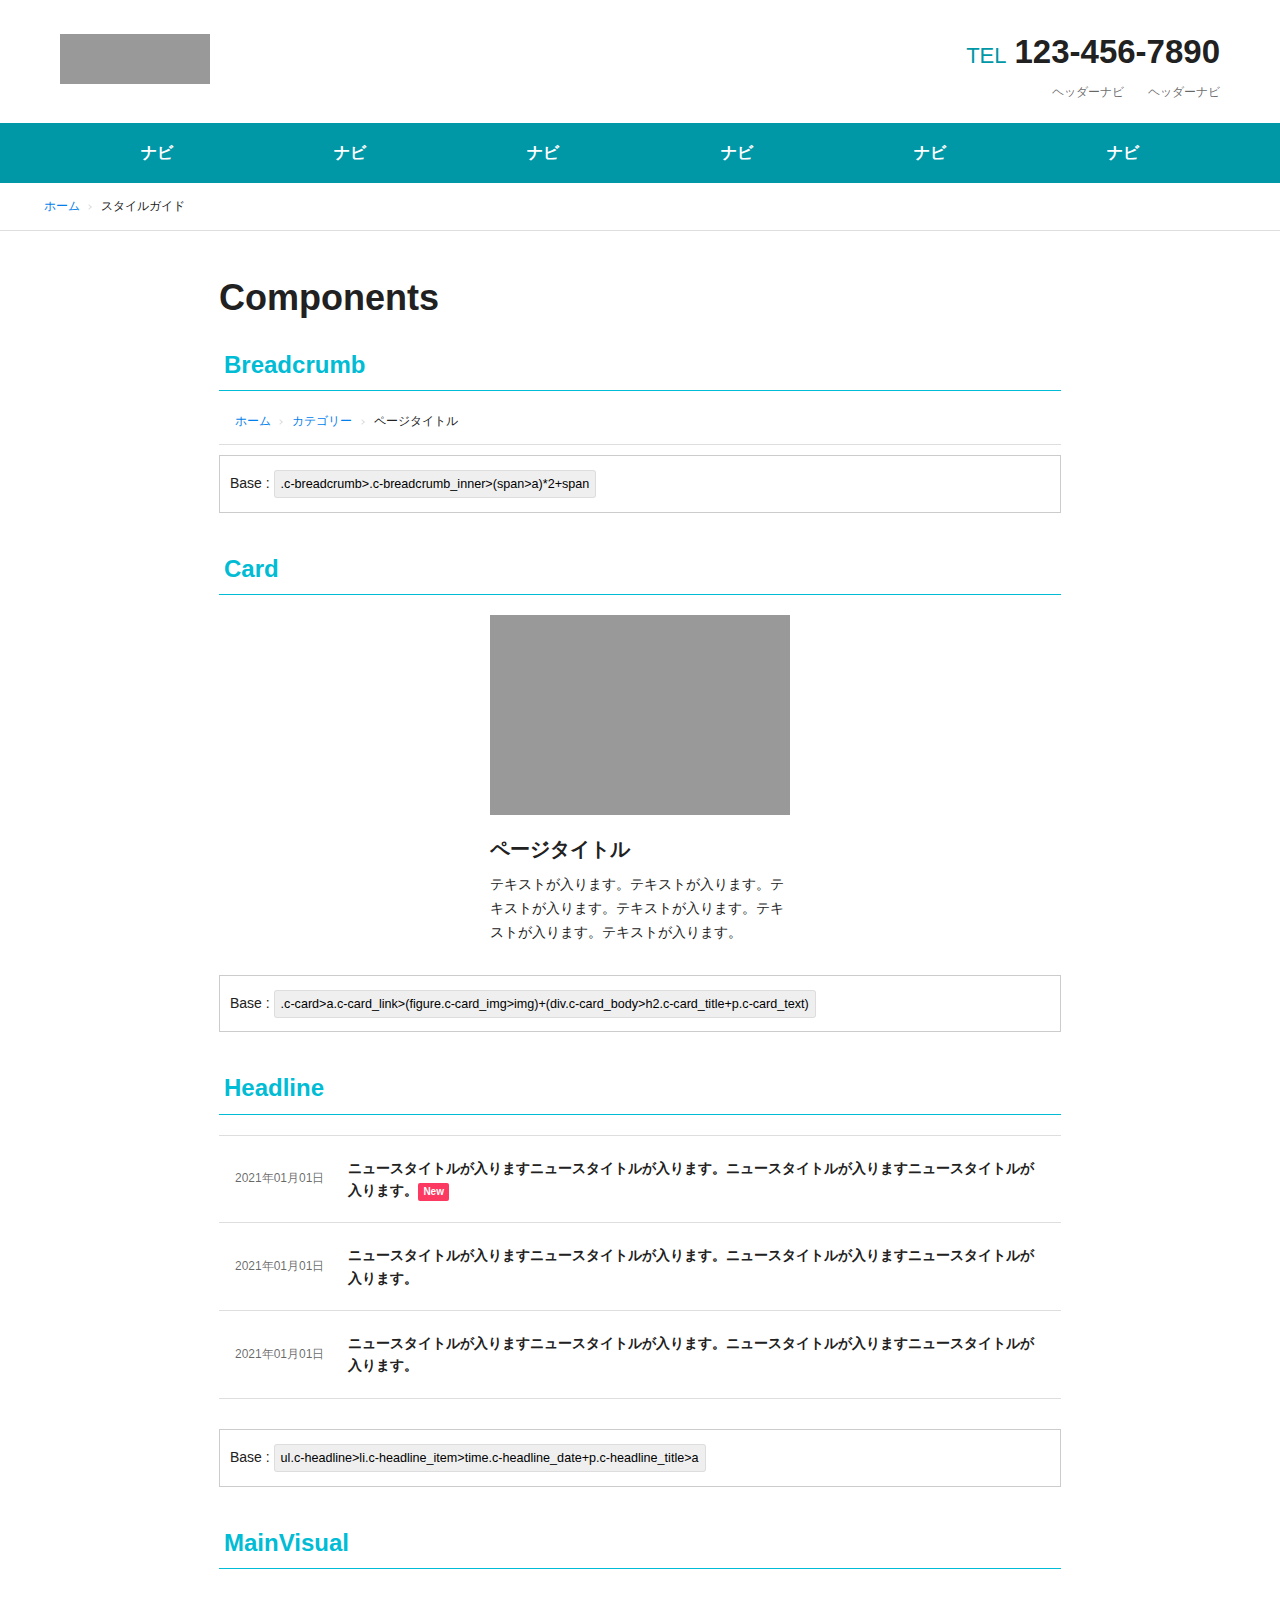
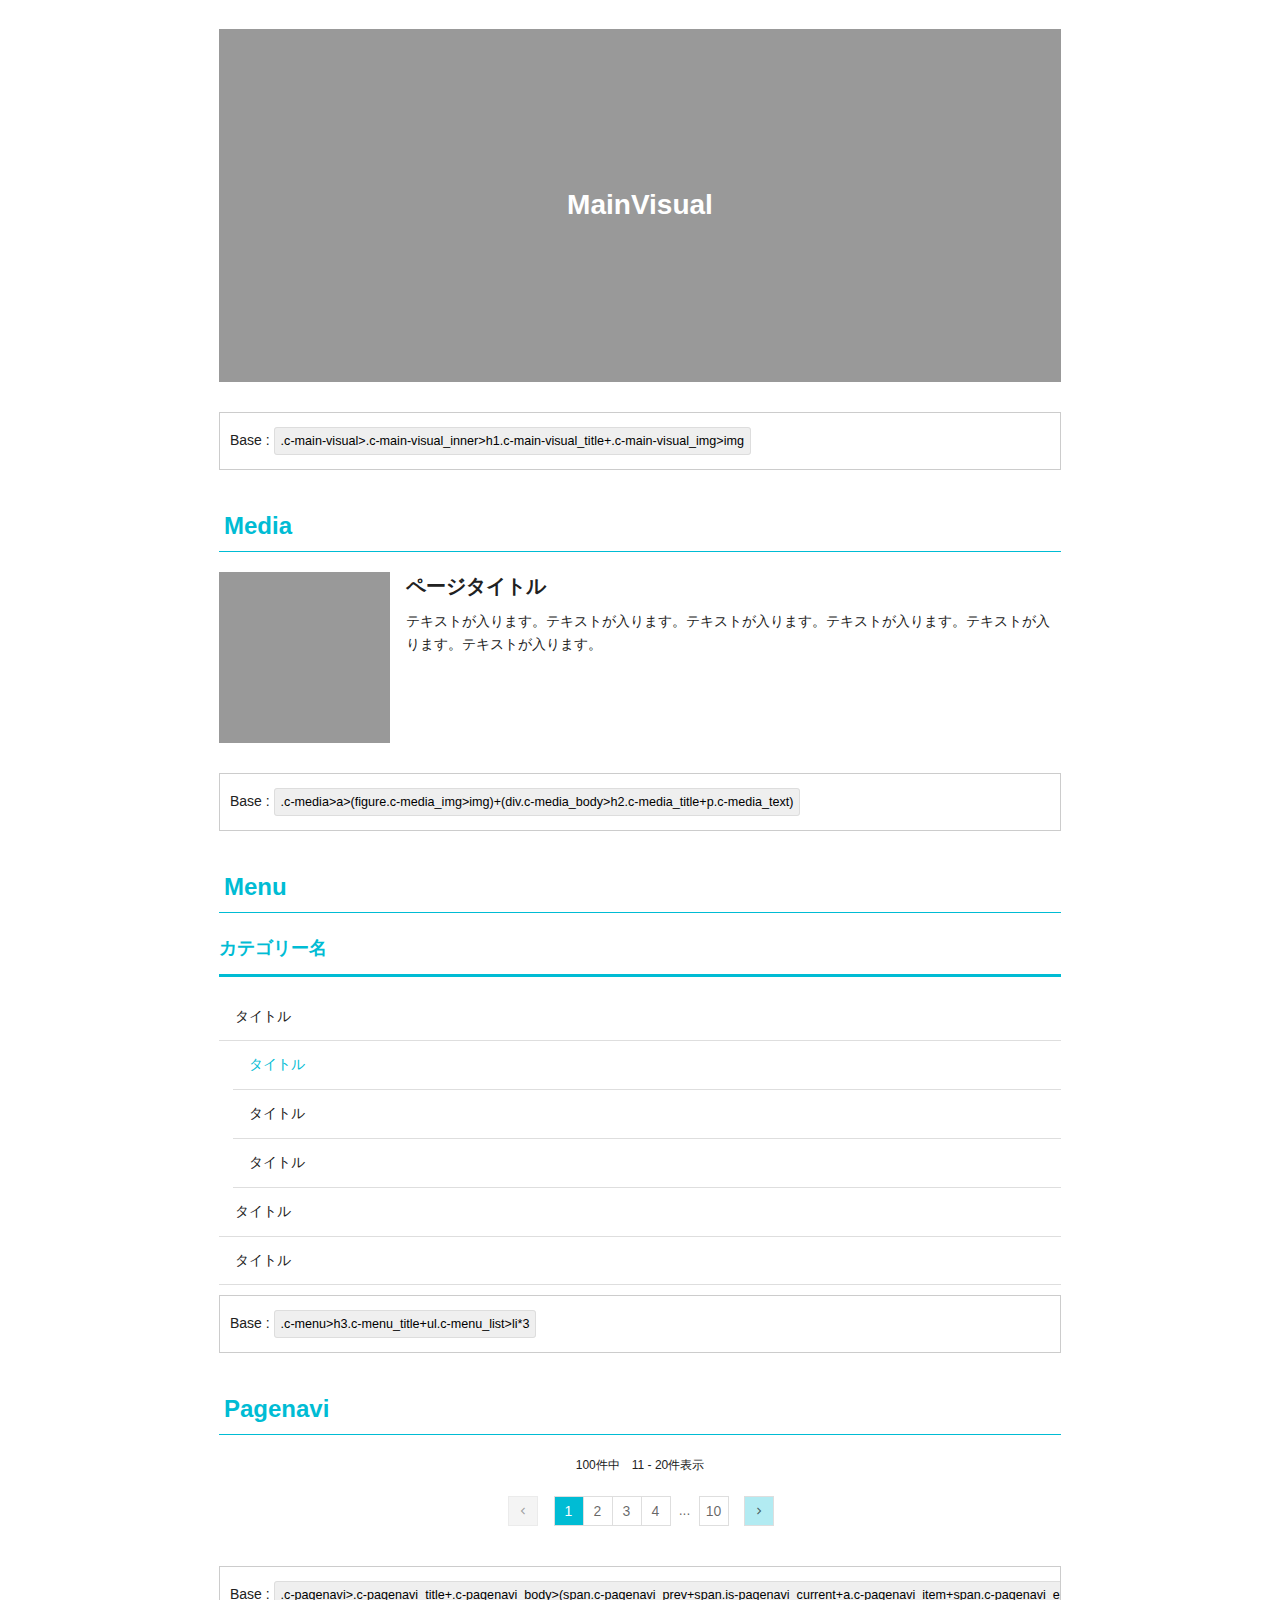
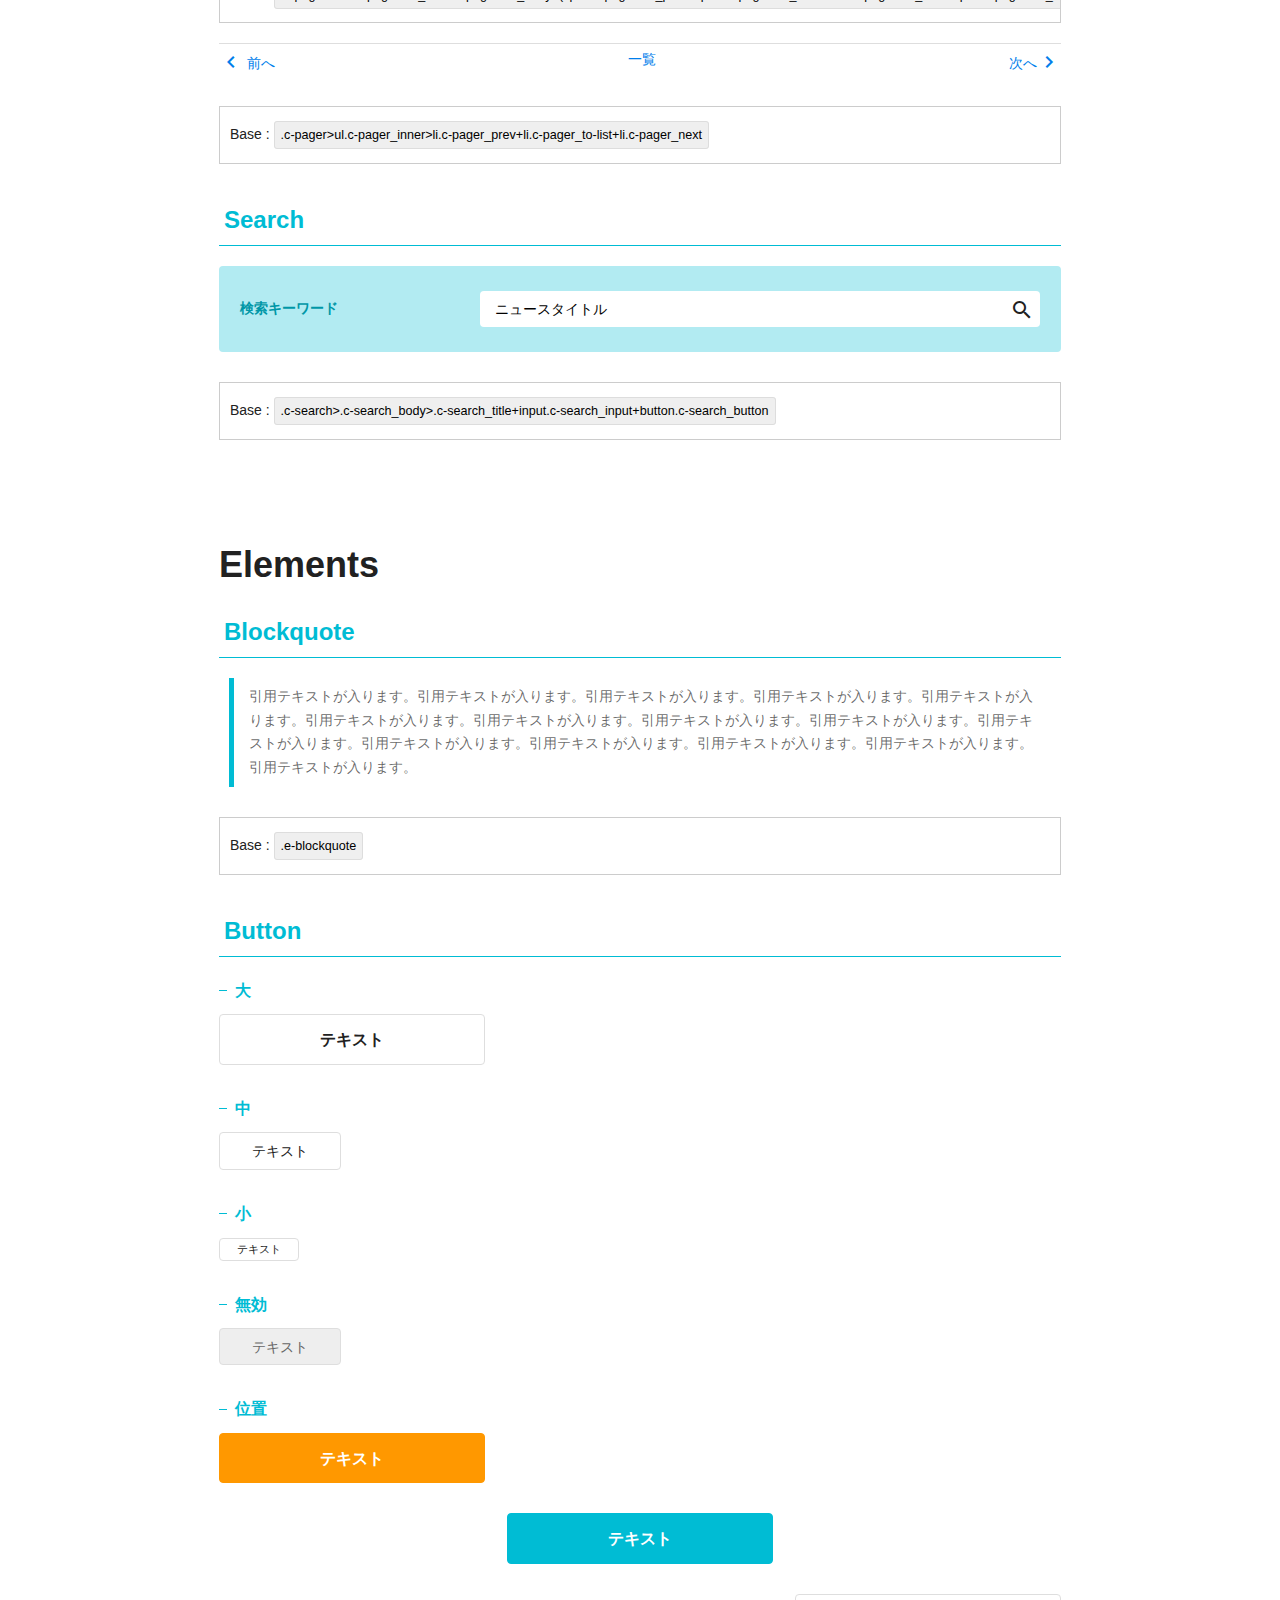
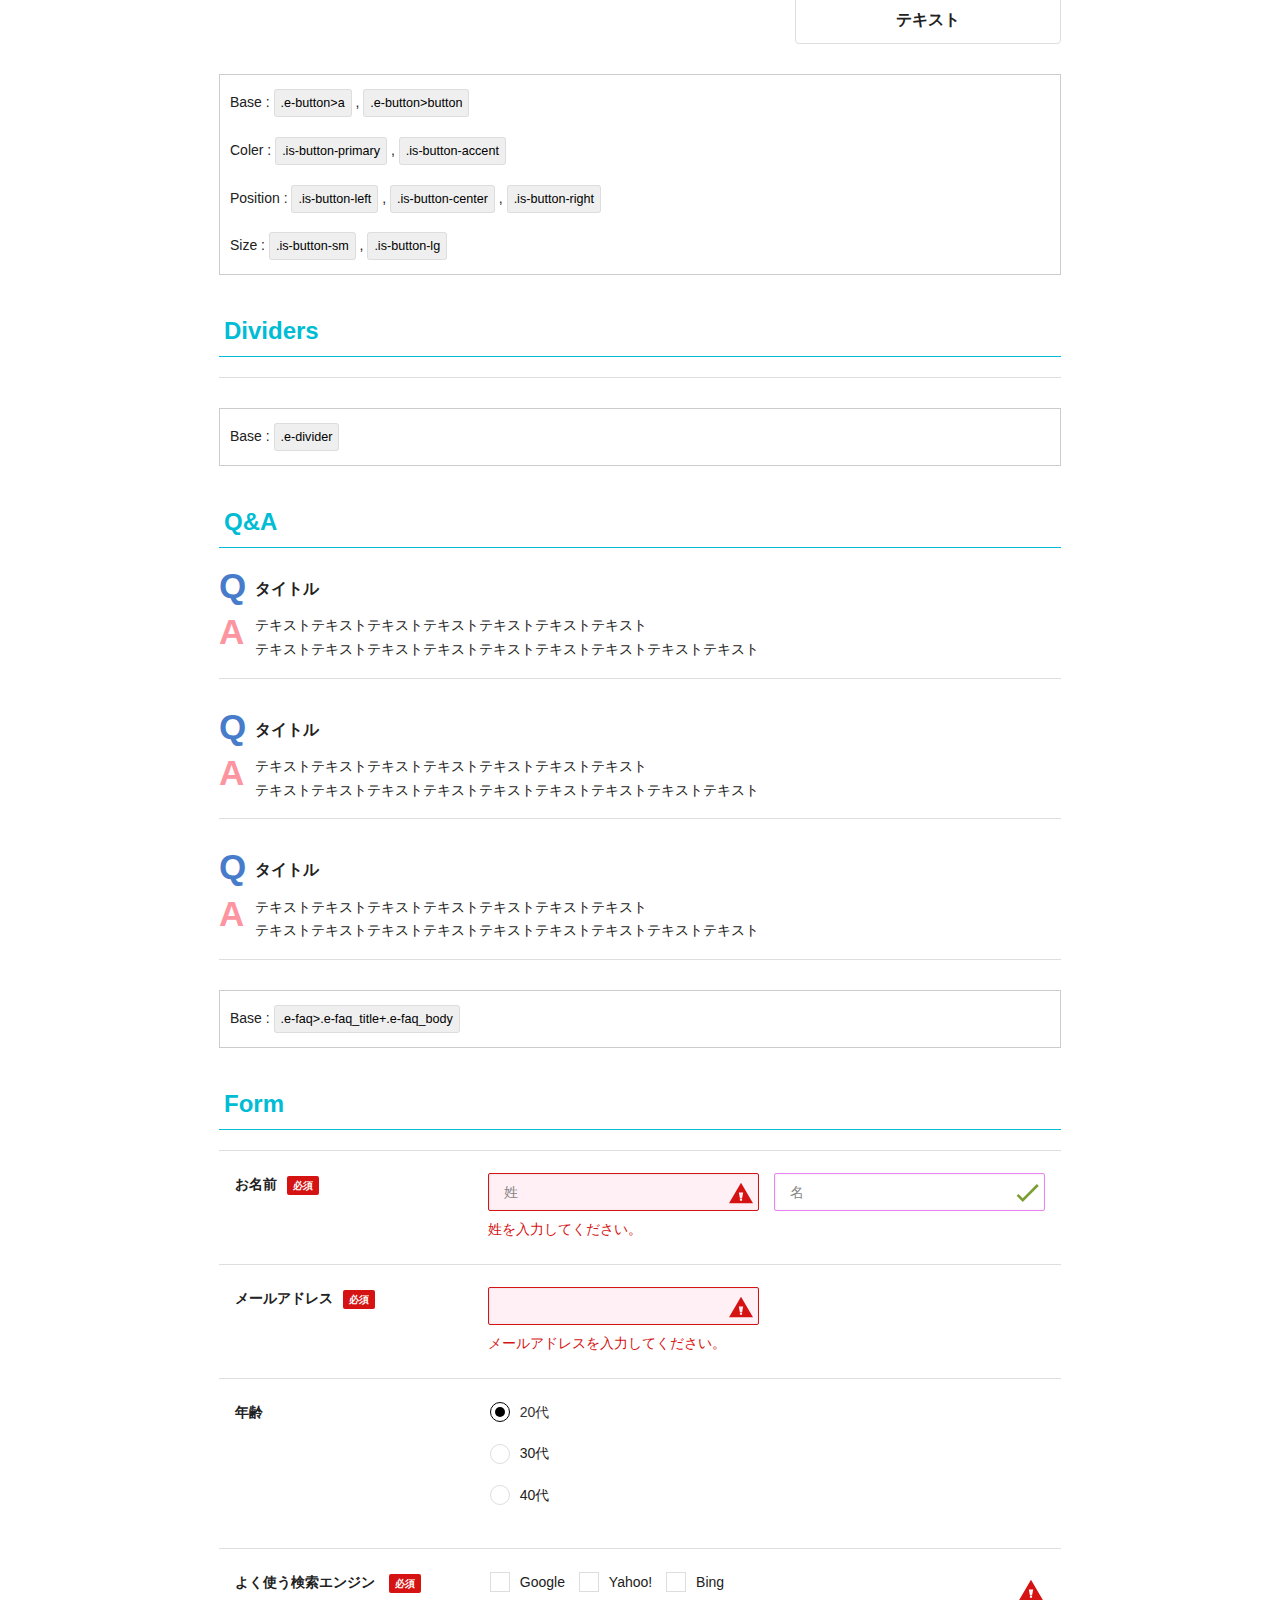
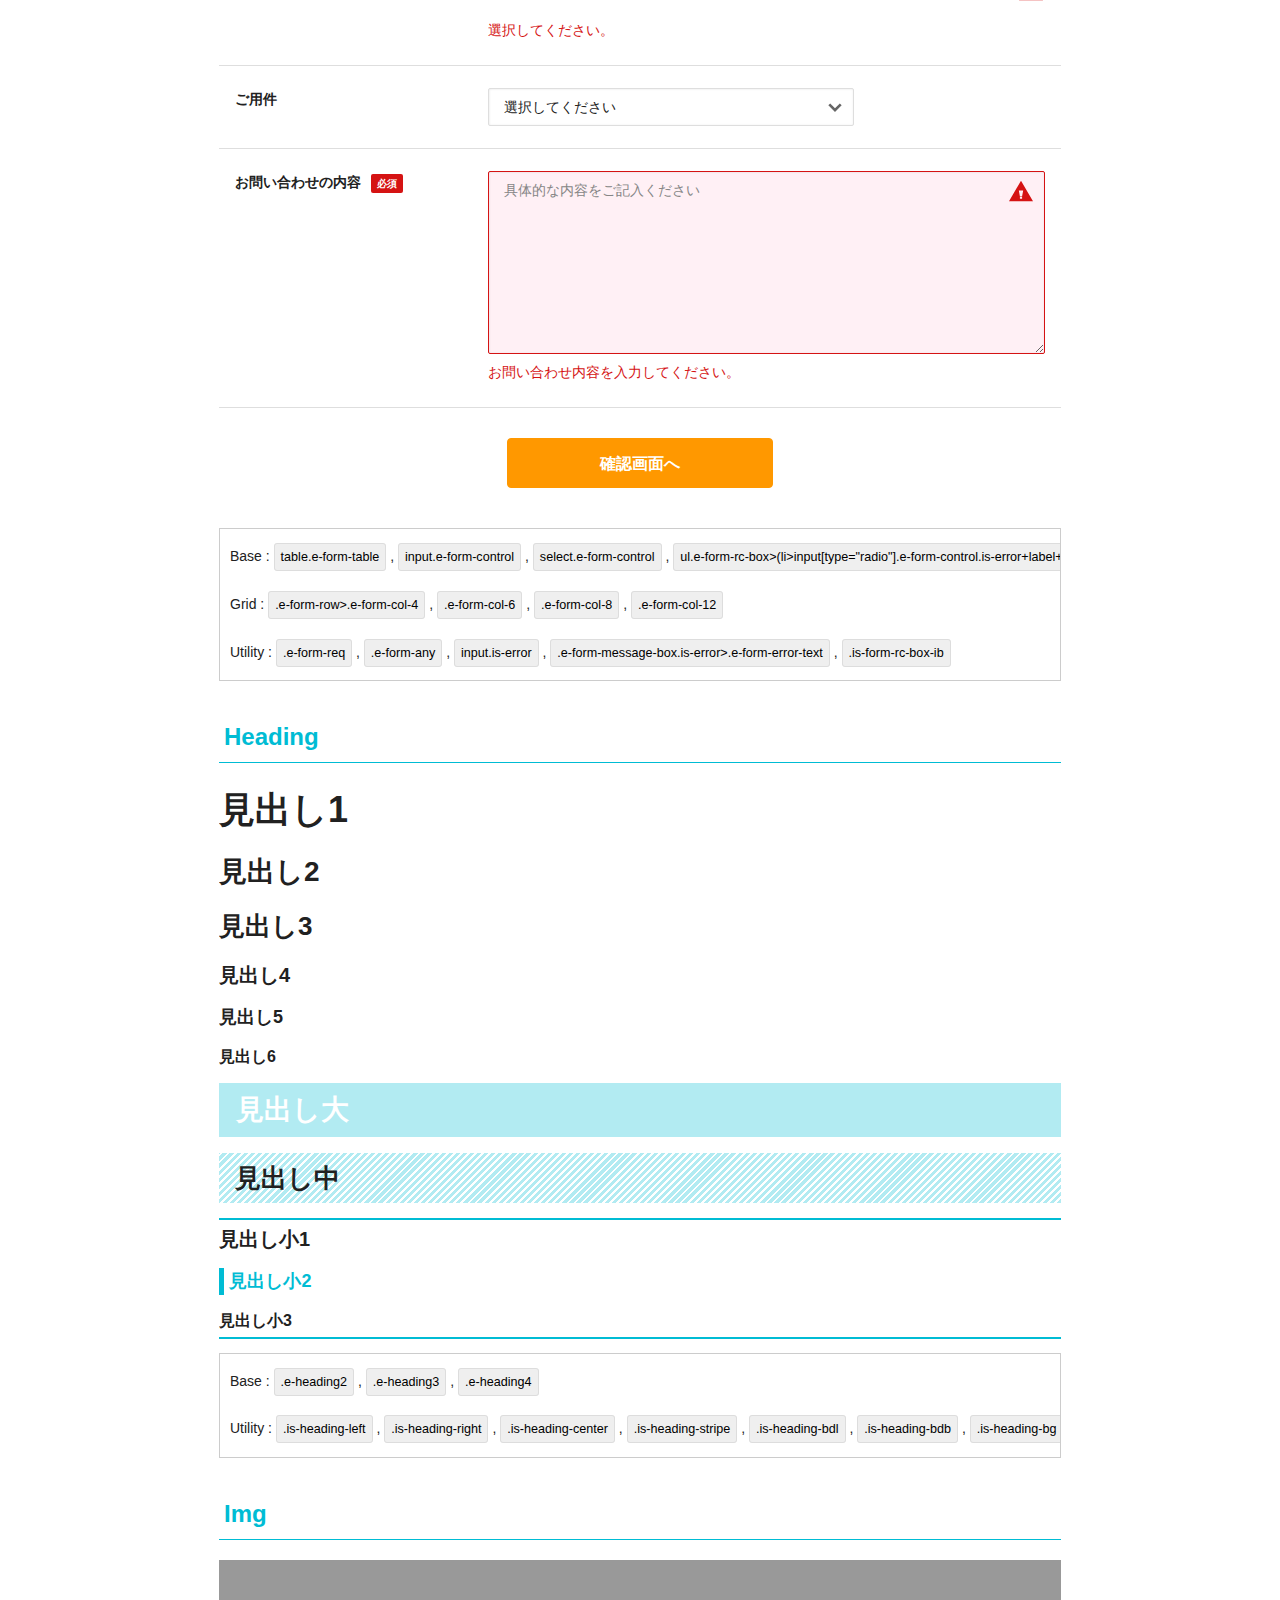
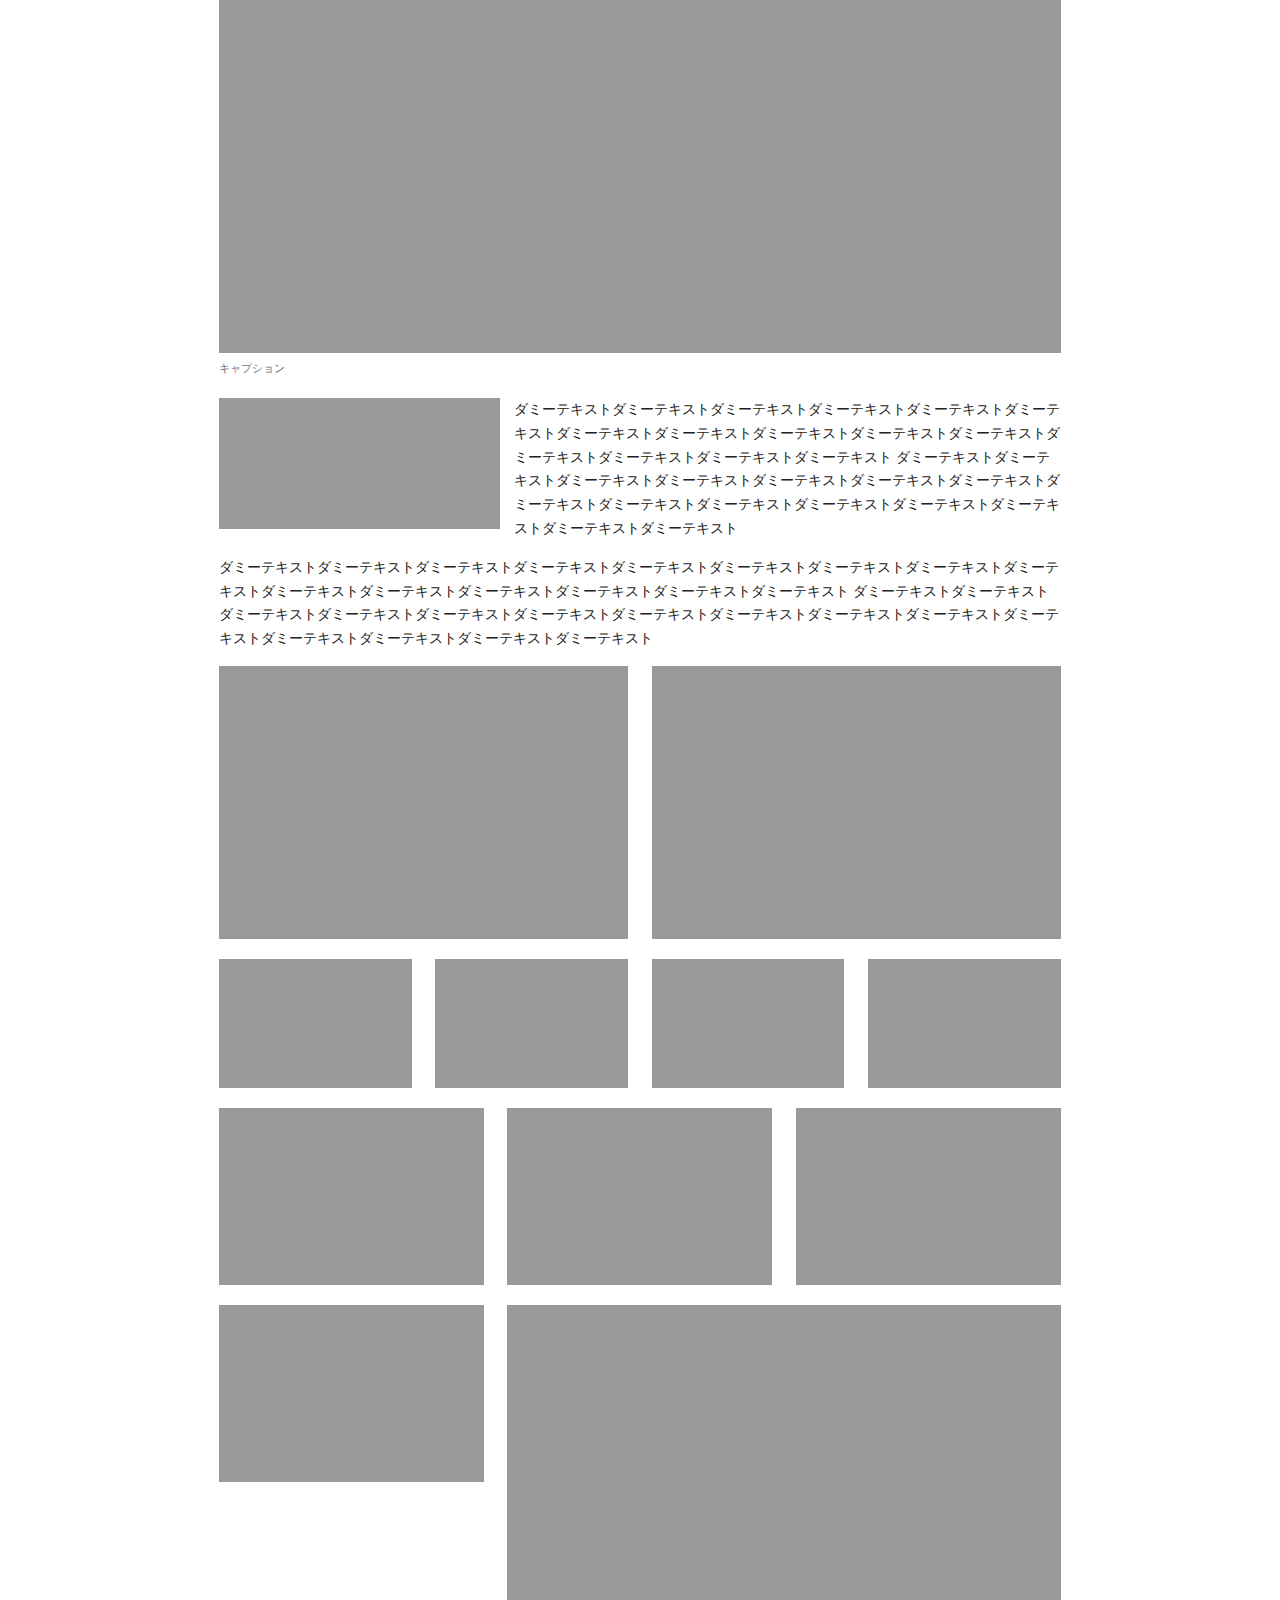
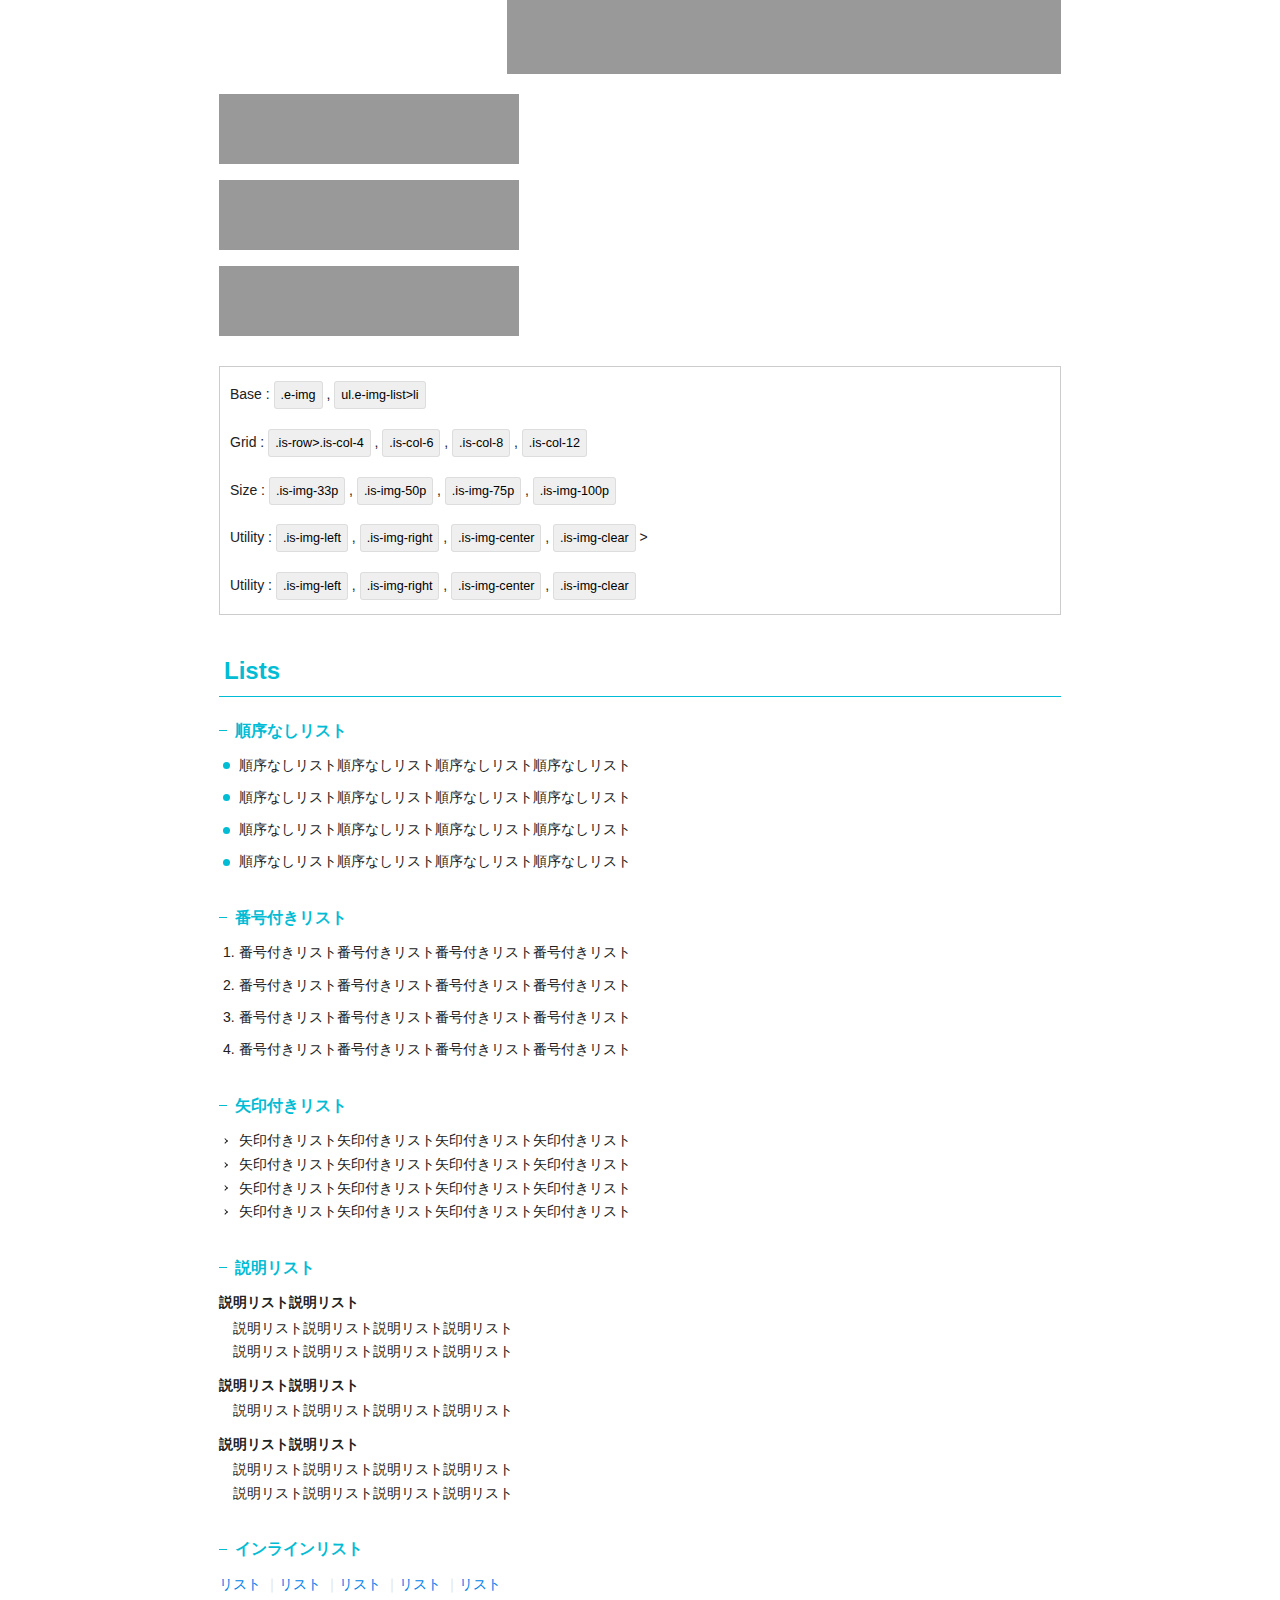
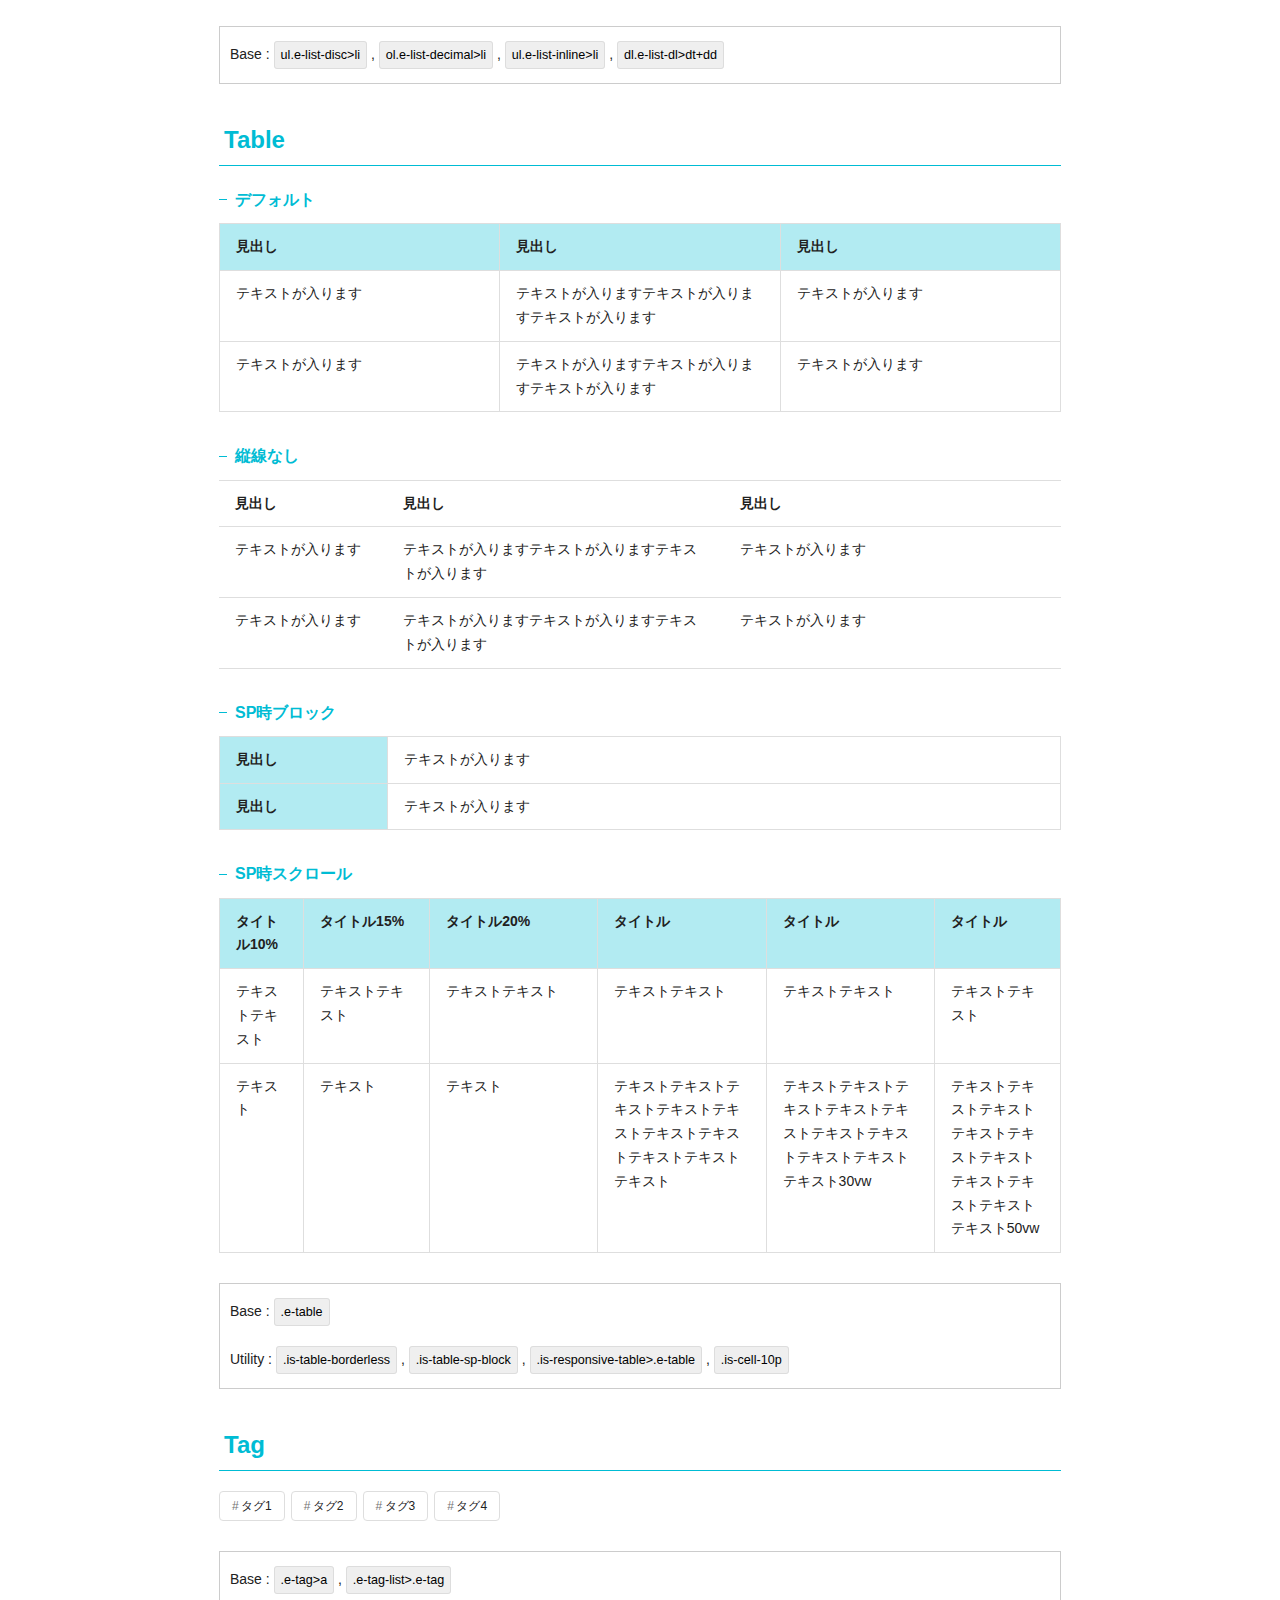
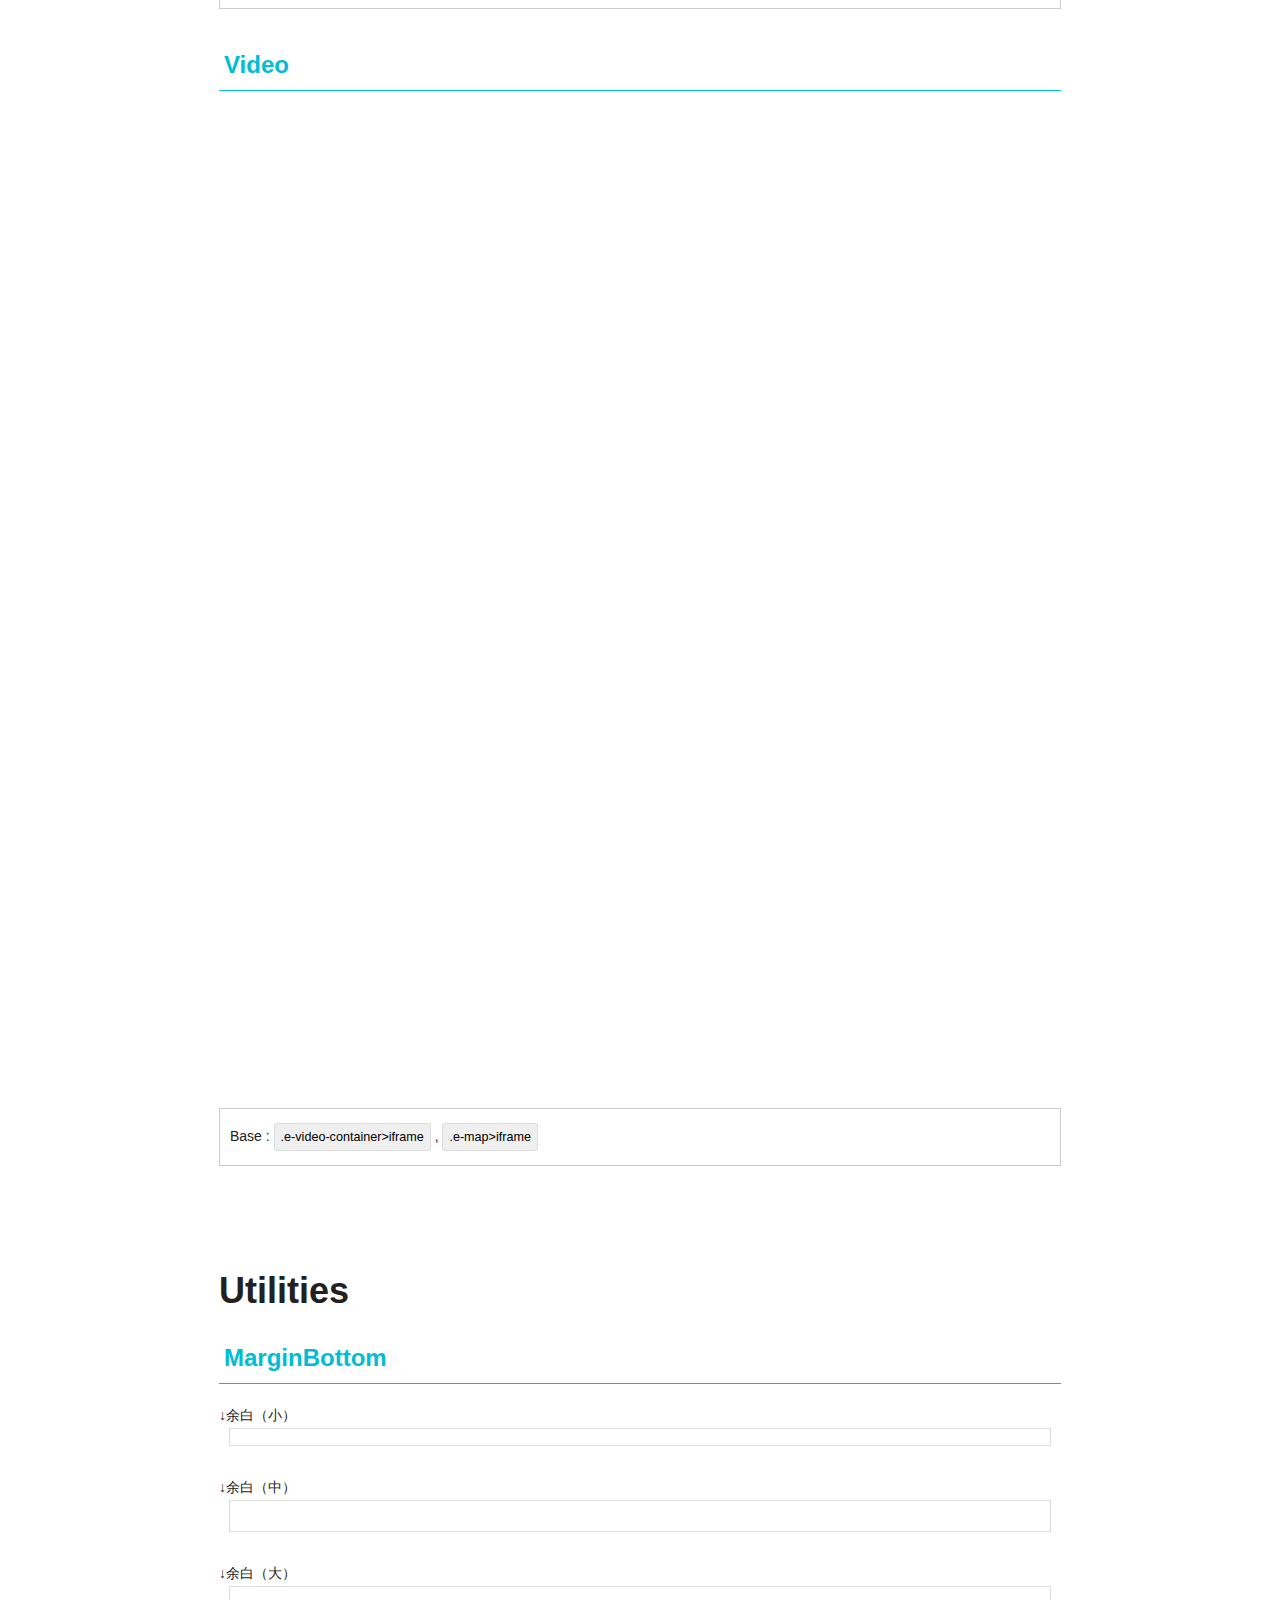
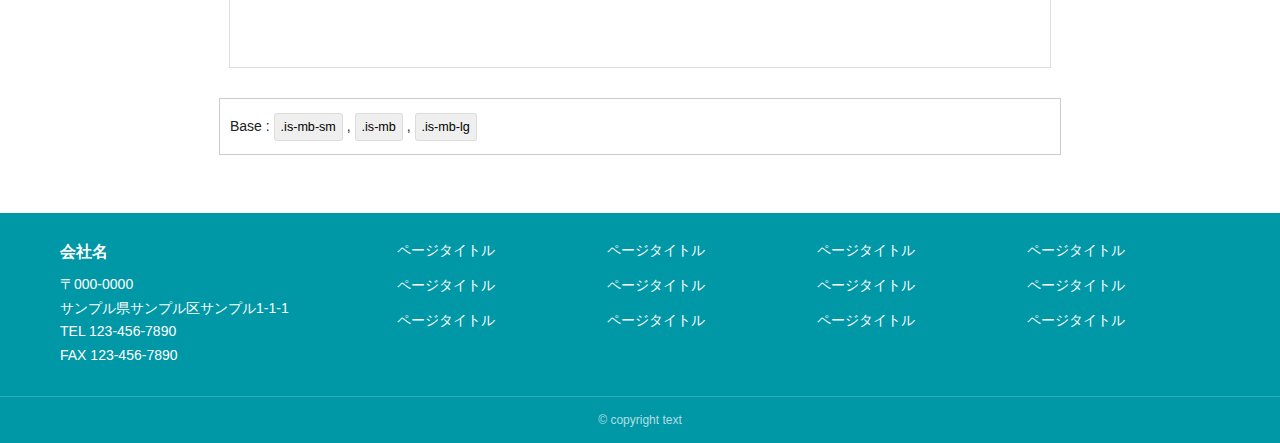
<file: utility/styleguide.html>
<!DOCTYPE html>
<html lang="ja">
<head>
  <meta charset="utf-8">
  <meta name="viewport" content="width=device-width, initial-scale=1">
  <title>スタイルガイド | Orca</title>
  <meta name="format-detection" content="telephone=no">
  <meta name="format-detection" content="email=no">
  <link rel="canonical" href="/utility/styleguide.html">
  <meta name="description" content="ディスクリプション">
  <meta property="og:image" content="/assets/img/og-image/og-image.png">
  <meta property="og:url" content="/utility/styleguide.html">
  <meta property="og:title" content="スタイルガイド|Orca">
  <meta property="og:description" content="ディスクリプション">
  <link rel="apple-touch-icon" sizes="180x180" href="/assets/img/favicon/apple-touch-icon.png">
  <link rel="icon" type="image/png" sizes="32x32" href="/assets/img/favicon/favicon-32x32.png">
  <link rel="icon" type="image/png" sizes="16x16" href="/assets/img/favicon/favicon-16x16.png">
  <script src="/assets/js/vendor.js" defer></script>
  <script src="/assets/js/main.js" defer></script>
  <link href="https://fonts.googleapis.com/css2?family=Material+Icons" rel="stylesheet">
  <link rel="stylesheet" href="/assets/css/bundle.css" media="all">
</head>

<body id="skippy">
<header id="header" class="l-header">
  <div class="l-header_pc">
    <div class="l-header_primary-pc">
      <p class="l-header_logo"><a href="/"><img src="/assets/img/common/logo.png" width="190" height="50" alt="ロゴ"></a></p>
      <div>
        <p class="l-header_tel"><span>TEL</span><a href="tel:1234567890">123-456-7890</a></p>
        <div class="l-header_sub-nav">
          <ul>
            <li><a href="/" target="_blank" rel="noopener">ヘッダーナビ</a></li>
            <li><a href="/">ヘッダーナビ</a></li>
          </ul>
        </div>
      </div>
    </div>
    <div class="l-header_secondary-pc">
      <nav class="l-header_nav" aria-label="デスクトップ用サイト全体のメニュー">
        <ul>
          <li><a href="/">ナビ</a></li>
          <li><a href="/">ナビ</a></li>
          <li><a href="/">ナビ</a></li>
          <li><a href="/">ナビ</a></li>
          <li><a href="/">ナビ</a></li>
          <li><a href="/">ナビ</a></li>
        </ul>
      </nav>
    </div>
  </div>

  <div class="l-header_sp">
    <div class="l-header_primary-sp">
      <div class="l-header_order2">
        <p class="l-header_logo"><a href="/"><img src="/assets/img/common/logo.png" width="190" height="50" alt="ロゴ"></a></p>
      </div>
      <div class="l-header_order1">
        <div class="l-header_nav-control">
          <button
            type="button"
            aria-controls="aria-offcanvas"
            aria-expanded="false"
            aria-label="開く"
            data-toggle-offcanvas>
            <span class="l-header_nav-control-icon"><span></span><span></span><span></span></span>
          </button>
        </div>
      </div>
      <div class="l-header_order3"><p class="l-header_tel"><a href="tel:1234567890"><span
        class="material-icons">phone</span></a></p></div>
    </div>
    <div class="l-header_secondary-sp">
      <div class="l-header_nav" aria-hidden="true" data-body-offcanvas>
        <div id="aria-offcanvas" class="_nav-body">
          <nav aria-label="スマートフォン用サイト全体のメニュー">
            <ul class="l-header_nav-list">
              <li><a href="/">ナビ</a></li>
              <li><a href="/">ナビ</a></li>
              <li><a href="/">ナビ</a></li>
              <li><a href="/">ナビ</a></li>
              <li><a href="/">ナビ</a></li>
              <li><a href="/">ナビ</a></li>
              <li><a href="/" target="_blank" rel="noopener">ヘッダーナビ</a></li>
              <li><a href="/">ヘッダーナビ</a></li>
            </ul>
          </nav>
        </div>
      </div>
      <div id="js-offcanvas-bg"></div>
    </div>
  </div>
</header>


<main id="main" class="l-main">

  <div class="c-breadcrumb" role="navigation" aria-label="現在地表示">
    <div class="c-breadcrumb_inner">
      <span><a href="/">ホーム</a></span>
      <span>スタイルガイド</span>
    </div>
  </div>
  <div class="l-container">
    <section class="l-container_primary">

      <div class="l-block">
        <h1 id="components" class="e-heading1">Components</h1>
        <div class="l-unit">
          <h2 class="styleguide-heading">Breadcrumb</h2>
          <div class="c-breadcrumb" role="navigation" aria-label="現在地表示">
            <div class="c-breadcrumb_inner">
              <span><a href="/">ホーム</a></span>
              <span><a href="/category/">カテゴリー</a></span>
              <span>ページタイトル</span>
            </div>
          </div>
          <dl class="styleguide-dl">
            <dt>Base :</dt>
            <dd><code>.c-breadcrumb>.c-breadcrumb_inner>(span>a)*2+span</code></dd>
          </dl>
        </div>
        <div class="l-unit">
          <h2 class="styleguide-heading">Card</h2>
          <div class="c-card" style="max-width: 300px">
            <a href="#skippy" class="c-card_link">
              <figure class="c-card_img"><img src="/assets/img/dummy/card.png" width="344" height="229" alt="ダミー">
              </figure>
              <div class="c-card_body">
                <h3 class="c-card_title">ページタイトル</h3>
                <p class="c-card_text">テキストが入ります。テキストが入ります。テキストが入ります。テキストが入ります。テキストが入ります。テキストが入ります。</p>
              </div>
            </a>
          </div>
          <dl class="styleguide-dl">
            <dt>Base :</dt>
            <dd>
              <code>.c-card>a.c-card_link>(figure.c-card_img>img)+(div.c-card_body>h2.c-card_title+p.c-card_text)</code>
            </dd>
          </dl>
        </div>
        <div class="l-unit">
          <h2 class="styleguide-heading">Headline</h2>
          <ul class="c-headline">
            <li class="c-headline_item">
              <time class="c-headline_date" datetime="2021-01-01">2021年01月01日</time>
              <p class="c-headline_title"><a
                href="#skippy">ニュースタイトルが入りますニュースタイトルが入ります。ニュースタイトルが入りますニュースタイトルが入ります。</a><span class="is-headline-new">New</span>
              </p>
            </li>
            <li class="c-headline_item">
              <time class="c-headline_date" datetime="2021-01-01">2021年01月01日</time>
              <p class="c-headline_title"><a href="#skippy">ニュースタイトルが入りますニュースタイトルが入ります。ニュースタイトルが入りますニュースタイトルが入ります。</a>
              </p>
            </li>
            <li class="c-headline_item">
              <time class="c-headline_date" datetime="2021-01-01">2021年01月01日</time>
              <p class="c-headline_title"><a href="#skippy">ニュースタイトルが入りますニュースタイトルが入ります。ニュースタイトルが入りますニュースタイトルが入ります。</a>
              </p>
            </li>
          </ul>
          <dl class="styleguide-dl">
            <dt>Base :</dt>
            <dd><code>ul.c-headline>li.c-headline_item>time.c-headline_date+p.c-headline_title>a</code></dd>
          </dl>
        </div>
        <div class="l-unit">
          <h2 class="styleguide-heading">MainVisual</h2>
          <div class="c-main-visual">
            <div class="c-main-visual_inner">
              <h1 class="c-main-visual_title">MainVisual</h1>
              <div class="c-main-visual_img">
                <img src="/assets/img/dummy/mian_visual.png" alt="ダミー" width="1192" height="500">
              </div>
            </div>
          </div>
          <dl class="styleguide-dl">
            <dt>Base :</dt>
            <dd><code>.c-main-visual>.c-main-visual_inner>h1.c-main-visual_title+.c-main-visual_img>img</code></dd>
          </dl>
        </div>
        <div class="l-unit">
          <h2 class="styleguide-heading">Media</h2>
          <div class="c-media">
            <a href="#skippy">
              <figure class="c-media_img"><img src="/assets/img/dummy/media.png" width="110" height="110" alt="ダミー">
              </figure>
              <div class="c-media_body">
                <h2 class="c-media_title">ページタイトル</h2>
                <p class="c-media_text">テキストが入ります。テキストが入ります。テキストが入ります。テキストが入ります。テキストが入ります。テキストが入ります。</p>
              </div>
            </a>
          </div>
          <dl class="styleguide-dl">
            <dt>Base :</dt>
            <dd><code>.c-media>a>(figure.c-media_img>img)+(div.c-media_body>h2.c-media_title+p.c-media_text)</code></dd>
          </dl>
        </div>
        <div class="l-unit">
          <h2 class="styleguide-heading">Menu</h2>
          <div class="c-menu">
            <h3 class="c-menu_title">カテゴリー名</h3>
            <ul class="c-menu_list">
              <li><a href="#skippy">タイトル</a>
                <ul class="c-menu_list">
                  <li><a href="#skippy" class="is-active">タイトル</a></li>
                  <li><a href="#skippy">タイトル</a></li>
                  <li><a href="#skippy">タイトル</a></li>
                </ul>
              </li>
              <li><a href="#skippy">タイトル</a></li>
              <li><a href="#skippy">タイトル</a></li>
            </ul>
          </div>
          <dl class="styleguide-dl">
            <dt>Base :</dt>
            <dd><code>.c-menu>h3.c-menu_title+ul.c-menu_list>li*3</code></dd>
          </dl>
        </div>
        <div class="l-unit">
          <h2 class="styleguide-heading">Pagenavi</h2>
          <div class="c-pagenavi">
            <p class="c-pagenavi_title">100件中　11 - 20件表示</p>
            <div class="c-pagenavi_body">
              <span class="c-pagenavi_prev is-paginavi-disabled" rel="prev"><span
                class="material-icons">chevron_left</span></span>
              <span class="is-pagenavi_current">1</span>
              <a class="c-pagenavi_item" href="#skippy">2</a>
              <a class="c-pagenavi_item" href="#skippy">3</a>
              <a class="c-pagenavi_item" href="#skippy">4</a>
              <span class="c-pagenavi_extend">...</span>
              <a class="c-pagenavi_item" href="#skippy">10</a>
              <a class="c-pagenavi_next" rel="next" href="#skippy"><span class="material-icons">chevron_right</span></a>
            </div>
          </div>
          <dl class="styleguide-dl">
            <dt>Base :</dt>
            <dd><code>.c-pagenavi>.c-pagenavi_title+.c-pagenavi_body>(span.c-pagenavi_prev+span.is-pagenavi_current+a.c-pagenavi_item+span.c-pagenavi_extend+a.c-pagenavi_next)</code>
            </dd>
          </dl>
          <div class="c-pager">
            <ul class="c-pager_inner">
              <li class="c-pager_prev"><a href="#skippy" class="is-disabled"><i class="material-icons">chevron_left</i>
                前へ</a></li>
              <li class="c-pager_to-list"><a href="#skippy">一覧</a></li>
              <li class="c-pager_next"><a href="#skippy">次へ<i class="material-icons">chevron_right</i></a></li>
            </ul>
          </div>
          <dl class="styleguide-dl">
            <dt>Base :</dt>
            <dd><code>.c-pager>ul.c-pager_inner>li.c-pager_prev+li.c-pager_to-list+li.c-pager_next</code></dd>
          </dl>
        </div>
        <div class="l-unit">
          <h2 class="styleguide-heading">Search</h2>
          <div class="c-search" role="search" id="search">
            <div class="c-search_body">
              <p class="c-search_title">検索キーワード</p>
              <input type="text" name="#" class="c-search_input" value="ニュースタイトル" aria-labelledby="search"
                     placeholder="キーワードを入力してください" autocomplete="off" aria-autocomplete="list" role="textbox">
              <button type="submit" class="c-search_button"><i class="material-icons">search</i></button>
            </div>
          </div>
          <dl class="styleguide-dl">
            <dt>Base :</dt>
            <dd><code>.c-search>.c-search_body>.c-search_title+input.c-search_input+button.c-search_button</code></dd>
          </dl>
        </div>
      </div>

      <div class="l-block">
        <h1 id="elements" class="e-heading1">Elements</h1>
        <div class="l-unit">
          <h2 class="styleguide-heading">Blockquote</h2>
          <blockquote class="e-blockquote">
            引用テキストが入ります。引用テキストが入ります。引用テキストが入ります。引用テキストが入ります。引用テキストが入ります。引用テキストが入ります。引用テキストが入ります。引用テキストが入ります。引用テキストが入ります。引用テキストが入ります。引用テキストが入ります。引用テキストが入ります。引用テキストが入ります。引用テキストが入ります。引用テキストが入ります。
          </blockquote>
          <dl class="styleguide-dl">
            <dt>Base :</dt>
            <dd><code>.e-blockquote</code></dd>
          </dl>
        </div>
        <div class="l-unit">
          <h2 class="styleguide-heading">Button</h2>
          <h3 class="styleguide-sub-heading">大</h3>
          <div class="e-button is-button-lg">
            <button type="button">テキスト</button>
          </div>
          <h3 class="styleguide-sub-heading">中</h3>
          <div class="e-button">
            <button type="button">テキスト</button>
          </div>
          <h3 class="styleguide-sub-heading">小</h3>
          <div class="e-button is-button-sm">
            <button type="button">テキスト</button>
          </div>
          <h3 class="styleguide-sub-heading">無効</h3>
          <div class="e-button is-button-disabled">
            <button type="button">テキスト</button>
          </div>
          <h3 class="styleguide-sub-heading">位置</h3>
          <div class="e-button is-button-accent is-button-lg">
            <button type="button">テキスト</button>
          </div>
          <div class="e-button is-button-primary is-button-lg is-button-center">
            <button type="button">テキスト</button>
          </div>
          <div class="e-button is-button-lg is-button-right">
            <button type="button">テキスト</button>
          </div>
          <dl class="styleguide-dl">
            <dt>Base :</dt>
            <dd><code>.e-button>a</code></dd>
            <dd><code>.e-button>button</code></dd>
            <dt>Coler :</dt>
            <dd><code>.is-button-primary</code></dd>
            <dd><code>.is-button-accent</code></dd>
            <dt>Position :</dt>
            <dd><code>.is-button-left</code></dd>
            <dd><code>.is-button-center</code></dd>
            <dd><code>.is-button-right</code></dd>
            <dt>Size :</dt>
            <dd><code>.is-button-sm</code></dd>
            <dd><code>.is-button-lg</code></dd>
          </dl>
        </div>
        <div class="l-unit">
          <h2 class="styleguide-heading">Dividers</h2>
          <hr class="e-divider">
          <dl class="styleguide-dl">
            <dt>Base :</dt>
            <dd><code>.e-divider</code></dd>
          </dl>
        </div>
        <div class="l-unit">
          <h2 class="styleguide-heading">Q&A</h2>
          <div class="e-faq">
            <h3 class="e-faq_title">タイトル</h3>
            <div class="e-faq_body">
              <p>テキストテキストテキストテキストテキストテキストテキスト<br>
                テキストテキストテキストテキストテキストテキストテキストテキストテキスト</p>
            </div>
          </div>
          <div class="e-faq">
            <h3 class="e-faq_title">タイトル</h3>
            <div class="e-faq_body">
              <p>テキストテキストテキストテキストテキストテキストテキスト<br>
                テキストテキストテキストテキストテキストテキストテキストテキストテキスト</p>
            </div>
          </div>
          <div class="e-faq">
            <h3 class="e-faq_title">タイトル</h3>
            <div class="e-faq_body">
              <p>テキストテキストテキストテキストテキストテキストテキスト<br>
                テキストテキストテキストテキストテキストテキストテキストテキストテキスト</p>
            </div>
          </div>
          <dl class="styleguide-dl">
            <dt>Base :</dt>
            <dd><code>.e-faq>.e-faq_title+.e-faq_body</code></dd>
          </dl>
        </div>
        <div class="l-unit">
          <h2 class="styleguide-heading">Form</h2>
          <form>
            <table class="e-form-table">
              <caption class="sr-only">お問い合わせフォームテーブル</caption>
              <tr>
                <th><label for="">お名前<span class="e-form-req">必須</span></label></th>
                <td>
                  <div class="e-form-row is-form-break">
                    <div class="e-form-col-6">
                      <input type="text" name="" value="" class="e-form-control is-error" placeholder="姓">
                      <div class="e-form-message-box is-error">
                        <p class="e-form-error-text">姓を入力してください。</p>
                      </div>
                    </div>
                    <div class="e-form-col-6">
                      <input type="text" name="" value="" class="e-form-control is-valid" placeholder="名">
                      <div class="e-form-message-box">
                        <p class="e-form-error-text">名を入力してください。</p>
                      </div>
                    </div>
                  </div>
                </td>
              </tr>
              <tr>
                <th>
                  <label for="">メールアドレス<span class="e-form-req">必須</span></label>
                </th>
                <td>
                  <div class="e-form-row is-form-break">
                    <div class="e-form-col-6">
                      <input type="text" name="" value="" class="e-form-control is-error">
                      <div class="e-form-message-box is-error">
                        <p class="e-form-error-text">メールアドレスを入力してください。</p>
                      </div>
                    </div>
                  </div>
                </td>
              </tr>
              <tr>
                <th>年齢</th>
                <td>
                  <div class="e-form-row">
                    <div class="e-form-col-12">
                      <fieldset>
                        <legend class="sr-only">年齢</legend>
                        <ul class="e-form-rc-box" id="age">
                          <li>
                            <input checked type="radio" class="e-form-control is-valid" name="age" id="age20"
                                   value="20代">
                            <label for="age20">20代</label>
                            <span class="validate-rc-icon"></span>
                          </li>
                          <li>
                            <input type="radio" class="e-form-control" name="age" id="age30" value="30代">
                            <label for="age30">30代</label>
                          </li>
                          <li>
                            <input type="radio" class="e-form-control" name="age" id="age40" value="40代">
                            <label for="age40">40代</label>
                          </li>
                        </ul>
                      </fieldset>
                    </div>
                  </div>
                </td>
              </tr>
              <tr>
                <th>よく使う検索エンジン <span class="e-form-req">必須</span></th>
                <td>
                  <div class="e-form-row">
                    <div class="e-form-col-12">
                      <fieldset>
                        <legend class="sr-only">よく使う検索エンジン</legend>
                        <ul class="e-form-rc-box is-form-rc-box-ib" id="use">
                          <li>
                            <input type="checkbox" name="use" class="is-error e-form-control" value="Google" id="use1">
                            <label for="use1">Google</label>
                            <span class="validate-rc-icon"></span>
                          </li>
                          <li>
                            <input type="checkbox" name="use" class="e-form-control" value="Yahoo" id="use2">
                            <label for="use2">Yahoo!</label>
                          </li>
                          <li>
                            <input type="checkbox" name="use" class="e-form-control" value="Bing" id="use3">
                            <label for="use3">Bing</label>
                          </li>
                        </ul>
                      </fieldset>
                      <div class="e-form-message-box is-error">
                        <p class="e-form-error-text">選択してください。</p>
                      </div>
                    </div>
                  </div>
                </td>
              </tr>
              <tr>
                <th><label for="business">ご用件 </label></th>
                <td>
                  <div class="e-form-row is-form-break">
                    <div class="e-form-col-8">
                      <select id="business" name="business" value="" class="e-form-control">
                        <optgroup label="ご用件">
                          <option value="" selected="selected">選択してください</option>
                          <option value="">用件1</option>
                          <option value="">用件2</option>
                          <option value="">用件3</option>
                        </optgroup>
                      </select>
                    </div>
                  </div>
                </td>
              </tr>
              <tr>
                <th>
                  <label for="">お問い合わせの内容<span class="e-form-req">必須</span></label>
                </th>
                <td>
                  <div class="e-form-row">
                    <div class="e-form-col-12">
                      <textarea name="" cols="40" rows="10" class="e-form-control is-error"
                                placeholder="具体的な内容をご記入ください"></textarea>

                      <div class="e-form-message-box is-error">
                        <p class="e-form-error-text">お問い合わせ内容を入力してください。</p>
                      </div>
                    </div>
                  </div>
                </td>
              </tr>
            </table>
            <div class="e-button-row">
              <div class="e-button-col e-button is-button-accent  is-button-lg">
                <button type="submit">確認画面へ</button>
              </div>
            </div>
          </form>
          <dl class="styleguide-dl">
            <dt>Base :</dt>
            <dd><code>table.e-form-table</code></dd>
            <dd><code>input.e-form-control</code></dd>
            <dd><code>select.e-form-control</code></dd>
            <dd><code>
              ul.e-form-rc-box>(li>input[type="radio"].e-form-control.is-error+label+span.validate-rc-icon)+(li>input[type="radio"].e-form-control+label)*2</code>
            </dd>
            <dd><code>
              ul.e-form-rc-box>(li>input[type="checkbox"].e-form-control.is-error+label+span.validate-rc-icon)+(li>input[type="checkbox"].e-form-control+label)*2</code>
            </dd>
            <dd><code>textarea.e-form-control</code></dd>
            <dt>Grid :</dt>
            <dd><code>.e-form-row>.e-form-col-4</code></dd>
            <dd><code>.e-form-col-6</code></dd>
            <dd><code>.e-form-col-8</code></dd>
            <dd><code>.e-form-col-12</code></dd>
            <dt>Utility :</dt>
            <dd><code>.e-form-req</code></dd>
            <dd><code>.e-form-any</code></dd>
            <dd><code>input.is-error</code></dd>
            <dd><code>.e-form-message-box.is-error>.e-form-error-text</code></dd>
            <dd><code>.is-form-rc-box-ib</code></dd>
          </dl>
        </div>
        <div class="l-unit">
          <h2 class="styleguide-heading">Heading</h2>
          <h1 class="e-heading1">見出し1</h1>
          <h2 class="e-heading2">見出し2</h2>
          <h3 class="e-heading3">見出し3</h3>
          <h4 class="e-heading4">見出し4</h4>
          <h5 class="e-heading5">見出し5</h5>
          <h6 class="e-heading6">見出し6</h6>
          <h2 class="e-heading2 is-heading-bg is-heading-color-white">見出し大</h2>
          <h3 class="e-heading3 is-heading-stripe">見出し中</h3>
          <h4 class="e-heading4 is-heading-bdt">見出し小1</h4>
          <h5 class="e-heading5 is-heading-bdl is-heading-color">見出し小2</h5>
          <h6 class="e-heading6 is-heading-bdb">見出し小3</h6>
          <dl class="styleguide-dl">
            <dt>Base :</dt>
            <dd><code>.e-heading2</code></dd>
            <dd><code>.e-heading3</code></dd>
            <dd><code>.e-heading4</code></dd>
            <dt>Utility :</dt>
            <dd><code>.is-heading-left</code></dd>
            <dd><code>.is-heading-right</code></dd>
            <dd><code>.is-heading-center</code></dd>
            <dd><code>.is-heading-stripe</code></dd>
            <dd><code>.is-heading-bdl</code></dd>
            <dd><code>.is-heading-bdb</code></dd>
            <dd><code>.is-heading-bg</code></dd>
            <dd><code>.is-heading-color</code></dd>
            <dd><code>.is-heading-color-white</code></dd>
          </dl>
        </div>
        <div class="l-unit">
          <h2 class="styleguide-heading">Img</h2>
          <figure class="e-img">
            <a href="#skippy">
              <img src="/assets/img/dummy/img.png" alt="ダミー" title="" width="100%">
            </a>
            <figcaption class="e-img_caption">キャプション</figcaption>
          </figure>
          <figure class="e-img is-img-left is-img-33p">
            <a href="#skippy">
              <img src="/assets/img/dummy/img.png" alt="ダミー" title="" width="100%">
            </a>
          </figure>
          <p class="e-text">
            ダミーテキストダミーテキストダミーテキストダミーテキストダミーテキストダミーテキストダミーテキストダミーテキストダミーテキストダミーテキストダミーテキストダミーテキストダミーテキストダミーテキストダミーテキスト
            ダミーテキストダミーテキストダミーテキストダミーテキストダミーテキストダミーテキストダミーテキストダミーテキストダミーテキストダミーテキストダミーテキストダミーテキストダミーテキストダミーテキストダミーテキスト</p>
          <p class="e-text">
            ダミーテキストダミーテキストダミーテキストダミーテキストダミーテキストダミーテキストダミーテキストダミーテキストダミーテキストダミーテキストダミーテキストダミーテキストダミーテキストダミーテキストダミーテキスト
            ダミーテキストダミーテキストダミーテキストダミーテキストダミーテキストダミーテキストダミーテキストダミーテキストダミーテキストダミーテキストダミーテキストダミーテキストダミーテキストダミーテキストダミーテキスト</p>
          <div class="is-row">
            <div class="is-col-6">
              <div class="e-img">
                <a href="#skippy">
                  <img src="/assets/img/dummy/card.png" alt="ダミー画像" title="" width="100%">
                </a>
              </div>
            </div>
            <div class="is-col-6">
              <div class="e-img">
                <a href="#skippy">
                  <img src="/assets/img/dummy/card.png" alt="ダミー" title="" width="100%">
                </a>
              </div>
            </div>
            <div class="is-col-3">
              <div class="e-img">
                <a href="#skippy">
                  <img src="/assets/img/dummy/card.png" alt="ダミー" title="" width="100%">
                </a>
              </div>
            </div>
            <div class="is-col-3">
              <div class="e-img">
                <a href="#skippy">
                  <img src="/assets/img/dummy/card.png" alt="ダミー" title="" width="100%">
                </a>
              </div>
            </div>
            <div class="is-col-3">
              <div class="e-img">
                <a href="#skippy">
                  <img src="/assets/img/dummy/card.png" alt="ダミー" title="" width="100%">
                </a>
              </div>
            </div>
            <div class="is-col-3">
              <div class="e-img">
                <a href="#skippy">
                  <img src="/assets/img/dummy/card.png" alt="ダミー" title="" width="100%">
                </a>
              </div>
            </div>
            <div class="is-col-4">
              <div class="e-img">
                <a href="#skippy">
                  <img src="/assets/img/dummy/card.png" alt="ダミー" title="" width="100%">
                </a>
              </div>
            </div>
            <div class="is-col-4">
              <div class="e-img">
                <a href="#skippy">
                  <img src="/assets/img/dummy/card.png" alt="ダミー" title="" width="100%">
                </a>
              </div>
            </div>
            <div class="is-col-4">
              <div class="e-img">
                <a href="#skippy">
                  <img src="/assets/img/dummy/card.png" alt="ダミー" title="" width="100%">
                </a>
              </div>
            </div>
            <div class="is-col-4">
              <div class="e-img">
                <a href="#skippy">
                  <img src="/assets/img/dummy/card.png" alt="ダミー" title="" width="100%">
                </a>
              </div>
            </div>
            <div class="is-col-8 e-img">
              <div class="e-img">
                <a href="#skippy">
                  <img src="/assets/img/dummy/card.png" alt="ダミー" title="" width="100%">
                </a>
              </div>
            </div>
          </div>
          <ul class="e-img-list" style="max-width: 300px">
            <li><a href="#skippy"><img src="/assets/img/dummy/widget.png" width="300" height="70" alt="ダミー"> </a></li>
            <li><a href="#skippy"><img src="/assets/img/dummy/widget.png" width="300" height="70" alt="ダミー"> </a></li>
            <li><a href="#skippy"><img src="/assets/img/dummy/widget.png" width="300" height="70" alt="ダミー"> </a></li>
          </ul>
          <dl class="styleguide-dl">
            <dt>Base :</dt>
            <dd><code>.e-img</code></dd>
            <dd><code>ul.e-img-list>li</code></dd>
            <dt>Grid :</dt>
            <dd><code>.is-row>.is-col-4</code></dd>
            <dd><code>.is-col-6</code></dd>
            <dd><code>.is-col-8</code></dd>
            <dd><code>.is-col-12</code></dd>
            <dt>Size :</dt>
            <dd><code>.is-img-33p</code></dd>
            <dd><code>.is-img-50p</code></dd>
            <dd><code>.is-img-75p</code></dd>
            <dd><code>.is-img-100p</code></dd>
            <dt>Utility :</dt>
            <dd><code>.is-img-left</code></dd>
            <dd><code>.is-img-right</code></dd>
            <dd><code>.is-img-center</code></dd>
            <dd><code>.is-img-clear</code></dd>
            ></dd>
            <dt>Utility :</dt>
            <dd><code>.is-img-left</code></dd>
            <dd><code>.is-img-right</code></dd>
            <dd><code>.is-img-center</code></dd>
            <dd><code>.is-img-clear</code></dd>
          </dl>
        </div>
        <div class="l-unit">
          <h2 class="styleguide-heading">Lists</h2>
          <h3 class="styleguide-sub-heading">順序なしリスト</h3>
          <ul class="e-list-disc">
            <li>順序なしリスト順序なしリスト順序なしリスト順序なしリスト</li>
            <li>順序なしリスト順序なしリスト順序なしリスト順序なしリスト</li>
            <li>順序なしリスト順序なしリスト順序なしリスト順序なしリスト</li>
            <li>順序なしリスト順序なしリスト順序なしリスト順序なしリスト</li>
          </ul>
          <h3 class="styleguide-sub-heading">番号付きリスト</h3>
          <ol class="e-list-decimal">
            <li>番号付きリスト番号付きリスト番号付きリスト番号付きリスト</li>
            <li>番号付きリスト番号付きリスト番号付きリスト番号付きリスト</li>
            <li>番号付きリスト番号付きリスト番号付きリスト番号付きリスト</li>
            <li>番号付きリスト番号付きリスト番号付きリスト番号付きリスト</li>
          </ol>
          <h3 class="styleguide-sub-heading">矢印付きリスト</h3>
          <ul class="e-list-arrow">
            <li>矢印付きリスト矢印付きリスト矢印付きリスト矢印付きリスト</li>
            <li>矢印付きリスト矢印付きリスト矢印付きリスト矢印付きリスト</li>
            <li>矢印付きリスト矢印付きリスト矢印付きリスト矢印付きリスト</li>
            <li>矢印付きリスト矢印付きリスト矢印付きリスト矢印付きリスト</li>
          </ul>
          <h3 class="styleguide-sub-heading">説明リスト</h3>
          <dl class="e-list-dl">
            <dt>説明リスト説明リスト</dt>
            <dd>説明リスト説明リスト説明リスト説明リスト</dd>
            <dd>説明リスト説明リスト説明リスト説明リスト</dd>
            <dt>説明リスト説明リスト</dt>
            <dd>説明リスト説明リスト説明リスト説明リスト</dd>
            <dt>説明リスト説明リスト</dt>
            <dd>説明リスト説明リスト説明リスト説明リスト</dd>
            <dd>説明リスト説明リスト説明リスト説明リスト</dd>
          </dl>
          <h3 class="styleguide-sub-heading">インラインリスト</h3>
          <ul class="e-list-inline">
            <li><a href="#skippy">リスト</a></li>
            <li><a href="#skippy">リスト</a></li>
            <li><a href="#skippy">リスト</a></li>
            <li><a href="#skippy">リスト</a></li>
            <li><a href="#skippy">リスト</a></li>
          </ul>
          <dl class="styleguide-dl">
            <dt>Base :</dt>
            <dd><code>ul.e-list-disc>li</code></dd>
            <dd><code>ol.e-list-decimal>li</code></dd>
            <dd><code>ul.e-list-inline>li</code></dd>
            <dd><code>dl.e-list-dl>dt+dd</code></dd>
          </dl>
        </div>
        <div class="l-unit">
          <h2 class="styleguide-heading">Table</h2>
          <h3 class="styleguide-sub-heading">デフォルト</h3>
          <table class="e-table">
            <caption class="sr-only">デフォルト</caption>
            <tr>
              <th>見出し</th>
              <th>見出し</th>
              <th>見出し</th>
            </tr>
            <tr>
              <td>テキストが入ります</td>
              <td>テキストが入りますテキストが入りますテキストが入ります</td>
              <td>テキストが入ります</td>
            </tr>
            <tr>
              <td>テキストが入ります</td>
              <td>テキストが入りますテキストが入りますテキストが入ります</td>
              <td>テキストが入ります</td>
            </tr>
          </table>
          <h3 class="styleguide-sub-heading">縦線なし</h3>
          <table class="e-table is-table-borderless">
            <caption class="sr-only">縦線なし</caption>
            <tr>
              <th class="is-cell-10p">見出し</th>
              <th>見出し</th>
              <th>見出し</th>
            </tr>
            <tr>
              <td>テキストが入ります</td>
              <td>テキストが入りますテキストが入りますテキストが入ります</td>
              <td>テキストが入ります</td>
            </tr>
            <tr>
              <td>テキストが入ります</td>
              <td>テキストが入りますテキストが入りますテキストが入ります</td>
              <td>テキストが入ります</td>
            </tr>
          </table>
          <h3 class="styleguide-sub-heading">SP時ブロック</h3>
          <table class="e-table is-table-sp-block">
            <caption class="sr-only">SP時ブロック</caption>
            <tr>
              <th class="is-cell-15p">見出し</th>
              <td>テキストが入ります</td>
            </tr>
            <tr>
              <th>見出し</th>
              <td>テキストが入ります</td>
            </tr>
          </table>
          <h3 class="styleguide-sub-heading">SP時スクロール</h3>
          <div class="is-responsive-table">
            <table class="e-table">
              <caption class="sr-only">SP時スクロール</caption>
              <tr>
                <th class="is-cell-10p">タイトル10%</th>
                <th class="is-cell-15p">タイトル15%</th>
                <th class="is-cell-20p">タイトル20%</th>
                <th>タイトル</th>
                <th>タイトル</th>
                <th>タイトル</th>
              </tr>
              <tr>
                <td>テキストテキスト</td>
                <td>テキストテキスト</td>
                <td>テキストテキスト</td>
                <td>テキストテキスト</td>
                <td>テキストテキスト</td>
                <td>テキストテキスト</td>
              </tr>
              <tr>
                <td>テキスト</td>
                <td>テキスト</td>
                <td>テキスト</td>
                <td>テキストテキストテキストテキストテキストテキストテキストテキストテキストテキスト</td>
                <td>
                  <div class="is-responsive-item-width-30vw">テキストテキストテキストテキストテキストテキストテキストテキストテキストテキスト30vw</div>
                </td>
                <td>
                  <div class="is-responsive-item-width-50vw">テキストテキストテキストテキストテキストテキストテキストテキストテキストテキスト50vw</div>
                </td>
              </tr>
            </table>
          </div>
          <dl class="styleguide-dl">
            <dt>Base :</dt>
            <dd><code>.e-table</code></dd>
            <dt>Utility :</dt>
            <dd><code>.is-table-borderless</code></dd>
            <dd><code>.is-table-sp-block</code></dd>
            <dd><code>.is-responsive-table>.e-table</code></dd>
            <dd><code>.is-cell-10p</code></dd>
          </dl>
        </div>
        <div class="l-unit">
          <h2 class="styleguide-heading">Tag</h2>
          <ul class="e-tag-list">
            <li class="e-tag"><a href="#skippy">タグ1</a></li>
            <li class="e-tag"><a href="#skippy">タグ2</a></li>
            <li class="e-tag"><a href="#skippy">タグ3</a></li>
            <li class="e-tag"><a href="#skippy">タグ4</a></li>
          </ul>
          <dl class="styleguide-dl">
            <dt>Base :</dt>
            <dd><code>.e-tag>a</code></dd>
            <dd><code>.e-tag-list>.e-tag</code></dd>
          </dl>
        </div>
        <div class="l-unit">
          <h2 class="styleguide-heading">Video</h2>
          <div class="e-video-container">
            <iframe width="840" height="472" src="https://www.youtube.com/embed/MwlwcmF0hwo"
                    title="YouTube video player" frameborder="0"
                    allow="accelerometer; autoplay; clipboard-write; encrypted-media; gyroscope; picture-in-picture"
                    allowfullscreen></iframe>
          </div>
          <div class="e-map">
            <iframe
              src="https://www.google.com/maps/embed?pb=!1m18!1m12!1m3!1d3312.2207488201843!2d130.87737815098376!3d33.88396818055708!2m3!1f0!2f0!3f0!3m2!1i1024!2i768!4f13.1!3m3!1m2!1s0x3543c74ff6f72d7d%3A0x730e722e57c967a3!2z44G-44GX44GY44KB!5e0!3m2!1sja!2sjp!4v1625926796513!5m2!1sja!2sjp"
              width="600" height="450" style="border:0;" allowfullscreen="" loading="lazy" title="Googlemap"></iframe>
          </div>
          <dl class="styleguide-dl">
            <dt>Base :</dt>
            <dd><code>.e-video-container>iframe</code></dd>
            <dd><code>.e-map>iframe</code></dd>
          </dl>
        </div>
      </div>

      <div class="l-block">
        <h1 id="utilities" class="e-heading1">Utilities</h1>
        <div class="l-unit">
          <h2 class="styleguide-heading">MarginBottom</h2>
          <p>↓余白（小）</p>
          <div class="is-mb" style="border: 1px solid #DDDDDD; margin-left: 10px; margin-right: 10px">
            <p class="is-mb-sm"></p>
          </div>
          <p>↓余白（中）</p>
          <div class="is-mb" style="border: 1px solid #DDDDDD; margin-left: 10px; margin-right: 10px">
            <p class="is-mb"></p>
          </div>
          <p>↓余白（大）</p>
          <div class="is-mb" style="border: 1px solid #DDDDDD; margin-left: 10px; margin-right: 10px">
            <p class="is-mb-lg"></p>
          </div>
          <dl class="styleguide-dl">
            <dt>Base :</dt>
            <dd><code>.is-mb-sm</code></dd>
            <dd><code>.is-mb</code></dd>
            <dd><code>.is-mb-lg</code></dd>
          </dl>
        </div>
      </div>
    </section>
  </div>

</main>

<footer id="footer" class="l-footer">
  <div class="l-footer_primary">
    <div class="l-footer_description l-footer_order2-sp">
      <h2 class="l-footer_description-title">会社名</h2>
      <p class="l-footer_description-text">〒000-0000<br>サンプル県サンプル区サンプル1-1-1<br>
        TEL <a href="tel:xxx-xxx-xxxx">123-456-7890</a><br>
        FAX 123-456-7890</p>
    </div>
    <div class="l-footer_nav l-footer_order1-sp">
      <h3 class="l-footer_nav-title">メニュー</h3>
      <nav class="l-footer_nav-body">
        <ul>
          <li><a href="/">ページタイトル</a></li>
          <li><a href="/">ページタイトル</a></li>
          <li><a href="/">ページタイトル</a></li>
        </ul>
        <ul>
          <li><a href="/">ページタイトル</a></li>
          <li><a href="/">ページタイトル</a></li>
          <li><a href="/">ページタイトル</a></li>
        </ul>
        <ul>
          <li><a href="/">ページタイトル</a></li>
          <li><a href="/">ページタイトル</a></li>
          <li><a href="/">ページタイトル</a></li>
        </ul>
        <ul>
          <li><a href="/">ページタイトル</a></li>
          <li><a href="/">ページタイトル</a></li>
          <li><a href="/">ページタイトル</a></li>
        </ul>
      </nav>
    </div>
  </div>
  <div class="l-footer_secondary">
    <div class="l-footer_copy"><p>© copyright text</p></div>
  </div>
</footer>
<noscript>
  <div class="is-prompt">
    <p>お使いのブラウザではJavaScriptが無効に設定されているため、サイトを快適にご利用いただけないかもしれません。</p>
  </div>
</noscript>
</body>
</html>
</file>
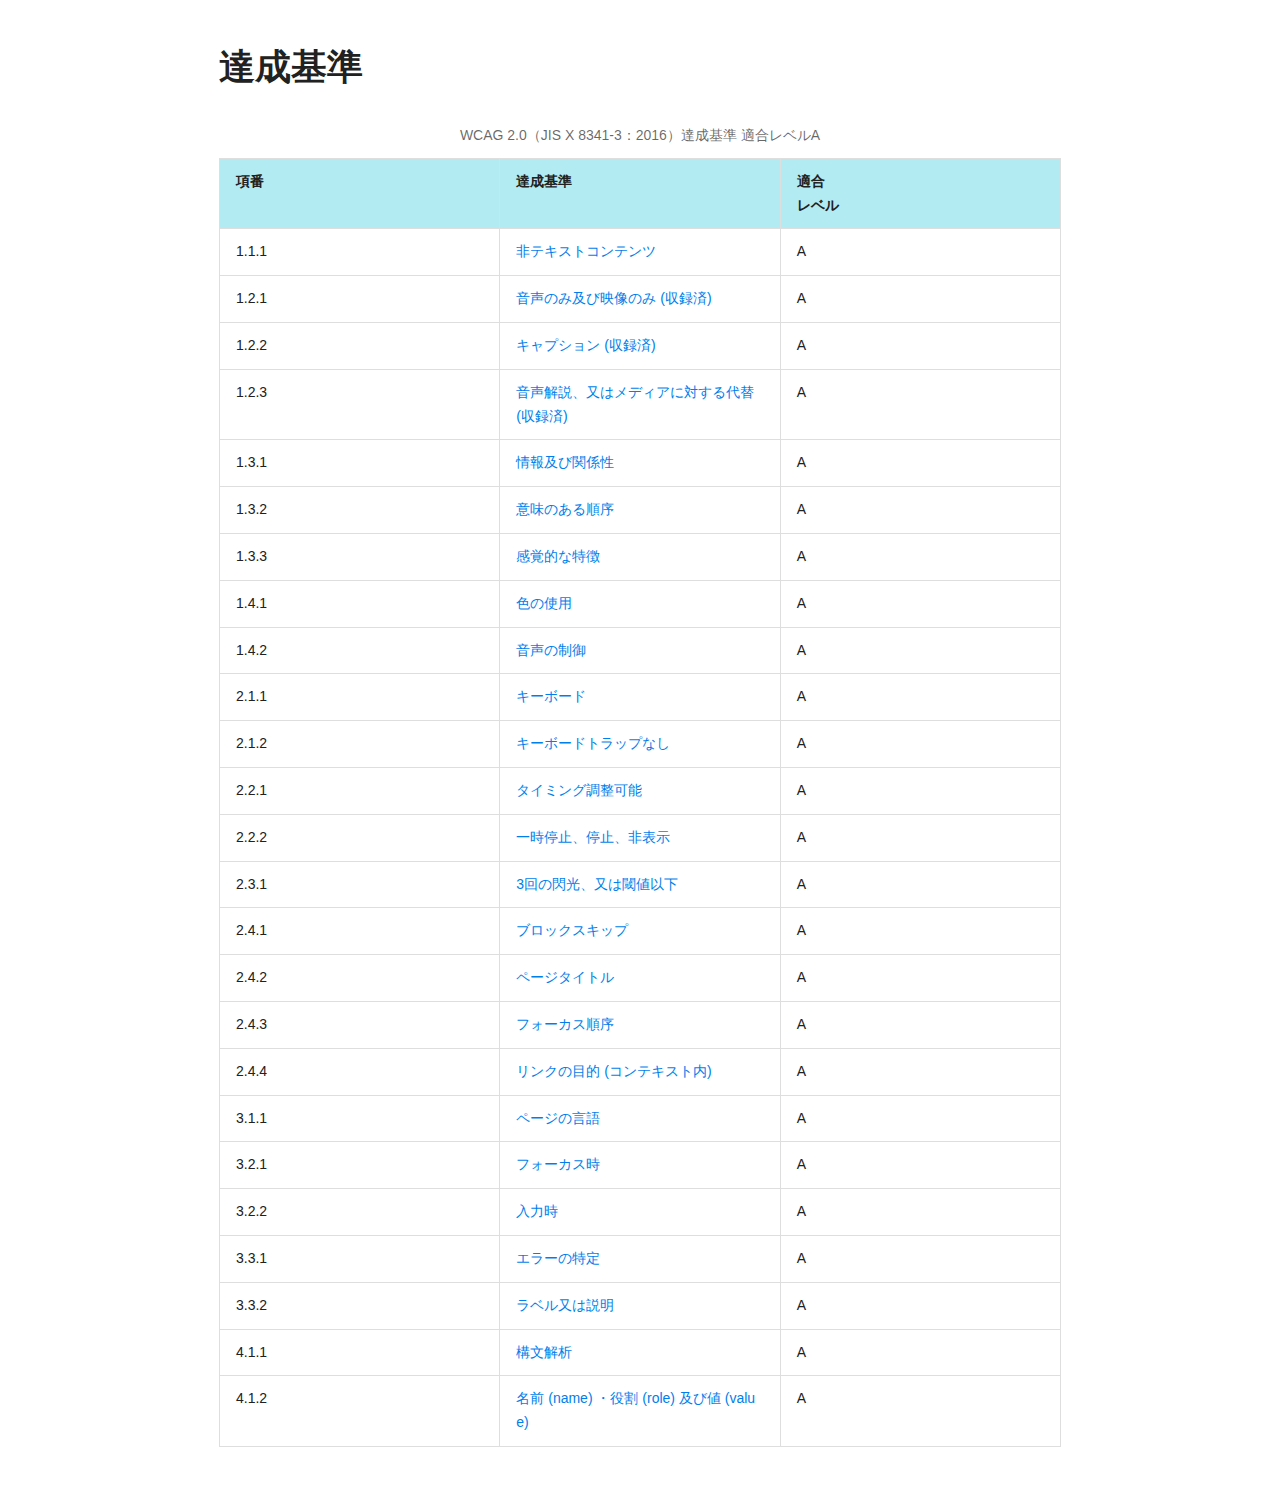
<file: utility/wcag20-a.html>
<!DOCTYPE html>
<html lang="ja">
<head>
  <meta charset="utf-8">
  <meta name="viewport" content="width=device-width, initial-scale=1">
  <title>達成基準 | Orca</title>
  <meta name="format-detection" content="telephone=no">
  <meta name="format-detection" content="email=no">
  <link rel="canonical" href="/utility/wcag20-a.html">
  <meta name="description" content="ディスクリプション">
  <meta property="og:image" content="/assets/img/og-image/og-image.png">
  <meta property="og:url" content="/utility/wcag20-a.html">
  <meta property="og:title" content="達成基準|Orca">
  <meta property="og:description" content="ディスクリプション">
  <link rel="apple-touch-icon" sizes="180x180" href="/assets/img/favicon/apple-touch-icon.png">
  <link rel="icon" type="image/png" sizes="32x32" href="/assets/img/favicon/favicon-32x32.png">
  <link rel="icon" type="image/png" sizes="16x16" href="/assets/img/favicon/favicon-16x16.png">
  <script src="/assets/js/vendor.js" defer></script>
  <script src="/assets/js/main.js" defer></script>
  <link href="https://fonts.googleapis.com/css2?family=Material+Icons" rel="stylesheet">
  <link rel="stylesheet" href="/assets/css/bundle.css" media="all">
</head>

<body id="skippy">
<main id="main" class="l-main">

  <div class="l-container">
    <section class="l-container_primary">
      <div class="l-block">
        <div class="e-heading-group">
          <h1 class="e-heading1">達成基準</h1>
        </div>
        <table class="e-table" summary="WCAG 2.0達成基準 適合レベルA確認用テーブル">
          <caption>WCAG 2.0（JIS X 8341-3：2016）達成基準 適合レベルA</caption>
          <thead>
          <tr>
            <th style="white-space: nowrap">項番</th>
            <th style="white-space: nowrap">達成基準</th>
            <th style="white-space: nowrap">適合<br>レベル</th>
          </tr>
          </thead>
          <tbody>
          <tr>
            <td style="white-space: nowrap">1.1.1</td>
            <td><a href="http://waic.jp/docs/UNDERSTANDING-WCAG20/text-equiv-all.html" target="_blank" rel="noreferrer"
                   class="is-anker-icon">非テキストコンテンツ</a>
            </td>
            <td>A</td>
          </tr>
          <tr>
            <td style="white-space: nowrap">1.2.1</td>
            <td>
              <a href="http://waic.jp/docs/UNDERSTANDING-WCAG20/media-equiv-av-only-alt.html" target="_blank"
                 rel="noreferrer" class="is-anker-icon">音声のみ及び映像のみ (収録済)</a>
            </td>
            <td>A</td>
          </tr>
          <tr>
            <td style="white-space: nowrap">1.2.2</td>
            <td>
              <a href="http://waic.jp/docs/UNDERSTANDING-WCAG20/media-equiv-captions.html" target="_blank"
                 rel="noreferrer" class="is-anker-icon">キャプション (収録済)</a>
            </td>
            <td>A</td>
          </tr>
          <tr>
            <td style="white-space: nowrap">1.2.3</td>
            <td>
              <a href="http://waic.jp/docs/UNDERSTANDING-WCAG20/media-equiv-audio-desc.html" target="_blank"
                 rel="noreferrer" class="is-anker-icon">音声解説、又はメディアに対する代替 (収録済)</a>
            </td>
            <td>A</td>
          </tr>
          <tr>
            <td style="white-space: nowrap">1.3.1</td>
            <td><a href="https://waic.jp/docs/UNDERSTANDING-WCAG20/content-structure-separation-programmatic.html"
                   target="_blank" rel="noreferrer" class="is-anker-icon">情報及び関係性</a></td>
            <td>A</td>
          </tr>
          <tr>
            <td style="white-space: nowrap">1.3.2</td>
            <td><a href="https://waic.jp/docs/UNDERSTANDING-WCAG20/content-structure-separation-sequence.html"
                   target="_blank" rel="noreferrer" class="is-anker-icon">意味のある順序</a></td>
            <td>A</td>
          </tr>
          <tr>
            <td style="white-space: nowrap">1.3.3</td>
            <td><a href="https://waic.jp/docs/UNDERSTANDING-WCAG20/content-structure-separation-understanding.html"
                   target="_blank" rel="noreferrer" class="is-anker-icon">感覚的な特徴</a></td>
            <td>A</td>
          </tr>
          <tr>
            <td style="white-space: nowrap">1.4.1</td>
            <td><a href="https://waic.jp/docs/UNDERSTANDING-WCAG20/visual-audio-contrast-without-color.html"
                   target="_blank" rel="noreferrer" class="is-anker-icon">色の使用</a></td>
            <td>A</td>
          </tr>
          <tr>
            <td style="white-space: nowrap">1.4.2</td>
            <td><a href="https://waic.jp/docs/UNDERSTANDING-WCAG20/visual-audio-contrast-dis-audio.html" target="_blank"
                   rel="noreferrer" class="is-anker-icon">音声の制御</a></td>
            <td>A</td>
          </tr>
          <tr>
            <td style="white-space: nowrap">2.1.1</td>
            <td><a href="https://waic.jp/docs/UNDERSTANDING-WCAG20/keyboard-operation-keyboard-operable.html"
                   target="_blank" rel="noreferrer" class="is-anker-icon">キーボード</a></td>
            <td>A</td>
          </tr>
          <tr>
            <td style="white-space: nowrap">2.1.2</td>
            <td><a href="https://waic.jp/docs/UNDERSTANDING-WCAG20/keyboard-operation-trapping.html" target="_blank"
                   rel="noreferrer" class="is-anker-icon">キーボードトラップなし</a></td>
            <td>A</td>
          </tr>
          <tr>
            <td style="white-space: nowrap">2.2.1</td>
            <td><a href="https://waic.jp/docs/UNDERSTANDING-WCAG20/time-limits-required-behaviors.html" target="_blank"
                   rel="noreferrer" class="is-anker-icon">タイミング調整可能</a></td>
            <td>A</td>
          </tr>
          <tr>
            <td style="white-space: nowrap">2.2.2</td>
            <td><a href="https://waic.jp/docs/UNDERSTANDING-WCAG20/time-limits-pause.html" target="_blank"
                   rel="noreferrer" class="is-anker-icon">一時停止、停止、非表示</a></td>
            <td>A</td>
          </tr>
          <tr>
            <td style="white-space: nowrap">2.3.1</td>
            <td><a href="https://waic.jp/docs/UNDERSTANDING-WCAG20/seizure-does-not-violate.html" target="_blank"
                   rel="noreferrer" class="is-anker-icon">3回の閃光、又は閾値以下</a></td>
            <td>A</td>
          </tr>
          <tr>
            <td style="white-space: nowrap">2.4.1</td>
            <td><a href="https://waic.jp/docs/UNDERSTANDING-WCAG20/navigation-mechanisms-skip.html" target="_blank"
                   rel="noreferrer" class="is-anker-icon">ブロックスキップ</a></td>
            <td>A</td>
          </tr>
          <tr>
            <td style="white-space: nowrap">2.4.2</td>
            <td><a href="https://waic.jp/docs/UNDERSTANDING-WCAG20/navigation-mechanisms-title.html" target="_blank"
                   rel="noreferrer" class="is-anker-icon">ページタイトル</a></td>
            <td>A</td>
          </tr>
          <tr>
            <td style="white-space: nowrap">2.4.3</td>
            <td><a href="https://waic.jp/docs/UNDERSTANDING-WCAG20/navigation-mechanisms-focus-order.html"
                   target="_blank" rel="noreferrer" class="is-anker-icon">フォーカス順序</a></td>
            <td>A</td>
          </tr>
          <tr>
            <td style="white-space: nowrap">2.4.4</td>
            <td><a href="https://waic.jp/docs/UNDERSTANDING-WCAG20/navigation-mechanisms-refs.html" target="_blank"
                   rel="noreferrer" class="is-anker-icon">リンクの目的 (コンテキスト内)</a></td>
            <td>A</td>
          </tr>
          <tr>
            <td style="white-space: nowrap">3.1.1</td>
            <td><a href="https://waic.jp/docs/UNDERSTANDING-WCAG20/meaning-doc-lang-id.html" target="_blank"
                   rel="noreferrer" class="is-anker-icon">ページの言語</a></td>
            <td>A</td>
          </tr>
          <tr>
            <td style="white-space: nowrap">3.2.1</td>
            <td><a href="https://waic.jp/docs/UNDERSTANDING-WCAG20/consistent-behavior-receive-focus.html"
                   target="_blank" rel="noreferrer" class="is-anker-icon">フォーカス時</a></td>
            <td>A</td>
          </tr>
          <tr>
            <td style="white-space: nowrap">3.2.2</td>
            <td><a href="https://waic.jp/docs/UNDERSTANDING-WCAG20/consistent-behavior-unpredictable-change.html"
                   target="_blank" rel="noreferrer" class="is-anker-icon">入力時</a></td>
            <td>A</td>
          </tr>
          <tr>
            <td style="white-space: nowrap">3.3.1</td>
            <td><a href="https://waic.jp/docs/UNDERSTANDING-WCAG20/minimize-error-identified.html" target="_blank"
                   rel="noreferrer" class="is-anker-icon">エラーの特定</a></td>
            <td>A</td>
          </tr>
          <tr>
            <td style="white-space: nowrap">3.3.2</td>
            <td><a href="https://waic.jp/docs/UNDERSTANDING-WCAG20/minimize-error-cues.html" target="_blank"
                   rel="noreferrer" class="is-anker-icon">ラベル又は説明</a></td>
            <td>A</td>
          </tr>
          <tr>
            <td style="white-space: nowrap">4.1.1</td>
            <td><a href="https://waic.jp/docs/UNDERSTANDING-WCAG20/ensure-compat-parses.html" target="_blank"
                   rel="noreferrer" class="is-anker-icon">構文解析</a></td>
            <td>A</td>
          </tr>
          <tr>
            <td style="white-space: nowrap">4.1.2</td>
            <td><a href="https://waic.jp/docs/UNDERSTANDING-WCAG20/ensure-compat-rsv.html" target="_blank"
                   rel="noreferrer" class="is-anker-icon">名前 (name) ・役割 (role) 及び値 (value)</a></td>
            <td>A</td>
          </tr>
          </tbody>
        </table>
      </div>
    </section>
  </div>
</main>
<noscript>
  <div class="is-prompt">
    <p>お使いのブラウザではJavaScriptが無効に設定されているため、サイトを快適にご利用いただけないかもしれません。</p>
  </div>
</noscript>
</body>
</html>
</file>
